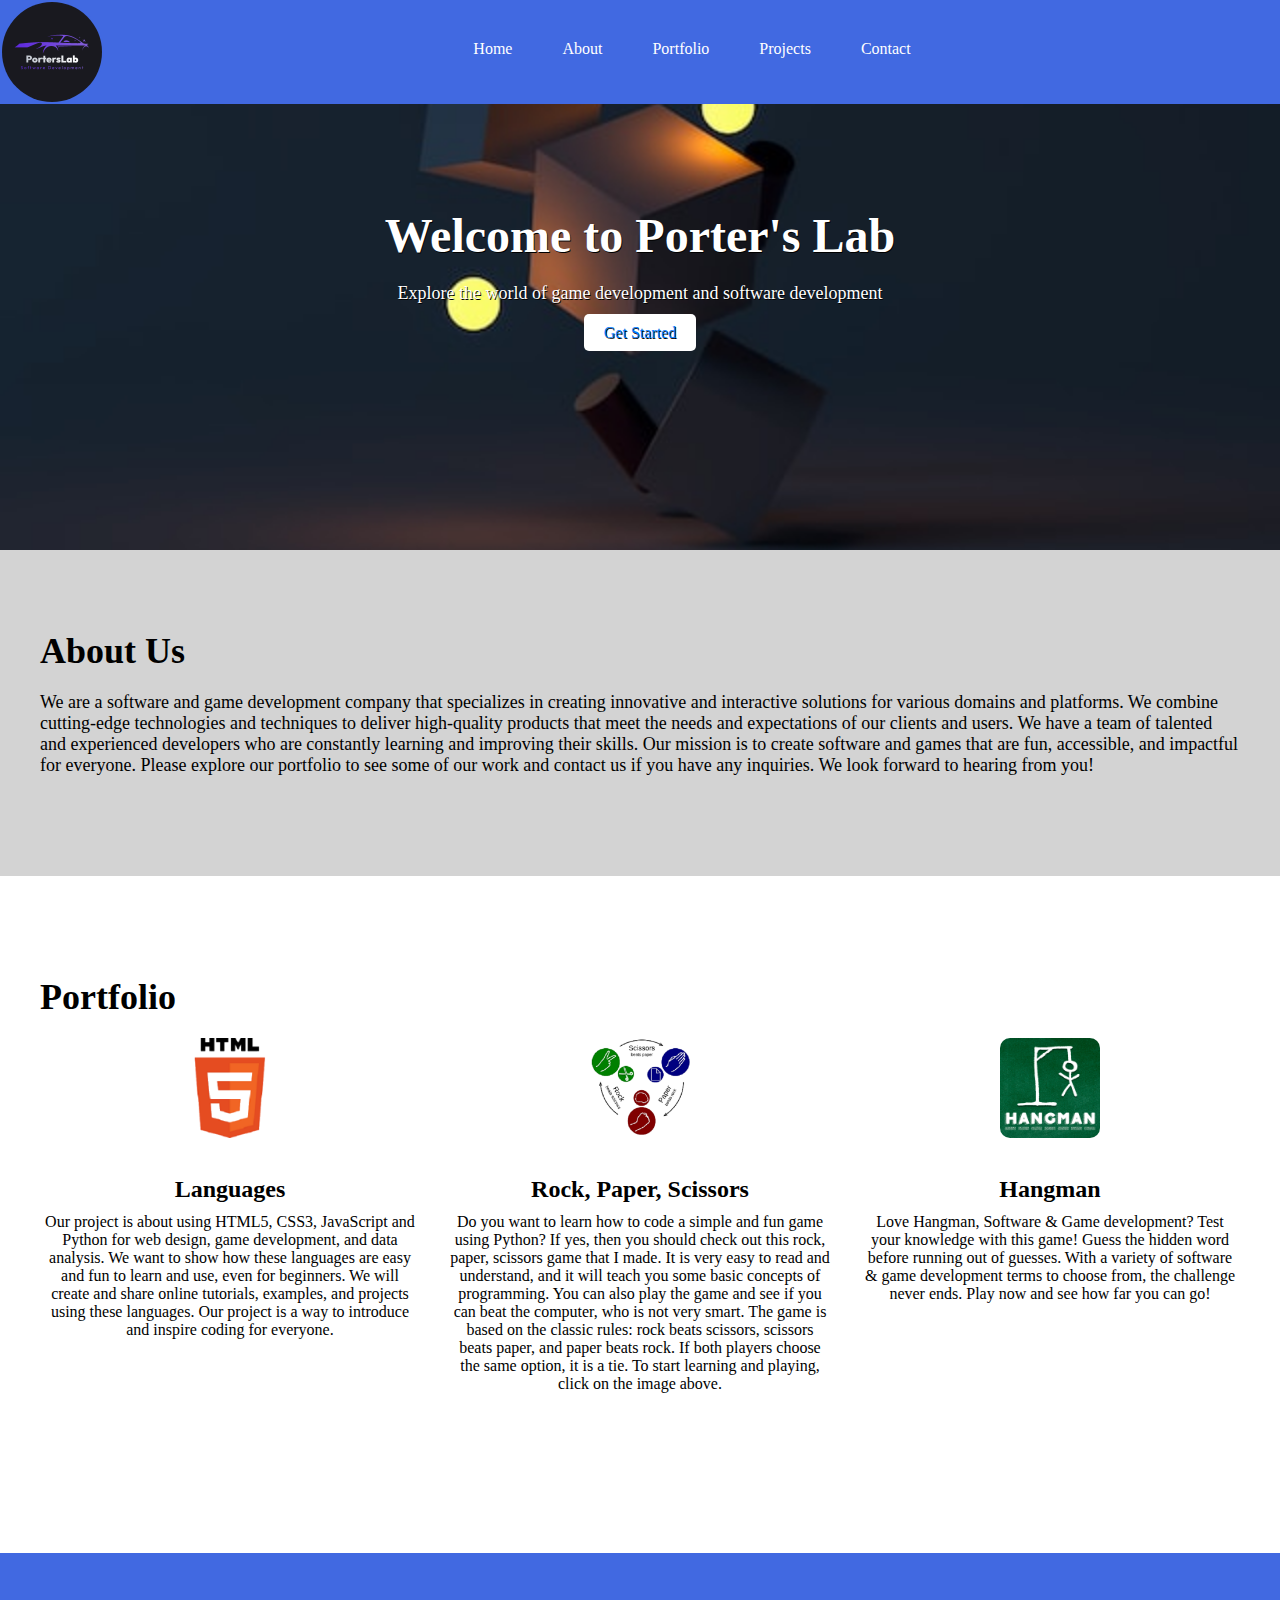
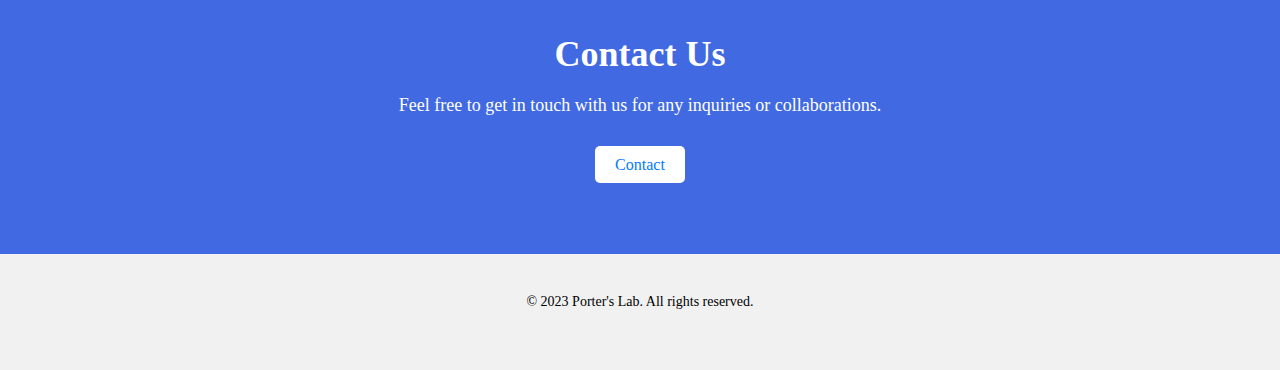
<file: Portfolio/Project_1/Index.html>
<!DOCTYPE html>
<html lang="en">
  <head>
    <meta charset="UTF-8">
      <meta http-equiv="X-UA-Compatible">
      <meta name="viewport" content="width=device-width, initial-scale=1.0">

  <link rel="stylesheet" type="text/css" href="/Portfolio/Project_1/CSS/welcomepage.css">

</head>
<body>
  <nav class="navbar">
    <img id="logo1" src="/Portfolio/Project_1/Images/PortersLabLogo.png"alt="My logo" title="PortersLab"> 

    <ul class="nav-links">
      <li><a href="#Home" class="active">Home</a></li>
      <li><a href="#About">About</a></li>
      <li><a href="#Portfolio">Portfolio</a></li>
      <li class="dropdown">
        <a href="#Portfolio" class="dropbtn">Projects</a>
        <div class="dropdown-content">
          <a href="/Portfolio/Project_1/AboutHTML.html">Languages</a>
          <a href="Game1">Rock, Paper, Scissors</a>
          <a href="/Portfolio/Project_3/index_hangman.html">Hangman</a>
        </div>
      </li>
      <li><a href="#Contact">Contact</a></li>
    </ul>
  </nav>

  <header>
    <div class="container">
      <h1>Welcome to Porter's Lab</h1>
      <p>Explore the world of game development and software development</p>
      <a href="/Portfolio/Project_1/AboutHTML.html" class="btn">Get Started</a>
    </div>
  </header>

  <section class="about-section">
    <div class="container">
      <h2 id="About">About Us</h2>
      <p> We are a software and game development company that specializes in creating innovative and interactive solutions for various domains and platforms. We combine cutting-edge technologies and techniques to deliver high-quality products that meet the needs and expectations of our clients and users. We have a team of talented and experienced developers who are constantly learning and improving their skills. Our mission is to create software and games that are fun, accessible, and impactful for everyone. Please explore our portfolio to see some of our work and contact us if you have any inquiries. We look forward to hearing from you!</p>
    </div>
  </section>

  <section class="portfolio-section">
    <div class="container">
      <h2 id="Portfolio">Portfolio</h2>

      <div class="portfolio-grid">
        <div class="portfolio-item">
          <a href="/Portfolio/Project_1/AboutHTML.html"><img src="/Portfolio/Project_1/Images/HTML5_logo_and_wordmark.svg-modified.png" id="htmlLogo" alt="Project 1"></a>
          <h3>Languages</h3>
          <p>Our project is about using HTML5, CSS3, JavaScript and Python for web design, game development, and data analysis. We want to show how these languages are easy and fun to learn and use, even for beginners. We will create and share online tutorials, examples, and projects using these languages. Our project is a way to introduce and inspire coding for everyone.</p>
        </div>

        <div class="portfolio-item">
          <img src="/Portfolio/Project_2_Python_Rock_Paper_Game/Images/project_2_logo.png" id="project2Logo" alt="Project 2">
          <h3 id="Game1">Rock, Paper, Scissors</h3>
          <p>Do you want to learn how to code a simple and fun game using Python? If yes, then you should check out this rock, paper, scissors game that I made. It is very easy to read and understand, and it will teach you some basic concepts of programming. You can also play the game and see if you can beat the computer, who is not very smart. The game is based on the classic rules: rock beats scissors, scissors beats paper, and paper beats rock. If both players choose the same option, it is a tie. To start learning and playing, click on the image above. </p>
        </div>

        <div class="portfolio-item">
          <a href="/Portfolio/Project_3/index_hangman.html"><img src="/Portfolio/Project_3/Images/hangmanlogo.jpeg" id="hangmanLogo" alt="Project 3"></a>
          <h3 id="Hangman">Hangman</h3>
          <p>Love Hangman, Software & Game development? Test your knowledge with this game! Guess the hidden word before running out of guesses. With a variety of software & game development terms to choose from, the challenge never ends. Play now and see how far you can go!</p>
        </div>
      </div>
    </div>
  </section>

  <section class="contact-section">
    <div class="container">
      <h2 id="Contact">Contact Us</h2>
      <p>Feel free to get in touch with us for any inquiries or collaborations.</p>
      <a href="mailto:Alexporter97@outlook.com" class="btn">Contact</a>
    </div>
  </section>

  <footer>
    <div class="container">
      <p>&copy; 2023 Porter's Lab. All rights reserved.</p>
    </div>
  </footer>

  <script src="JS/script.js"></script>
</body>
</html>
</file>
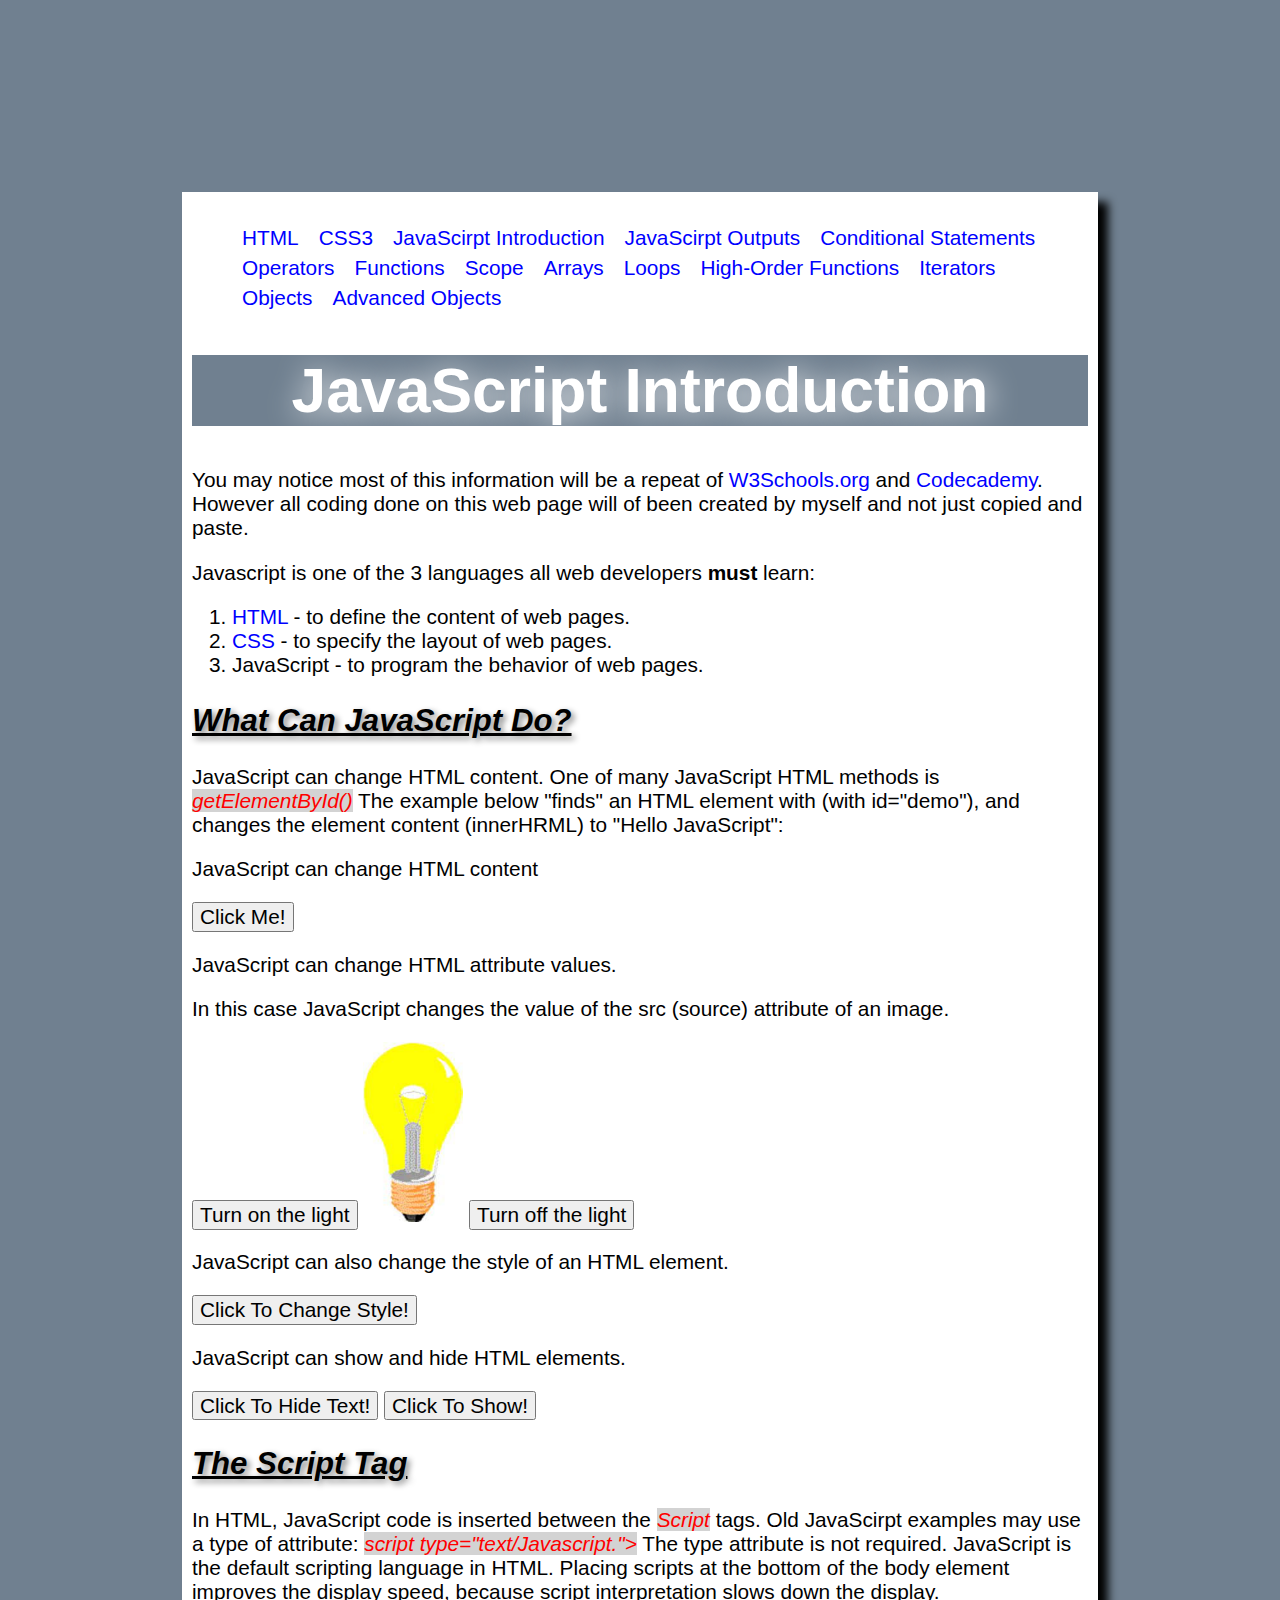
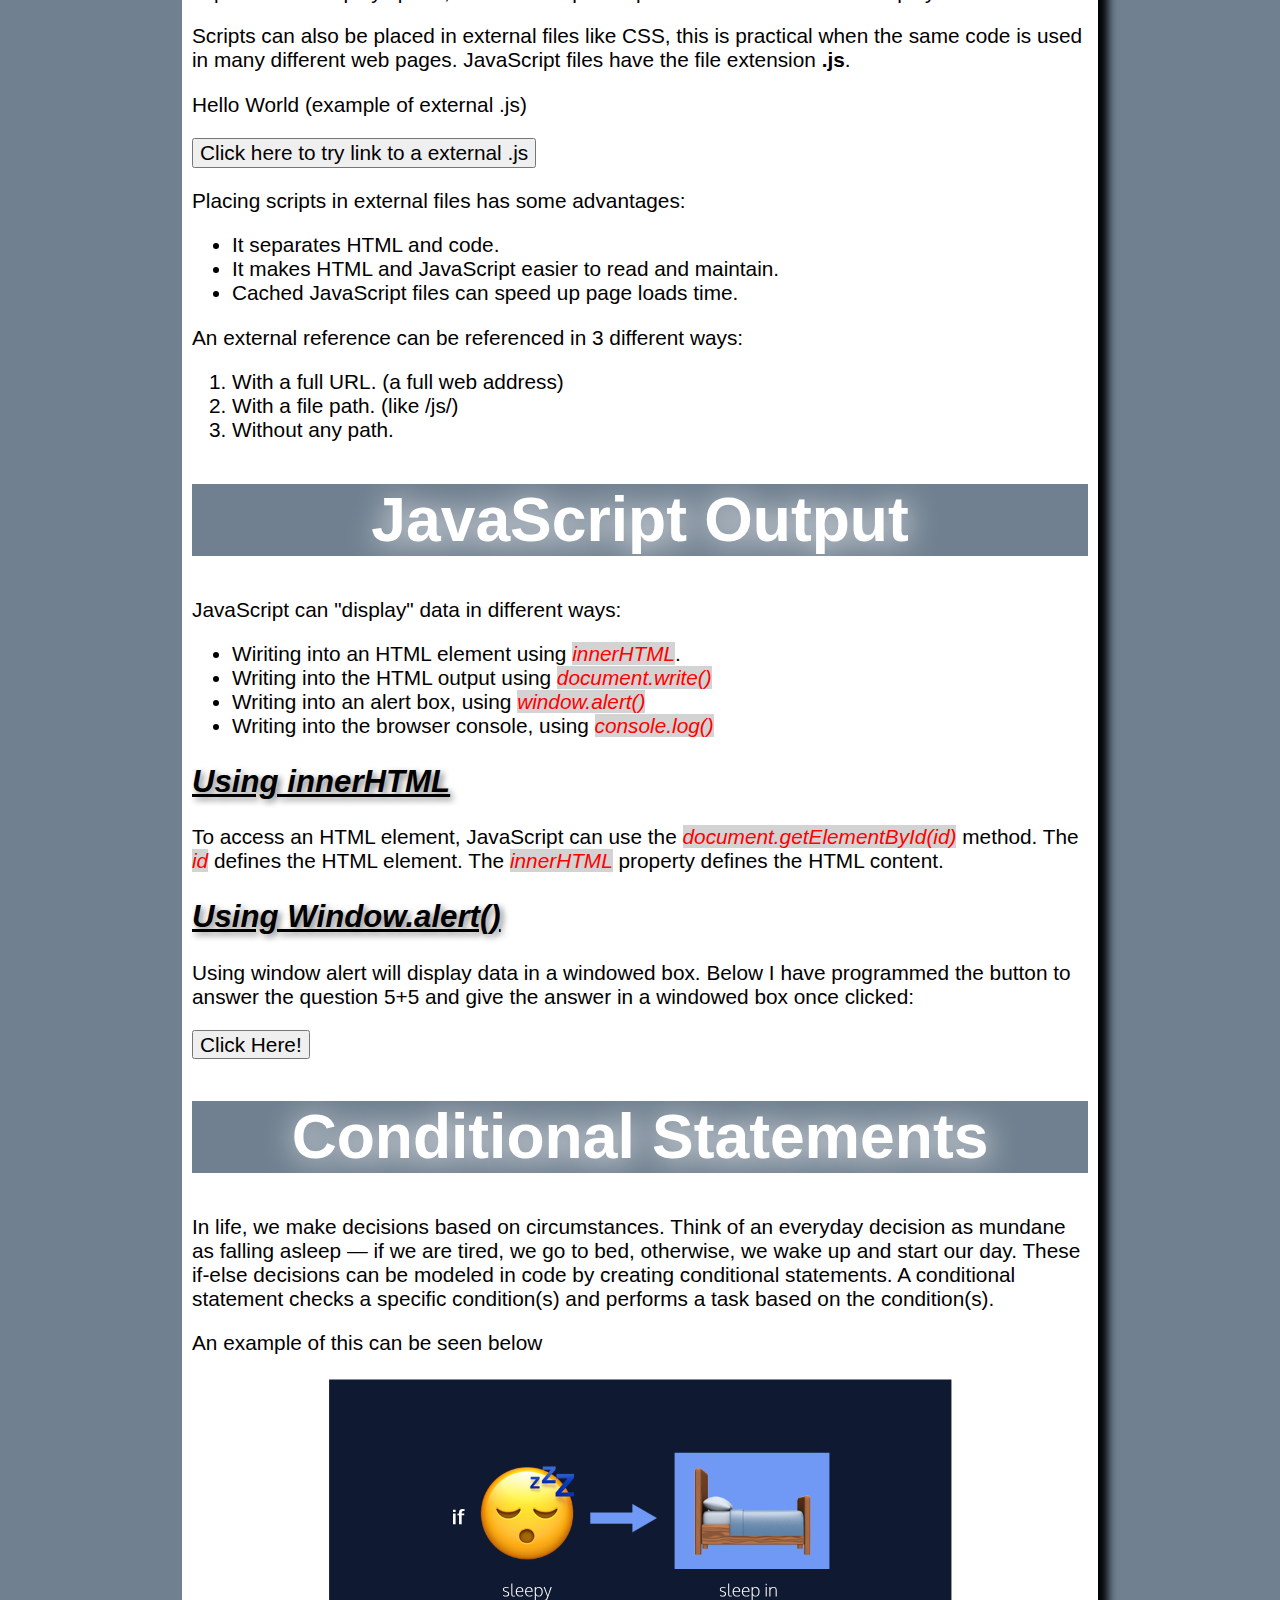
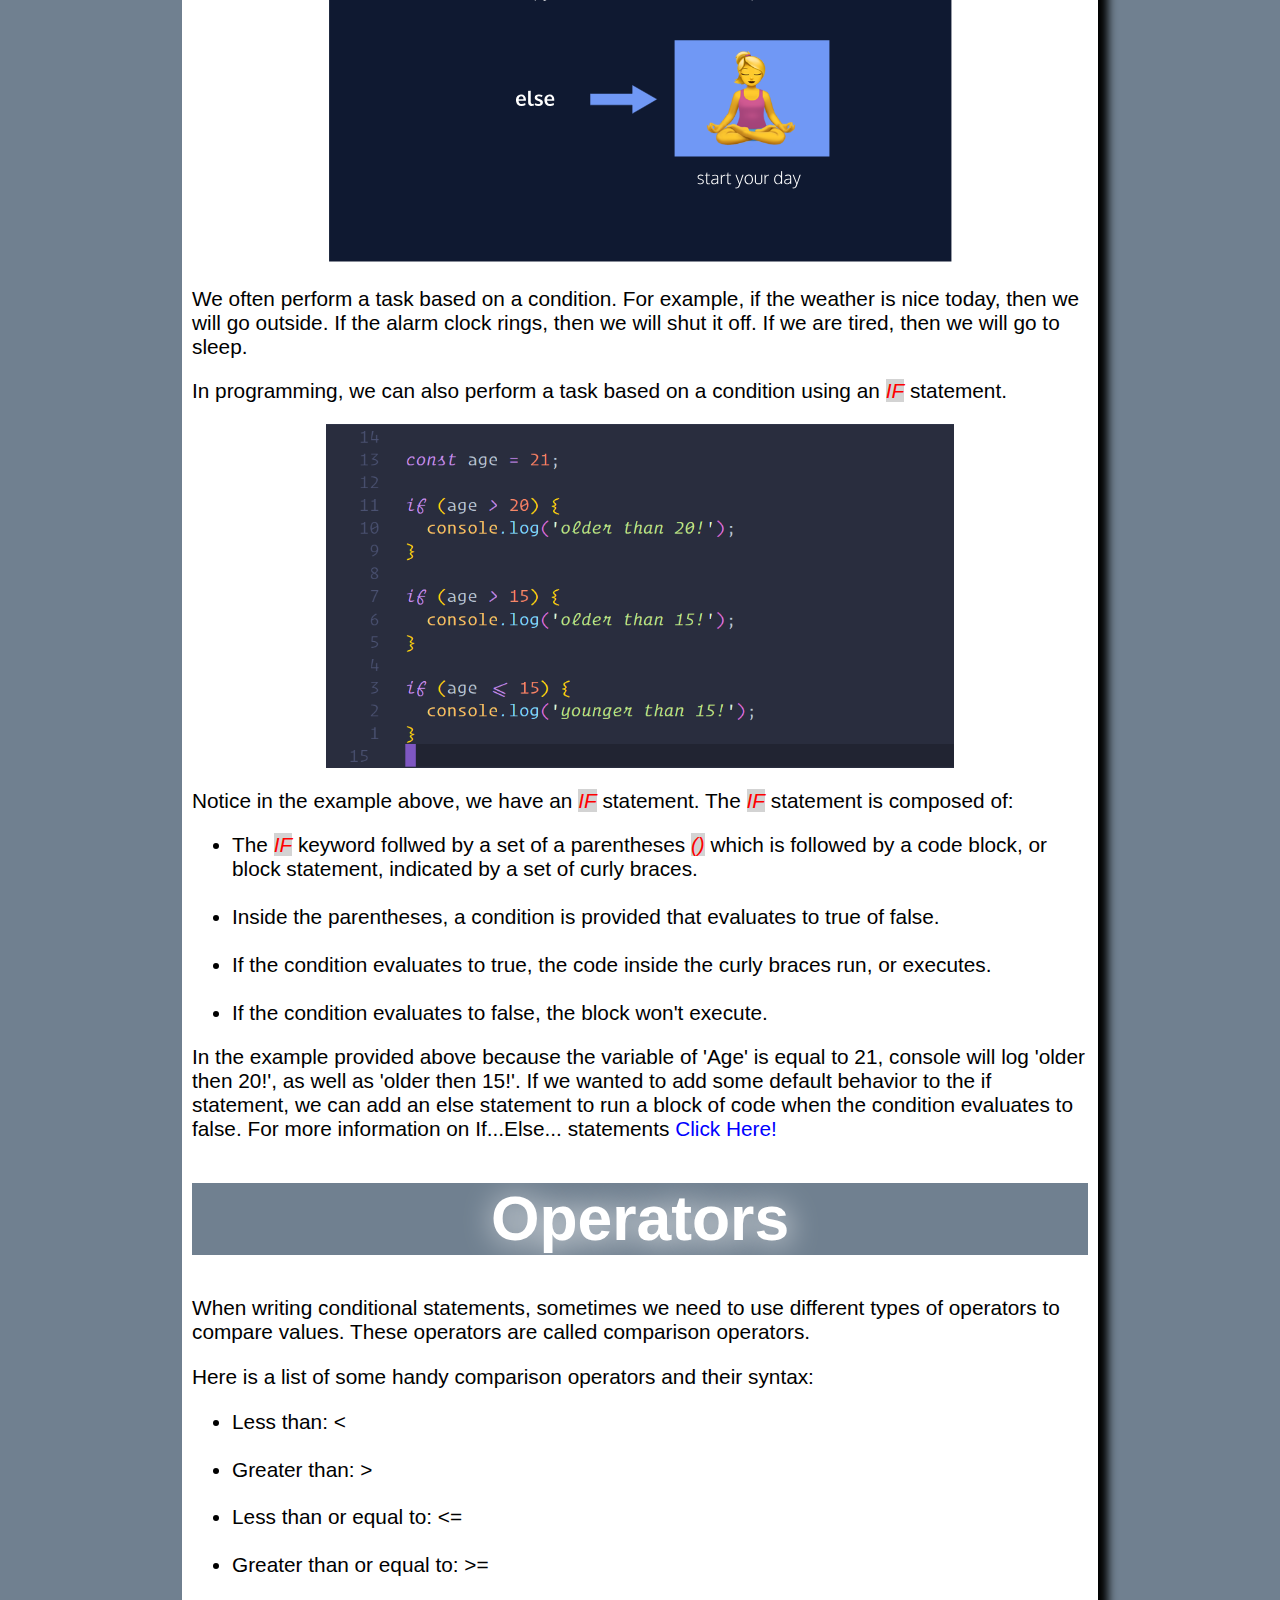
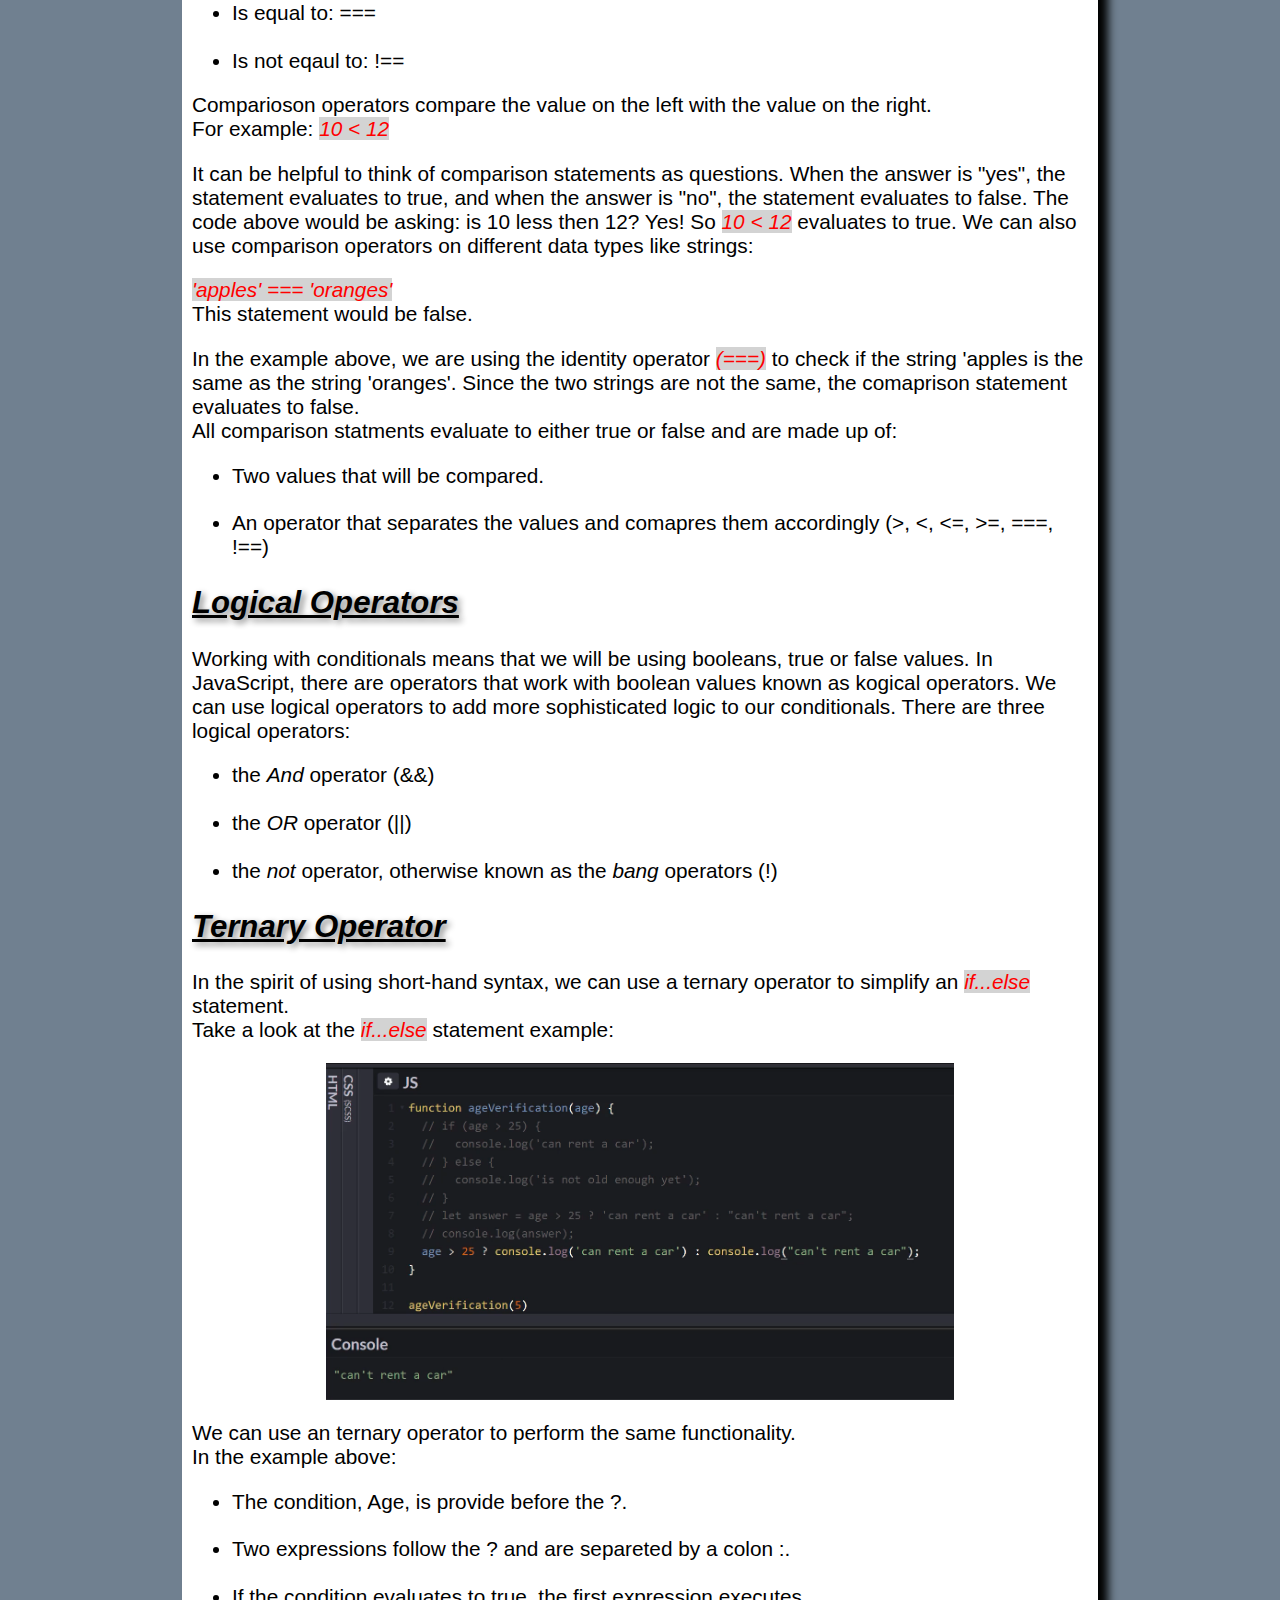
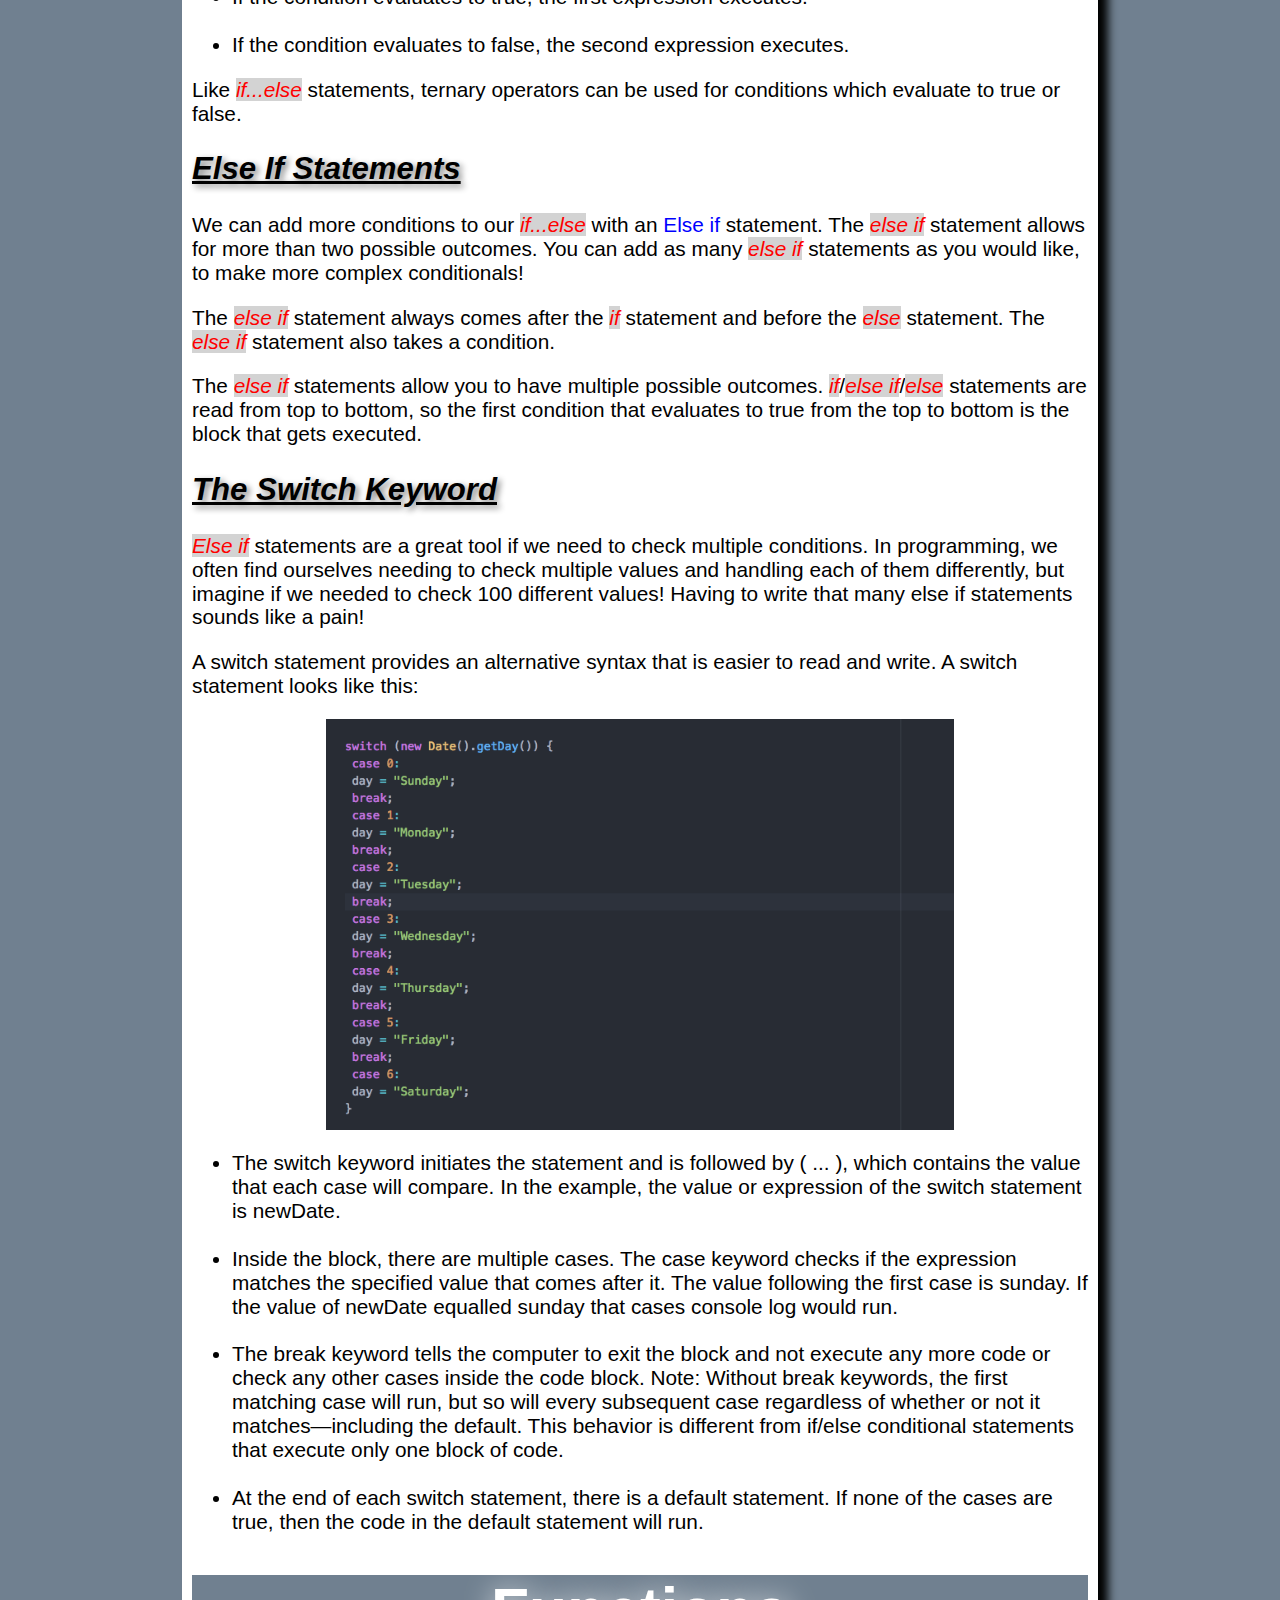
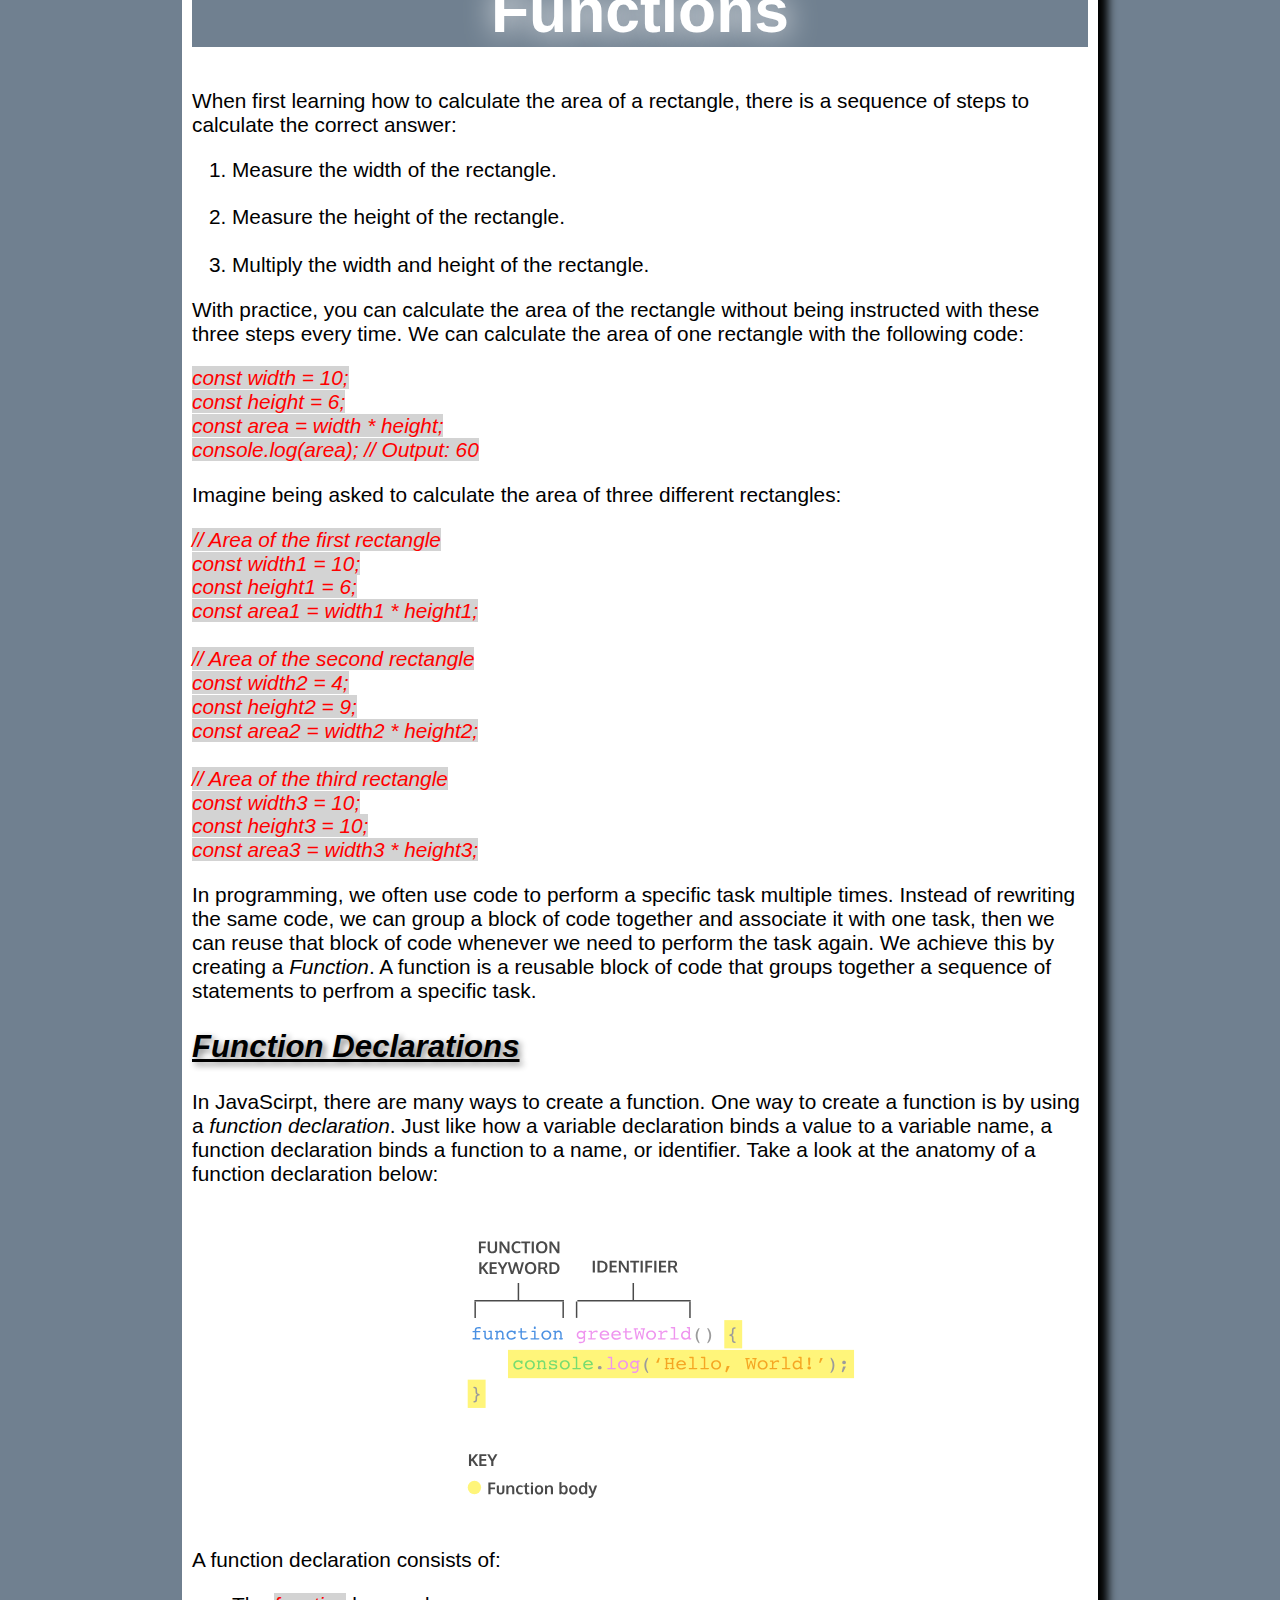
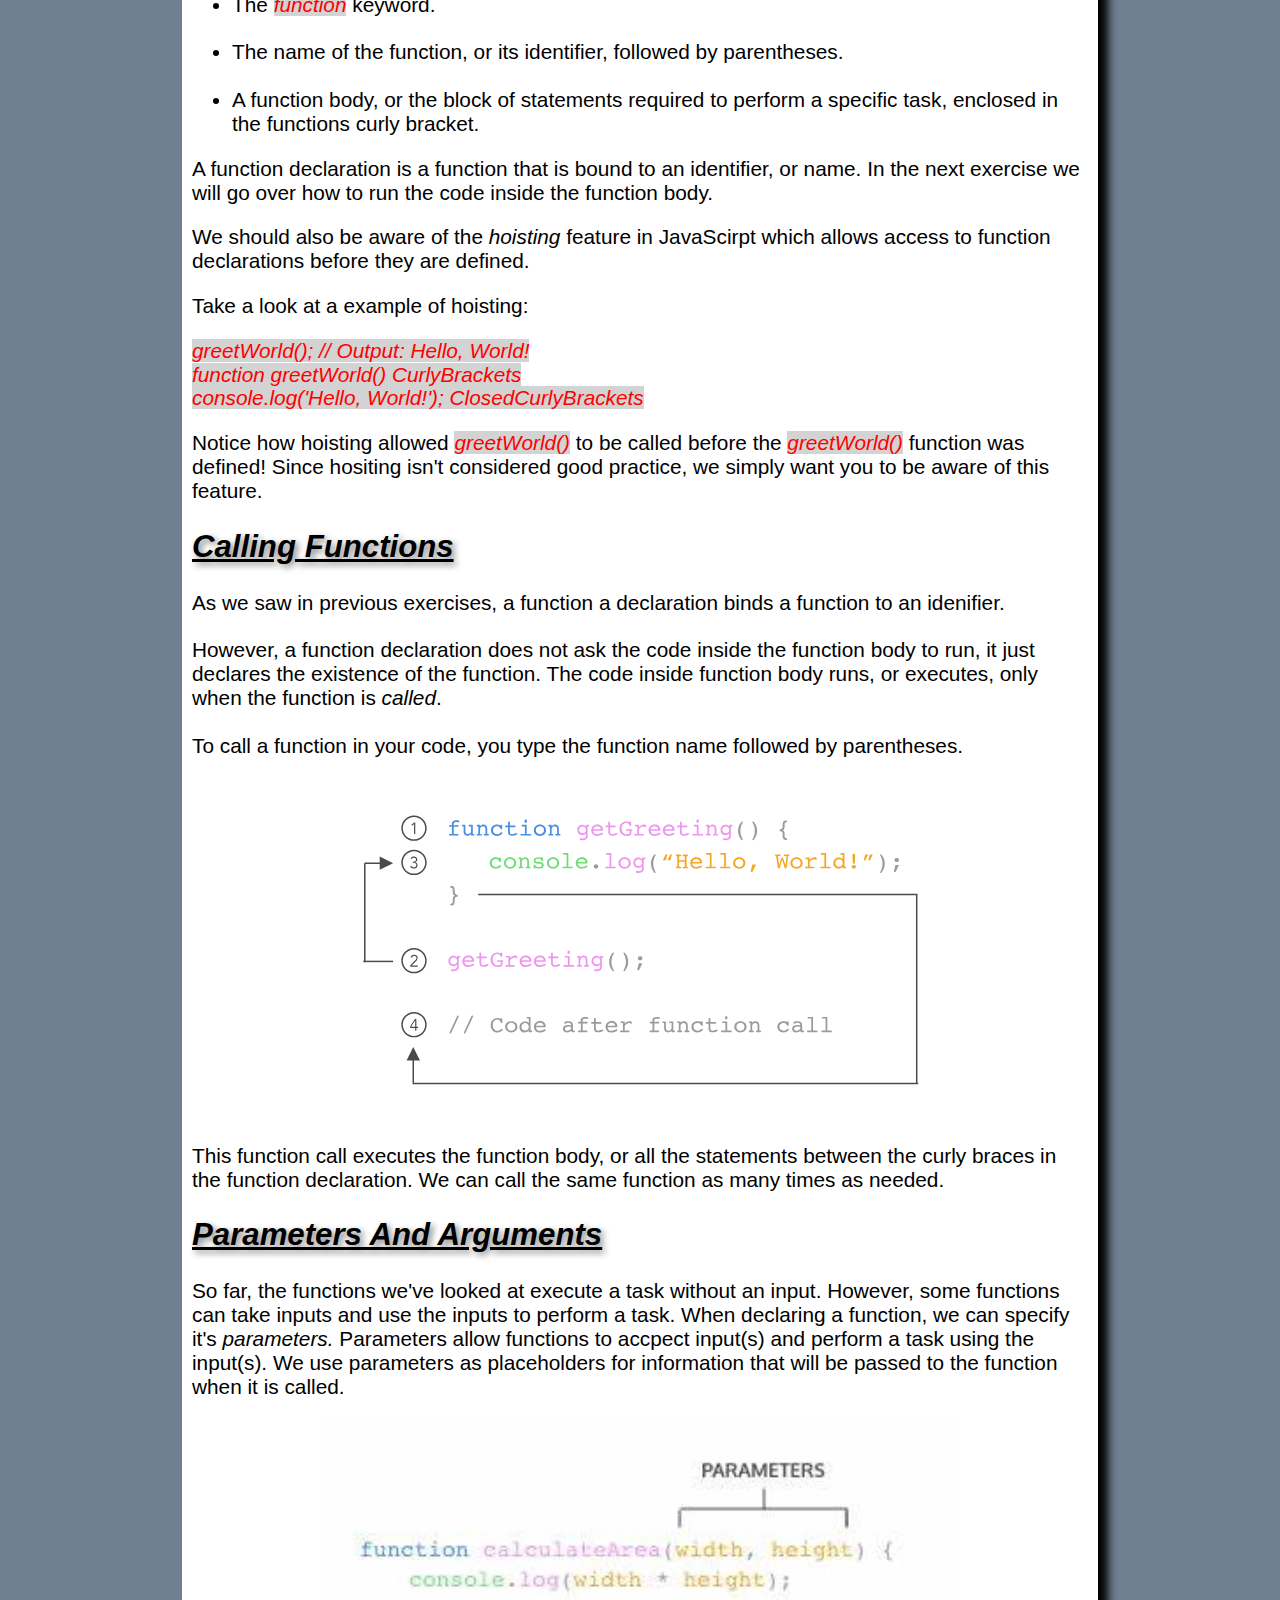
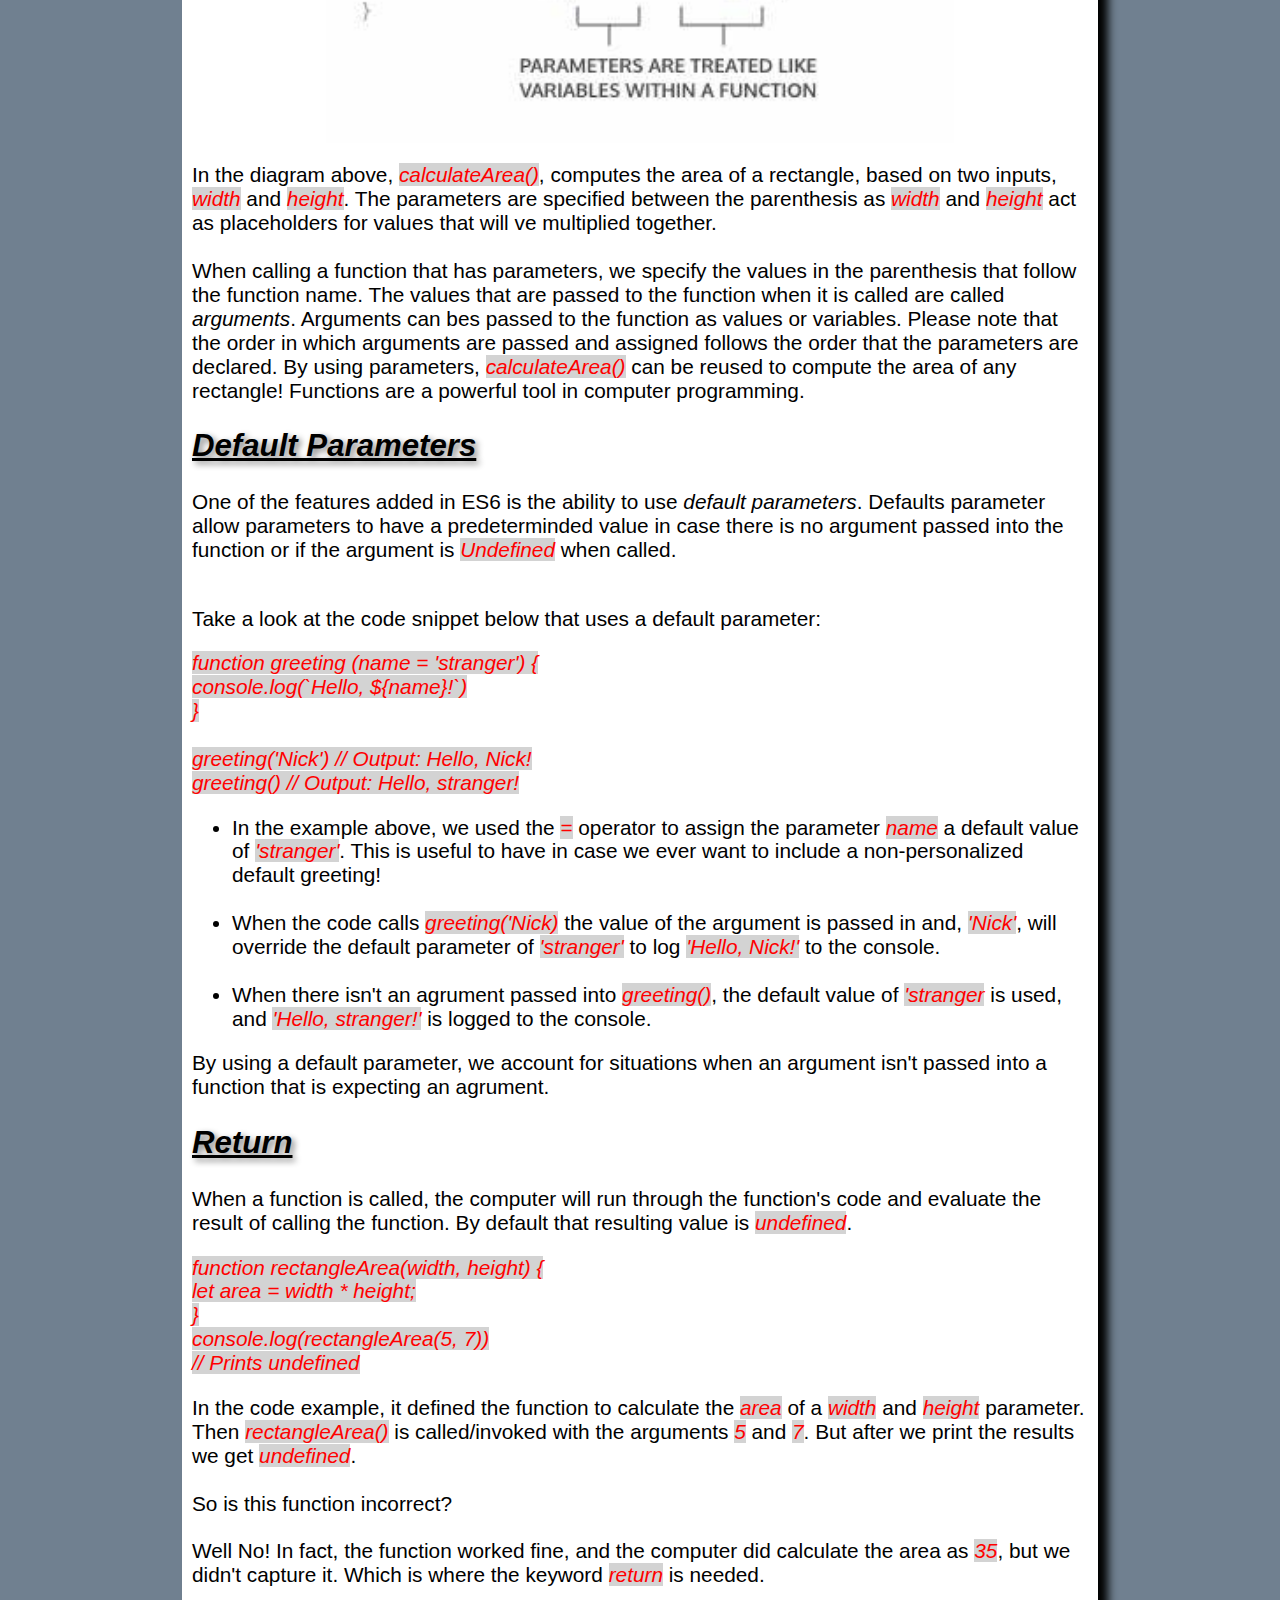
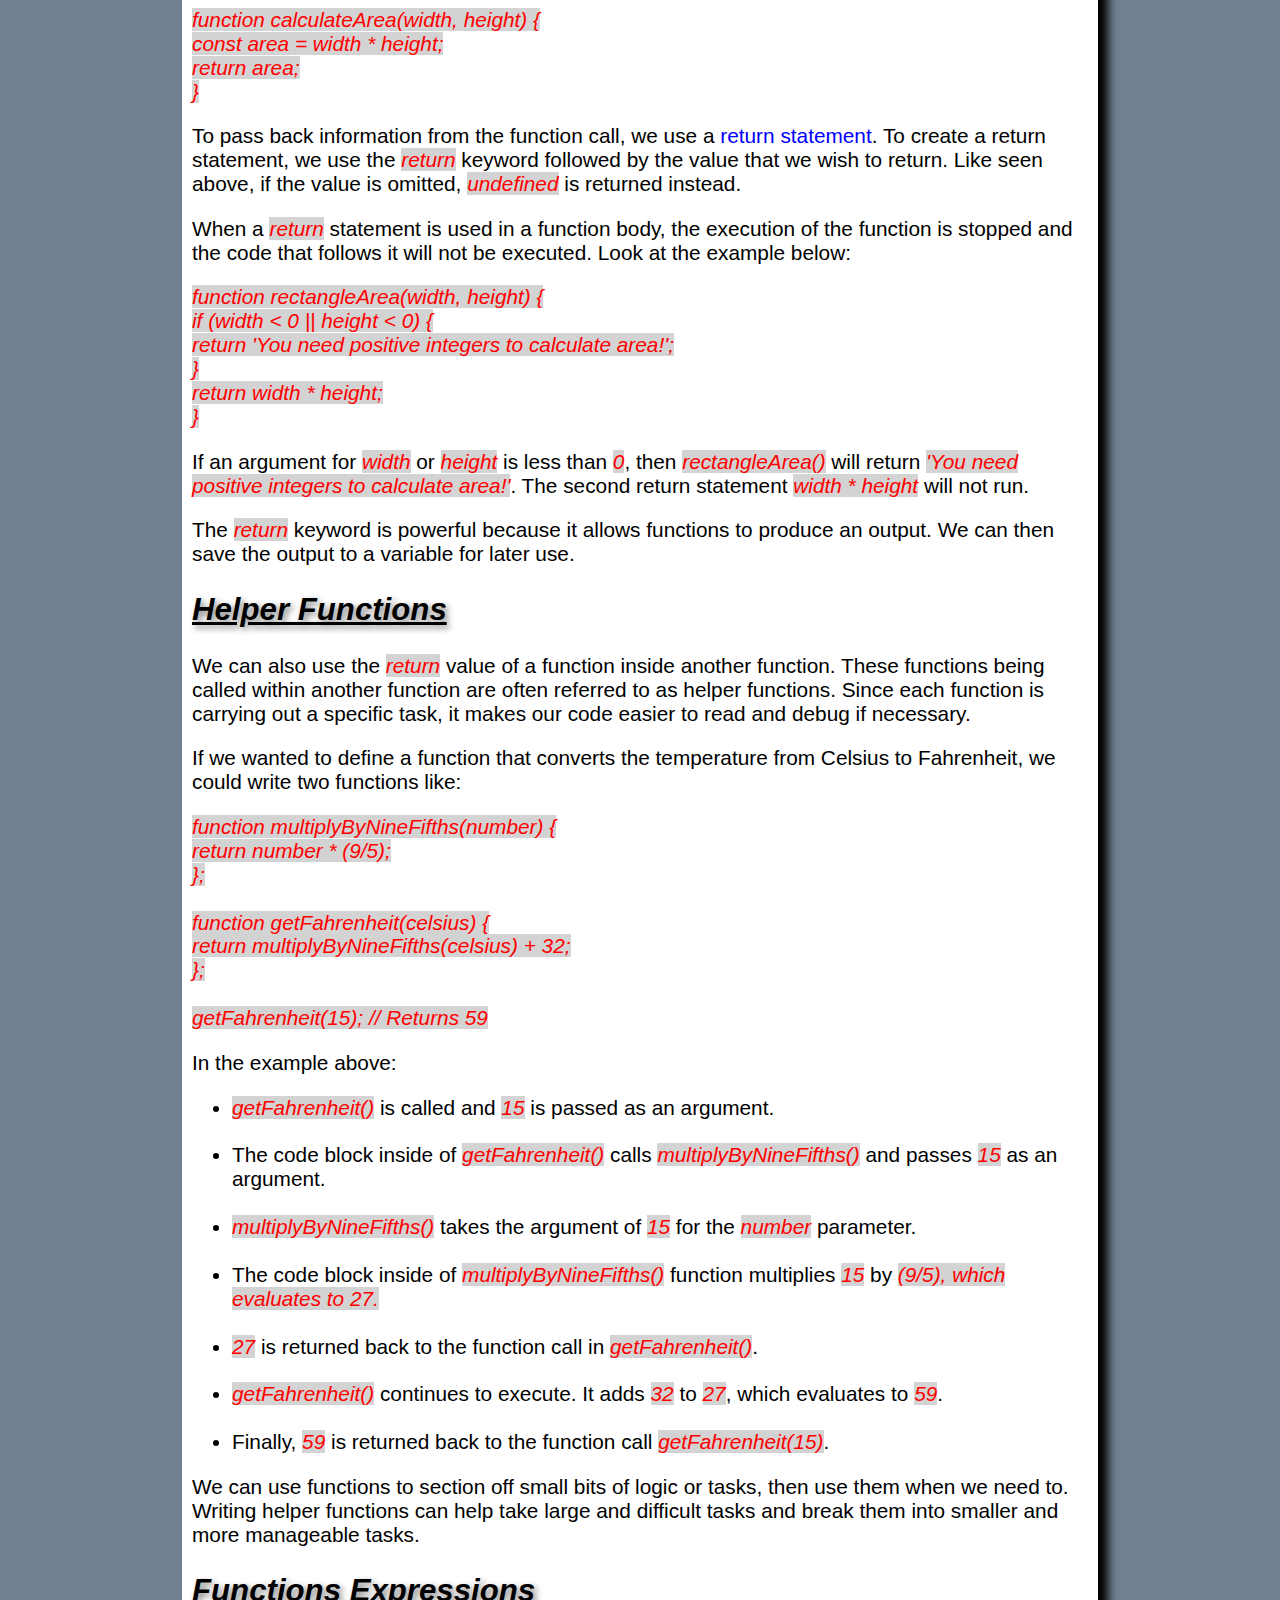
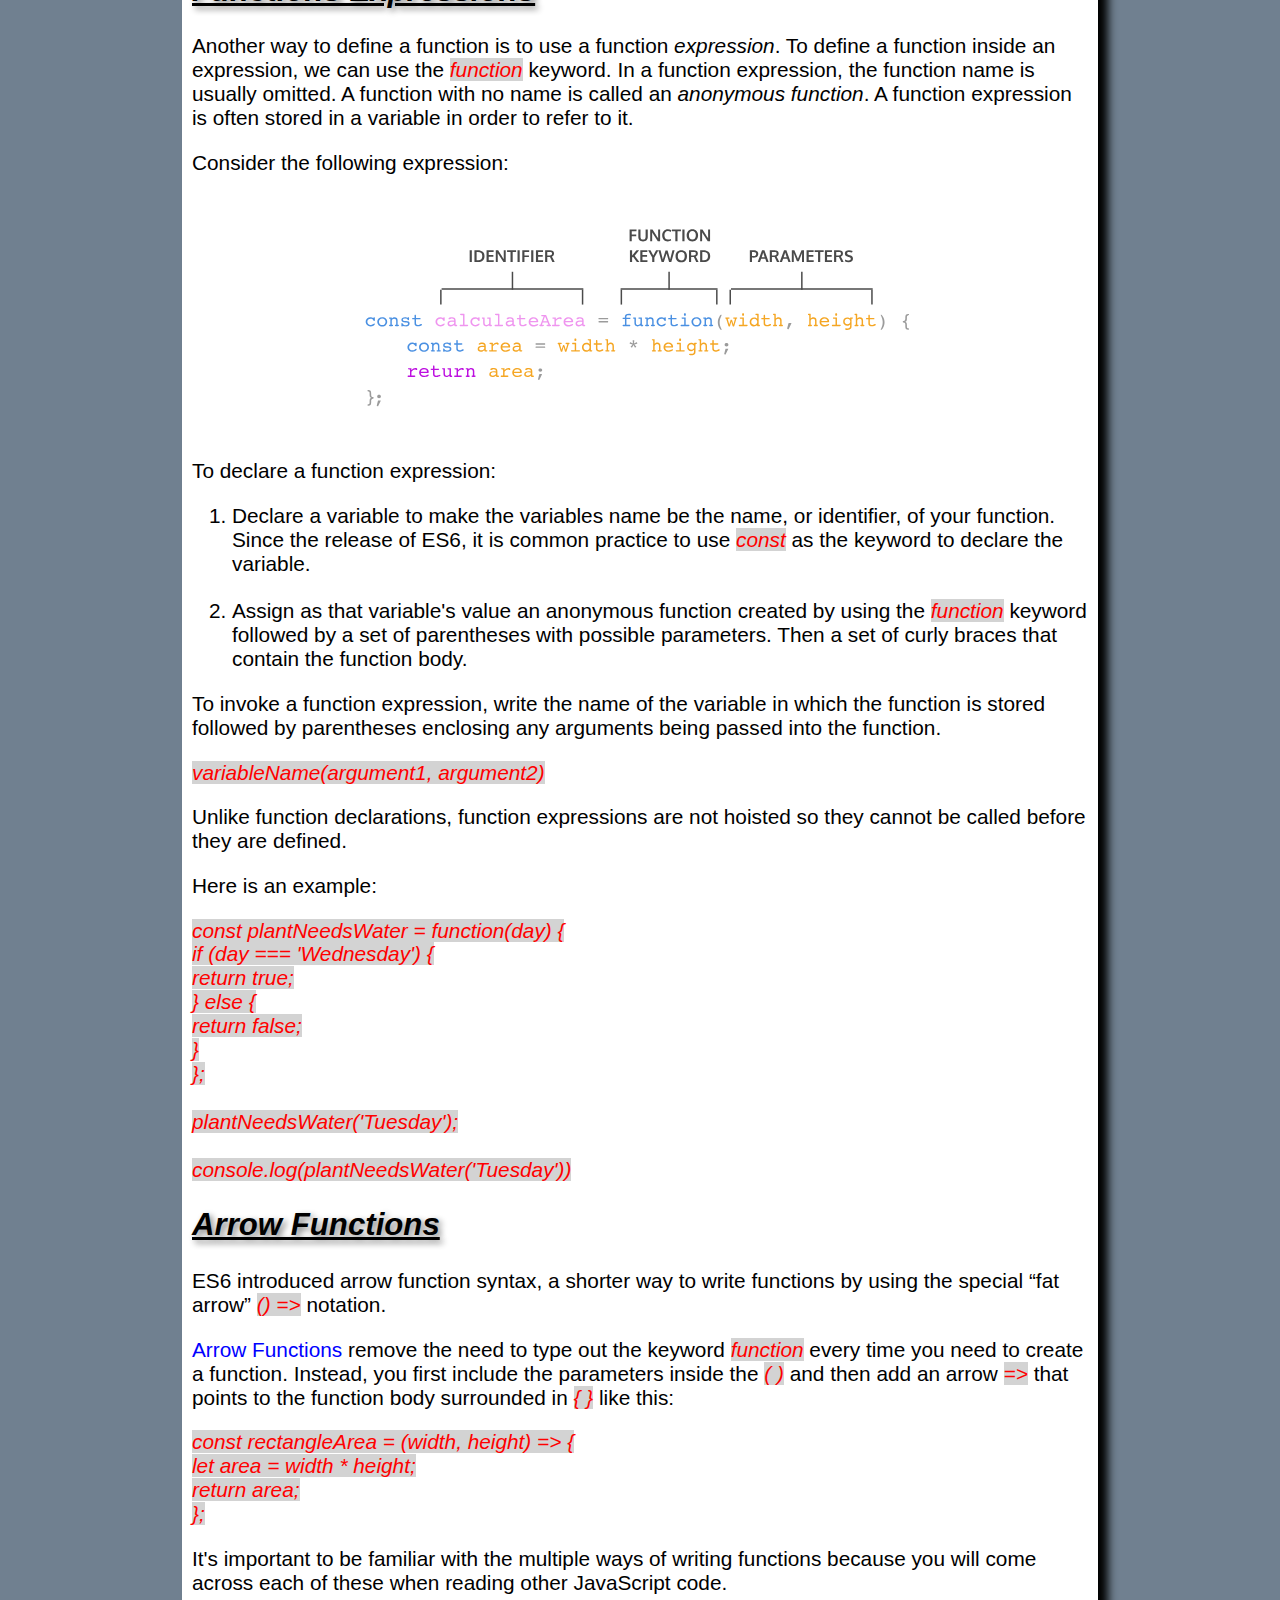
<file: Portfolio/Project_1/AboutJavaScript.html>
<!DOCTYPE html>
<html lang="en">

    <head>

      <meta charset="UTF-8">
      <meta http-equiv="X-UA-Compatible" content="IE=edge">
      <meta name="viewport" content="width=device-width, initial-scale=1.0">
               
    <link rel="stylesheet" type="text/css" href="CSS/normalize.css">
    <link rel="stylesheet" type="text/css" href="CSS/mystylesheet.css">
    

    <title> AboutJavaScript </title>

    <nav>
        <ul class="navbarlist">
            <li class="liright"><a target="_blank" href="AboutHTML.html">HTML</a></li>
            <li class="liright"><a target="_blank" href="AboutCSS3.html">CSS3</a></li>
            <li class="liright"><a target="_parent" href="#one">JavaScirpt Introduction</a></li>
            <li class="liright"><a target="_parent" href="#two">JavaScirpt Outputs</a></li>
            <li class="liright"><a target="_parent" href="#three">Conditional Statements</a></li>
            <li class="liright"><a target="_parent" href="#four">Operators</a></li>
            <li class="liright"><a target="_parent" href="#five">Functions</a></li>
            <li class="liright"><a target="_parent" href="#six">Scope</a></li>
            <li class="liright"><a target="_parent" href="#seven">Arrays</a></li>
            <li class="liright"><a target="_parent" href="#eight">Loops</a></li>
            <li class="liright"><a target="_parent" href="#nine">High-Order Functions</a></li>
            <li class="liright"><a target="_parent" href="#ten">Iterators</a></li>
            <li class="liright"><a target="_parent" href="#eleven">Objects</a></li>
            <li class="liright"><a target="_parent" href="#twelve">Advanced Objects</a></li>

        </ul>
    </nav>
<style>
    
    #code {
        background-color: lightgray;
        color: red;
        font-style: italic;
    }

    .navbarlist {
            list-style-type:none;
            overflow: auto;
            background-color: white;
            text-align:left;
            font-size: 1.0em;
        }
        
        .navbarlist a:hover { 
            text-decoration: underline;
            width: 100px; 
            padding: 10px 10px;
            margin: 10px;
        }
        
        .liright {
            float:left;
            color: blue;
            line-height: 10px;
            padding: 10px;
        }
    
</style>
        
</head>
<body>
        <h1 id="one" >JavaScript Introduction</h1>
    
    <p>You may notice most of this information will be a repeat of <a target="_blank" href="https://www.w3schools.com/">W3Schools.org</a> and <a target="_blank" href="https://www.codecademy.com/">Codecademy</a>. However all coding done on this web page will of been created by myself and not just copied and paste.</p>
    
    <p>Javascript is one of the 3 languages all web developers <b>must</b> learn:</p>
<ol>
    <li><a target="_blank" href="/Portfolio/Project_1/AboutHTML.html">HTML</a> - to define the content of web pages.</li>
    <li><a target="_blank" href="/Portfolio/Project_1/AboutCSS3.html">CSS</a> - to specify the layout of web pages.</li>
    <li>JavaScript - to program the behavior of web pages.</li>
</ol>
    
<h2>What Can JavaScript Do?</h2>
    
    <p>JavaScript can change HTML content. One of many JavaScript HTML methods is <span id="code">getElementById()</span> The example below "finds" an HTML element with (with id="demo"), and changes the element content (innerHRML) to "Hello JavaScript":</p>
    
    <p id="content">JavaScript can change HTML content</p>
 

    <button type="button" onclick='document.getElementById("content").innerHTML = "Hello JavaScript!"'>Click Me!
    </button>

    
    <p>JavaScript can change HTML attribute values.</p>
    
    <p>In this case JavaScript changes the value of the src (source) attribute of an image.</p>

    
    <button type="button" onclick="document.getElementById('myImage').src='Images/bulb-on.jpeg'">Turn on the light</button>


    <img id="myImage" src="Images/bulb-on.jpeg" style="width:100px;">
    
    
    <button type="button" onclick="document.getElementById('myImage').src='Images/pic_bulboff.gif'">Turn off the light</button>
    
    
    <p id="css"> JavaScript can also change the style of an HTML element.</p>
    
  
    <button type="button" onclick="document.getElementById('css').style.fontSize='35px'">Click To Change Style!</button>

    
    <p id="hide">JavaScript can show and hide HTML elements.</p>
    

    <button type="button" onclick="document.getElementById('hide').style.display='none'">Click To Hide Text!</button>
    
    <button type="button" onclick="document.getElementById('hide').style.display='block'">Click To Show!</button>
  
<h2>The Script Tag</h2>
    
    <p>In HTML, JavaScript code is inserted between the <span id="code">Script</span> tags. Old JavaScirpt examples may use a type of attribute: <span id="code">script type="text/Javascript."></span> The type attribute is not required. JavaScript is the default scripting language in HTML. Placing scripts at the bottom of the body element improves the display speed, because script interpretation slows down the display.</p>
        
    <p>Scripts can also be placed in external files like CSS, this is practical when the same code is used in many different web pages. JavaScript files have the file extension <b>.js</b>.
    </p>
    
    <p id="external">Hello World (example of external .js)</p>
    
    <button type="button" onclick="myFunction()">Click  here to try link to a external .js</button>
    
    <p>Placing scripts in external files has some advantages:
    </p>
    
<ul>
    <li>It separates HTML and code.</li>
    <li>It makes HTML and JavaScript easier to read and maintain.</li>
    <li>Cached JavaScript files can speed up page loads time.</li>
</ul>
    
    <p>An external reference can be referenced in 3 different ways:</p>
    
<ol>
    <li>With a full URL. (a full web address)</li>
    <li>With a file path. (like /js/)</li>
    <li>Without any path.</li>
</ol>
    
<h1 id="two">JavaScript Output</h1>
    
    <p>JavaScript can "display" data in different ways:</p>
    
<ul>
    <li>Wiriting into an HTML element using <span id="code">innerHTML</span>.</li>
    <li>Writing into the HTML output using <span id="code">document.write()</span></li>
    <li>Writing into an alert box, using <span id="code">window.alert()</span></li>
    <li>Writing into the browser console, using <span id="code">console.log()</span></li>
</ul>
    
    <h2>Using innerHTML</h2>
    
    <p>To access an HTML element, JavaScript can use the <span id="code">document.getElementById(id)</span> method. The <span id="code">id</span> defines the HTML element. The <span id="code">innerHTML</span> property defines the HTML content.</p>
    
    <h2>Using Window.alert()</h2>
    
    <p id="alert">Using window alert will display data in a windowed box. Below I have programmed the button to answer the question 5+5 and give the answer in a windowed box once clicked:</p>
    
    <button
            type="button" onclick="windowalert()">Click Here!
    </button>
    
    
<h1 id="three">Conditional Statements</h1>
    
            <p>In life, we make decisions based on circumstances. 
            Think of an everyday decision as mundane as falling asleep — if we are tired, we go to bed, otherwise,
             we wake up and start our day.
            These if-else decisions can be modeled in code by creating conditional statements. 
            A conditional statement checks a specific condition(s) and performs a task based on the condition(s).
            </p>
    
            <p>An example of this can be seen below</p>
            <img src="Images/controlFlow.svg" title="A template of control flow." class="imgcenter"> 

            <p> We often perform a task based on a condition. For example, if the weather is nice today,
                then we will go outside. If the alarm clock rings, then we will shut it off. If we are tired,
                then we will go to sleep.
            </p>

            <p> In programming, we can also perform a task based 
                on a condition using an <span id='code'>IF</span>
                statement.
            </p>
            <img src="Images/IfStatement.png" title="If_statement example" alt="Example of an If statement" class="imgcenter">            
            <p> Notice in the example above, we have an <span id="code">IF</span> statement. The 
                <span id='code'>IF</span> statement is composed of:
            </p>
            
            <ul>
                <li> The <span id="code">IF</span> keyword follwed by a set of a parentheses 
                    <span id="code">()</span> which is followed by a code block, or block statement,
                    indicated by a set of curly braces.
                </li>
                    <br>
                <li> Inside the parentheses, a condition is provided that evaluates to true of false.
                </li>
                    <br>
                <li>If the condition evaluates to true, the code inside the curly braces run, or executes.
                </li>
                    <br>
                <li>If the condition evaluates to false, the block won't execute.
                </li>
            </ul>

            <p> In the example provided above because the variable of 'Age' is equal to 21,
                console will log 'older then 20!', as well as 'older then 15!'.
                If we wanted to add some default behavior to the if statement, we can add an 
                else statement to run a block of code when the condition
                evaluates to false. For more information on If...Else... statements 
                <a target="_blank" href="https://www.w3schools.com/js/js_if_else.asp">Click Here!</a>
            </p>

<h1 id="four">Operators</h1>

            <p> When writing conditional statements, sometimes we need
                to use different types of operators to compare values.
                These operators are called comparison operators.
            </p>

            <p> Here is a list of some handy comparison operators and 
                their syntax:
            </p>

            <ul>
                <li>Less than: < </li>
                    <br>
                <li>Greater than: > </li>
                    <br>
                <li>Less than or equal to: <= </li>
                    <br>
                <li>Greater than or equal to: >= </li>
                    <br>
                <li>Is equal to: === </li>
                    <br>
                <li>Is not eqaul to: !== </li>
            </ul>

            <p> Comparioson operators compare the value on the left with
                the value on the right. 
                
                <br>
                For example:            
                <span id="code"> 10 < 12</span> 
            </p>

            <p>It can be helpful to think of comparison statements 
                as questions. When the answer is "yes", the statement evaluates
                to true, and when the answer is "no", the statement evaluates
                to false. The code above would be asking: is 10 less then 12? Yes!
                So <span id="code"> 10 < 12</span> evaluates to true. We can also use comparison operators
                on different data types like strings:
            </p>
            
            <p> <span id="code"> 'apples' === 'oranges'</span>
                <br>
                This statement would be false.
            </p>

            <p>In the example above, we are using the identity operator <span id="code"> (===)</span> 
                to check if the string 'apples is the same as the string 'oranges'. Since the two
                strings are not the same, the comaprison statement evaluates to false.
                
                <br>
                
                All comparison statments evaluate to either true or false and are made up of:
            </p>

            <ul>
                <li>Two values that will be compared.</li>
                    <br>
                <li>An operator that separates the values and comapres them accordingly
                    (>, <, <=, >=, ===, !==) 
                </li>
            </ul>

        <h2>Logical Operators</h2>

            <p> Working with conditionals means that we will be using booleans, true or false values.
                In JavaScript, there are operators that work with boolean values known as kogical 
                operators. We can use logical operators to add more sophisticated logic to our conditionals.
                There are three logical operators:
            </p>
            <ul>
                <li>the <i>And</i> operator (&&)</li>
                    <br>
                <li>the <i>OR</i> operator (||)</li>
                    <br>
                <li>the <i>not</i> operator, otherwise known as the <i>bang</i> operators (!)</li>
            </ul>
        
        <h2>Ternary Operator</h2>
            
            <p>In the spirit of using short-hand syntax, we can use a ternary operator
                to simplify an <span id="code">if...else</span> statement.
                <br>
                Take a look at the <span id="code">if...else</span> statement example:
            </p>

            <img src="/Portfolio/Project_1/Images/TenaryOperatorExample.png" title="Example of an ternary operator" alt="An example of an ternary operator" class="imgcenter">

            <p>We can use an ternary operator to perform the same functionality.
                <br>
                    In the example above:
            </p>

            <ul>
                <li>The condition, Age, is provide before the ?.</li>
                    <br>
                <li>Two expressions follow the ? and are separeted by a colon :.</li>
                    <br>
                <li>If the condition evaluates to true, the first expression executes.</li>
                    <br>
                <li>If the condition evaluates to false, the second expression executes.</li>
            </ul>

            <p> Like <span id="code">if...else</span> statements, ternary operators can be used
                for conditions which evaluate to true or false.
            </p>

        <h2>Else If Statements</h2>
            
            <p> We can add more conditions to our <span id="code">if...else</span> with an 
                <a target="_blank" href="https://www.w3schools.com/js/js_if_else.asp">Else if</a> 
                statement. The <span id="code">else if</span> statement allows for more than two 
                possible outcomes. You can add as many <span id="code">else if</span> statements as you would
                like, to make more complex conditionals!
            </p>

            <p> The <span id="code">else if</span> statement always comes after the 
                <span id="code">if</span> statement and before the <span id="code">else</span>
                statement. The <span id="code">else if</span> statement also 
                takes a condition. 
            </p>

            <p>The <span id="code">else if</span> statements allow you to have multiple possible
                outcomes. <span id="code">if</span>/<span id="code">else if</span>/<span id="code">else</span> 
                statements are read from top to bottom, so the first condition that evaluates to true
                from the top to bottom is the block that gets executed. 
            </p>

        <h2>The Switch Keyword</h2>
            
            <p> <span id="code">Else if</span> statements are a great tool if we need to check 
                multiple conditions. In programming, we often find ourselves needing to check 
                multiple values and handling each of them differently, but imagine if we needed to check 100 different values!
                Having to write that many else if statements sounds like a pain!
            </p>

            <p> A switch statement provides an alternative syntax that is easier to read and write. 
                A switch statement looks like this:
            </p>

            <img src="/Portfolio/Project_1/Images/SwitchTernaryExample.png" class="imgcenter" title="Switch_Example" alt="An example of using the keyword switch.">

            <ul>
                <li> The switch keyword initiates the statement and is followed by ( ... ), which contains the value that each case will compare.
                     In the example, the value or expression of the switch statement is newDate.
                </li>
                    <br>
                <li> Inside the block, there are multiple cases. The case keyword checks if the expression matches the specified value that comes after it.
                     The value following the first case is sunday.
                     If the value of newDate equalled sunday that cases console log would run.
                </li>
                    <br>
                <li> The break keyword tells the computer to exit the block and not execute any more code or check any other cases inside the code block.
                     Note: Without break keywords, the first matching case will run, but so will every subsequent case regardless of whether or not it matches—including the default.
                     This behavior is different from if/else conditional statements that execute only one block of code.
                </li>
                    <br>
                <li> At the end of each switch statement, there is a default statement. 
                     If none of the cases are true, then the code in the default statement will run.
                </li>
            </ul>

    <h1 id="five">Functions</h1>
            
        
        <p> When first learning how to calculate the area of a rectangle, there is a sequence of steps to calculate the correct answer: 
        
            </p>
        
            <ol>
                <li>Measure the width of the rectangle.</li>
                    <br>
                <li>Measure the height of the rectangle.</li>
                    <br>
                <li>Multiply the width and height of the rectangle.</li>
            </ol>

        <p> With practice, you can calculate the area of the rectangle without
            being instructed with these three steps every time. We can calculate the area of
            one rectangle with the following code:
        </p>

        <p><span id="code">
            const width = 10;
                <br>
            const height = 6;
                <br>
            const area =  width * height;
                <br>
            console.log(area); // Output: 60 </span>
        </p>

        <p>Imagine being asked to calculate the area of three different rectangles:
            
            </p>

        <p><span id="code">// Area of the first rectangle
                <br>
            const width1 = 10;
                <br>
            const height1 = 6;
                <br>
            const area1 =  width1 * height1;
                <br>
                <br>
            // Area of the second rectangle
                <br>
            const width2 = 4;
                <br>
            const height2 = 9;
                <br>
            const area2 =  width2 * height2;
                <br>
                <br> 
            // Area of the third rectangle
                <br>
            const width3 = 10;
                <br>
            const height3 = 10;
                <br>
            const area3 =  width3 * height3;
            </span>
        </p>
        
        <p> In programming, we often use code to perform a specific task multiple
            times. Instead of rewriting the same code, we can group a block of code 
            together and associate it with one task, then we can reuse that block of 
            code whenever we need to perform the task again. We achieve this by creating 
            a <i>Function</i>. A function is a reusable block of code that groups together 
            a sequence of statements to perfrom a specific task. 
        </p>

    <h2>Function Declarations</h2>
        
        <p> In JavaScirpt, there are many ways to create a function. One way to create a function 
            is by using a <i>function declaration</i>. Just like how a variable declaration binds 
            a value to a variable name, a function declaration binds a function to a name, 
            or identifier. Take a look at the anatomy of a function declaration below:
        </p>
        
        <img src="Images/FunctionDeclaration.svg" class="imgcenter" title="Anatomy of a function." alt="Anatomy of a function.">

        <p>A function declaration consists of:
            </p>

    <ul>
        <li>The <span id="code">function</span> keyword.</li>
            <br>
        <li>The name of the function, or its identifier, followed by parentheses.</li>
            <br>
        <li>A function body, or the block of statements required to perform a specific task, enclosed in the functions curly bracket. </li>
    </ul>

    <p> A function declaration is a function that is bound to an identifier, or name.
        In the next exercise we will go over how to run the code inside the function body.
    </p>

    <p> We should also be aware of the <i>hoisting</i> feature in JavaScirpt which allows access to function 
        declarations before they are defined.
    </p>

    <p>Take a look at a example of hoisting:
    </p>

    <p><span id="code"> 
        greetWorld(); // Output: Hello, World!
        <br>
        function greetWorld() CurlyBrackets
        <br>
        console.log('Hello, World!');
        ClosedCurlyBrackets
        </span>
    </p>

    <p> Notice how hoisting allowed <span id="code">greetWorld()</span> to be called before the 
        <span id="code">greetWorld()</span> function was defined! Since hositing isn't considered 
        good practice, we simply want you to be aware of this feature.
    </p>

<h2>Calling Functions</h2>

    <p>As we saw in previous exercises, a function a declaration binds a function to an idenifier. 
        <br>
        <br>
        However, a function declaration does not ask the code inside the function body to run, it just declares
        the existence of the function. The code inside function body runs, or executes, only
        when the function is <i>called</i>. 
        <br>
        <br>
        To call a function in your code, you type the function name followed by parentheses.
    </p>
    
    <img src="Images/CallingAFunction.svg" class="imgcenter" title="Calling a function" alt="An example of calling a function">

    <p> This function call executes the function body, or all the statements between the curly 
        braces in the function declaration. We can call the same function as many times as needed.
    </p>

<h2>Parameters And Arguments</h2>

    <p>So far, the functions we've looked at execute a task without an input. However, some functions
        can take inputs and use the inputs to perform a task. When declaring a function, we can specify it's 
        <i>parameters.</i> Parameters allow functions to accpect input(s) and perform a task using the 
        input(s). We use parameters as placeholders for information that will be passed to the function when 
        it is called. 
    </p>

    <a target="_blank" href="https://www.w3schools.com/js/js_function_parameters.asp"><img class="imgcenter" src="Images/ParametersAndArgumentsExample.jpg" title="Parameters And Arguments Example" alt="An example of Parameters And Arguments Example"></a>

    <p>In the diagram above, <span id="code">calculateArea()</span>, computes the area of a rectangle, based on 
        two inputs, <span id="code">width</span> and <span id="code">height</span>. The parameters are specified 
        between the parenthesis as <span id="code">width</span> and <span id="code">height</span> act as placeholders
        for values that will ve multiplied together.
        <br>
        <br>
       When calling a function that has parameters, we specify the values in the parenthesis that follow the function 
        name. The values that are passed to the function when it is called are called <i>arguments</i>. Arguments 
        can bes passed to the function as values or variables. Please note that the order in which arguments are passed 
        and assigned follows the order that the parameters are declared. By using parameters, <span id="code">calculateArea()</span>  
        can be reused to compute the area of any rectangle! Functions are a powerful tool in computer programming.
    </p>

<h2>Default Parameters</h2>

    <p>One of the features added in ES6 is the ability to use <i>default parameters</i>. 
        Defaults parameter allow parameters to have a predeterminded value in case there is no argument passed into the 
        function or if the argument is <span id="code">Undefined</span> when called.
    <br>
    <br>
    </p>

    <p>Take a look at the code snippet below that uses a default parameter:</p>

    <p><span id="code">function greeting (name = 'stranger') {
        <br>
        console.log(`Hello, ${name}!`)
        <br>
      }
        <br>
        <br>
      greeting('Nick') // Output: Hello, Nick!
        <br>
      greeting() // Output: Hello, stranger!
        </span>
        
    </p>

    <ul>
        <li>In the example above, we used the <span id="code">=</span> operator to assign the 
            parameter <span id="code">name</span> a default value of 
            <span id="code">'stranger'</span>. This is useful to have in case we ever want to include 
            a non-personalized default greeting!
            </li>
            <br>
        <li>When the code calls <span id="code">greeting('Nick)</span> the value of the argument is 
            passed in and, <span id="code">'Nick'</span>, will override the default parameter of 
            <span id="code">'stranger'</span> to log <span id="code">'Hello, Nick!'</span> to the console.
            </li>
            <br>
        <li>When there isn't an agrument passed into <span id="code">greeting()</span>, the default value 
            of <span id="code">'stranger</span> is used, and <span id="code">'Hello, stranger!'</span> is 
            logged to the console.
            </li>
    </ul>

    <p>By using a default parameter, we account for situations when an argument isn't passed into a function 
        that is expecting an agrument.
    </p>
    
<h2>Return</h2>

    <p>When a function is called, the computer will run through the function's code and evaluate the result of calling 
        the function. By default that resulting value is <span id="code">undefined</span>.
    </p>

    <p><span id="code">function rectangleArea(width, height) {
        <br>
        let area = width * height;
        <br>
      }
        <br>
        console.log(rectangleArea(5, 7))
        <br> 
        // Prints undefined
    </span>
    </p>

    <p>In the code example, it defined the function to calculate the <span id="code">area</span> 
        of a <span id="code">width</span> and <span id="code">height</span> parameter. Then 
        <span id="code">rectangleArea()</span> is called/invoked with the arguments 
        <span id="code">5</span> and <span id="code">7</span>. But after we print the results we get 
        <span id="code">undefined</span>.
        <br>
        <br> 
        So is this function incorrect?
        <br>
        <br>
        Well No! In fact, the function worked fine, and the computer did calculate the area as 
        <span id="code">35</span>, but we didn't capture it. Which is where the keyword 
        <span id="code">return</span> is needed.
    </p>

    <p><span id="code">function calculateArea(width, height) {
        <br>
        const area = width * height;
        <br>
        return area;
        <br>
      }
    </p>

    <p>To pass back information from the function call, we use a <a href="https://www.w3schools.com/python/ref_keyword_return.asp">return statement</a>.
        To create a return statement, we use the <span id="code">return</span> keyword 
        followed by the value that we wish to return. Like seen above,
        if the value is omitted, <span id="code">undefined</span> is returned instead.
    </p>

    <p>When a <span id="code">return</span> statement is used in a function body, 
        the execution of the function is stopped and the code
        that follows it will not be executed. 
        Look at the example below:
    </p>

    <p><span id="code">function rectangleArea(width, height) {
        <br>
        if (width < 0 || height < 0) {
            <br>
          return 'You need positive integers to calculate area!';
          <br>
        }
        <br>
        return width * height;
        <br>
      }
        </span>
    </p>

    <p>If an argument for <span id="code">width</span> or <span id="code">height</span> 
        is less than <span id="code">0</span>,
        then <span id="code">rectangleArea()</span> will return 
        <span id="code">'You need positive integers to calculate area!'</span>. 
        The second return statement <span id="code">width * height</span> will not run.
    </p>

    <p>The <span id="code">return</span> keyword is powerful 
        because it allows functions to produce an output.
        We can then save the output to a variable for later use.
    </p>

<h2>Helper Functions</h2>

    <p>We can also use the <span id="code">return</span> value of a function 
        inside another function. These functions 
        being called within another function are often
        referred to as helper functions. Since each 
        function is carrying out a specific task, it 
        makes our code easier to read and debug if necessary.
    </p>

    <p>If we wanted to define a function that converts 
        the temperature from Celsius to Fahrenheit,
        we could write two functions like:
    </p>

    <p><span id="code">function multiplyByNineFifths(number) {
        <br>
        return number * (9/5);
        <br>
      };
      <br>
      <br>
       function getFahrenheit(celsius) {
        <br>
        return multiplyByNineFifths(celsius) + 32;
        <br>
      };
        <br>
        <br>            
      getFahrenheit(15); // Returns 59</span>
    </p>

    <p>In the example above:

    </p>

    <p>
        <ul>
            <li><span id="code">getFahrenheit()</span> is called 
                and <span id="code">15</span> is passed as an argument.
            </li>
                <br>
            <li>The code block inside of 
                <span id="code">getFahrenheit()</span> 
                 calls <span id="code">multiplyByNineFifths()</span>
                 and passes <span id="code">15</span> as an argument.
            </li>
                <br>
            <li><span id="code">multiplyByNineFifths()</span> takes 
                 the argument of <span id="code">15</span> for the 
                 <span id="code">number</span> parameter.
            </li>
                <br>
            <li>The code block inside of 
                <span id="code">multiplyByNineFifths()</span> 
                function multiplies <span id="code">15</span> 
                by <span id="code">(9/5), which evaluates to 
                <span id="code">27</span>.
            </li>
                <br>
            <li><span id="code">27</span> is returned back to the function 
                call in <span id="code">getFahrenheit()</span>.
            </li>
                <br>
            <li><span id="code">getFahrenheit()</span> continues to 
                execute. It adds <span id="code">32</span> to 
                <span id="code">27</span>, which evaluates to 
                <span id="code">59</span>.
            </li>
                <br>
            <li>Finally, <span id="code">59</span> is returned back 
                to the function call <span id="code">getFahrenheit(15)</span>.
            </li>
        </ul>
    </p>

    <p>We can use functions to section off small bits of logic or 
        tasks, then use them when we need to. Writing helper 
        functions can help take large and difficult tasks and break 
        them into smaller and more manageable tasks.
    </p>

<h2>Functions Expressions</h2>

    <p>Another way to define a function is to use a function 
        <i>expression</i>. To define a function inside an expression, 
        we can use the <span id="code">function</span> keyword. In a 
        function expression, the function name is usually omitted.
        A function with no name is called an <i>anonymous function</i>.
        A function expression is often stored in a variable in 
        order to refer to it.
    </p>

    <p>Consider the following expression:</p>

    <img src="Images/FunctionExpressionsImageOne.svg" title="Function Expression Example." alt="An image on a function expression convertion." class="imgcenter">

    <p>To declare a function expression:</p>

    <p>
        <ol>
            <li>Declare a variable to make the variables name be the name,
                or identifier, of your function. Since the release of ES6,
                it is common practice to use <span id="code">const</span> as 
                the keyword to declare the variable.
            </li>
                <br>
            <li>Assign as that variable's value an anonymous function created 
                by using the <span id="code">function</span> keyword followed by a set of parentheses 
                with possible parameters. Then a set of curly braces that 
                contain the function body.
            </li>
        </ol>
    </p>

    <p>To invoke a function expression, write the name of the variable 
        in which the function is stored followed by parentheses 
        enclosing any arguments being passed into the function.
    </p>

    <p>
        <span id="code">variableName(argument1, argument2)</span>
    </p>

    <p>Unlike function declarations, function expressions are not 
        hoisted so they cannot be called before they are defined.
    </p>

    <p>Here is an example:</p>

    <p>
        <span id="code">const plantNeedsWater = function(day) {
        <br>
        if (day === 'Wednesday') {
            <br>
          return true;
            <br>
        } else {
            <br>
          return false;
            <br>
        }
            <br>
      };
            <br>
            <br>
      plantNeedsWater('Tuesday');
            <br>
            <br>     
      console.log(plantNeedsWater('Tuesday'))
        </span>
    </p>

<h2>Arrow Functions</h2>

    <p>ES6 introduced arrow function syntax, a shorter way to 
        write functions by using the special “fat arrow” 
        <span id="code">() =></span> notation.
    </p>

    <p>
        <a target="_blank" href="https://www.w3schools.com/js/js_arrow_function.asp">Arrow Functions</a>
        remove the need to type out the keyword <span id="code">function</span> 
        every time you need to create a function. Instead, you first 
        include the parameters inside the <span id="code">( )</span> 
        and then add an arrow <span id="code">=></span> that points 
        to the function body surrounded in <span id="code">{ }</span> 
        like this:
    </p>

    <p><span id="code">const rectangleArea = (width, height) => {
        <br>
        let area = width * height;
        <br>
        return area;
        <br>
      };
      </span>
    </p>

    <p>It's important to be familiar with the multiple ways of 
        writing functions because you will come across each of 
        these when reading other JavaScript code.
    </p>

<h2>Concise Body Arrow Functions</h2>

    <p>JavaScript also provides several ways to refactor arrow 
        function syntax. The most condensed form of the function is 
        known as concise body. We'll explore a few of these techniques 
        below:
    </p>

    <p>
        <ol>
            <li>Functions that take only a single parameter do not need that 
                parameter to be enclosed in parentheses. However, if a 
                function takes zero or multiple parameters, parentheses are 
                required.
            </li>
                <br>
        <img src="Images/parameters.svg" title="Parameters" alt="Parameters Examples" class="imgcenter">
                <br>
            <li>A function body composed of a single-line block does not need curly 
                braces. Without the curly braces, whatever that line evaluates will be 
                automatically returned. The contents of the block should immediately 
                follow the arrow <span id="code">=></span> and the <span id="code">return</span> 
                keyword can be removed. This is referred to as implicit return.
            </li>
                <br>
        <img src="Images/single&multi-line_block.svg" title="Line_Blocks_Example" alt="An example of single and multi-line blocks." class="imgcenter">
        </ol>
    </p>

    <p>So if we have a function:</p>

    <p>
        <span id="code">const squareNum = (num) => {
                <br>
            return num * num;
                <br>
          };
        </span>
    </p>
    
    <p>We can refactor the function to:</p>

    <p><span id="code">Const squareNum = num => num * num</span></p>

    <p>Notice the following changes:</p>

<ul>
    <li>The parentheses arpund <span id="code">num</span>
        have been removed, since it has a single parameter.
    </li>
    <br>
    <li>The curly braces <span id="code">{}</span> have 
        been removed since the function consists of a single-line 
        block.
    </li>
    <br>
</ul>

<h2>Review Functions</h2>

    <p>Give yourself a pat on the back, you just navigated through 
        functions!
    </p>

    <p>In this lesson, we covered some important concepts about functions:</p>

<ul>
    <li>A <i>function</i> is a reusable block of code that groups together a 
        sequence of statements to perform a specific task.
    </li>
    <br>
    <li>A function declaration: </li>
</ul>

    <p><span id="code">function greetWorld() {
        <br>&nbsp;console.log('Hello, World');
        <br>}
    </span></p>

<ul>
    <li>A parameter is a named variable inside a functions block which will be 
        assigned the value of the argument passed in when the function is invoked.
    </li>
    <br>
    <li>We also learned to call a function in your code.</li>
    <br>
    <li>ES6 introduces new ways of handling arbitary parameters through default parameters 
        which allow us to assign a default value to a parameter in case no argument is passed 
        into the function.
    </li>
    <br>
    <li>To return a value from a function, we use a return statement.</li>
    <br>
    <li>To define a function using arrow function notation.</li>
    <br>
    <li>To define a function using function expressions.</li>
    <br>
    <li>We also learned that function definition can be made concise usinf concise arrow notation.</li>
    
</ul>

    <p>It's good to be aware of the differences between function expressions, 
        aroow functions, and function declarations. As you program more in JavaScript, you'll see a 
        wide variety of how these function types are used.
    </p>

<h1 id="six">Scope</h1>

    <p>An important idea in programming is <i>scope</i>. Scope defines where variables can be accessed 
        or referenced. While some variables can be accessed from anywhere within a program, other variables 
        may only be available in a specific context.
    </p>

    <p>You can think of scope like the view of the night sky from your window. Everyone who lives on the planet 
        Earth is in the global scope of the stars. The stars are accessible <i>globally</i>. Meanwhile, if you live 
        in a city, you may see the city skyline or the river. The 
        skyline and river are only accessible <i>locally</i> in your city, but you can still see the stars that are 
        available globally.
    </p>

    <p>Over the next few exercises, we'll explore how scope relates to variables and learn best 
        practices for variable declaration.
    </p>

<h2>Blocks and Scope</h2>

    <p>Before we talk more about scope, we first need to talk about <i>blocks</i></p>

    <p>We've seen blocks used before in functions and 
        <span id="code">if</span> statements. A block is code 
        found inside the a set of curly braces <span id="code">{}</span>. 
        Blocks help group one or more statements together and serve as an 
        important marker for code. A block of code could be a function 
        for example:
    </p>
<pre>
<code>
    const logWaterColor = () => {
        let water = 'Blue';
        console.log(color);
        //Prints 'Blue'
    }
</code>
</pre>

    <p>Notice how the function body is actually a block of code.</p>

<h2>Global Scope</h2>

    <p><i>Scope</i> is the context of which variables are declared and can exist either outside of or in <i>Blocks</i></p>

    <p><b>Global Scope</b> has the power to delcare variables outside of blocks. These variabls are call <i>global variables</i>. This means that global scope can be accessed by any code in a program, including code in blocks.</p>

    <p>Lets's take a look at an example I made:</p>
<pre>
<code>
    const water = 'Blue';
        
    const logWaterColor = () => {
        return water;
        //Output is 'Blue' 
    };

    console.log(logWaterColor());
    //Prints 'Blue' to termial
</code>
</pre>

    <p>Notice two things with this example:</p>

    <ol>
        <li>Even though the <span id="code">water</span> variable is declared outside of the block, it can be accessed in the function block, giving it global scope.</li>

        <br>

        <li><span id="code">water</span> can be accessed within the <span id="code">logWaterColor</span> function block.</li>
    </ol>
    
    <p>Find out more about Global Scopes. <a target="_blank" href="https://www.codecademy.com/courses/introduction-to-javascript/lessons/scope/exercises/global-scope">Click here</a></p>

    <h2>Block Scope</h2>

    <p>This content will breifly cover the consept of <i>Block Scope</i> For more information about block scope please vist w3schools you can find the link here:<a target="_blank" href="https://www.w3schools.com/js/js_scope.asp"> w3Schools.com</a></p>

    <p>When a variable is defined inside aa block, it is only accessible to the code within the curly braces. <span id="code">{ }</span>. We say that variable has <i>block scope</i> because it is only accessible to the lines of code within that block.</p>

    <p>Variables that are declared with block scope are known as <i>local variables</i> because they are only available to the code that is part of the same block.</p>

    <p>Block Scope works like this:</p>

    <pre>
    <code>
        const logSkyColor = () => {
            let color = 'blue'; 
            console.log(color); // Prints "blue"
          };
          
          logSkyColor(); // Prints "blue"
          console.log(color); // throws a ReferenceError
    </code>
    </pre>

    <p>You'll notice:</p>

    <ul>
        <li>We define a function <span id="code">logSkyColor()</span>.</li>
        <br>
        <li>Within the function, the <span id="code">color</span> variable is only available within the curly braces of the function.</li>
        <br>
        <li>If we try to log the same variable outside the function, it throws a <span id="code">ReferenceError</span></li>
    </ul>

    <h2>Scope Pollution</h2>

    <p>It may seem like a great idea to always maake your variables accessible, but having too many global variables can cause problems in a program.</p>

    <p>When you declare global variables, they go to the <i>global namespace</i>. The global namespace allows the variables to be accessible from anywhere in the program. These variables remain there untill the program finishes which means our global namespace can fill up really quickly.</p>

    <p>Scope pollution is when we have too many global variables that exist in the global namespace, or when we reuse variables across different scopes. Scope pollution makes it diffivult to kepp track of our different variables and sets us up for potential accidents. I made this same misstake when first making this website. As an example, globally scoped variables can collide with other variables that are more locally scoped, causing unexpected behavior in our code.</p>

    <p>Let's look at an example of scope pollution in practice so we know how to avoid it:</p>

    <pre>
    <code>
        let num = 50;

        const logNum = () => {
            num = 100; // Take note of this line of code
            console.log(num);
        };

        logNum(); // Prints 100
        console.log(num); // Prints 100
    </code>
    </pre>

    <p>Okay so how does this work?</p>

    <ul>
        <li>We have a variable <span id="code">num</span></li>
        <br>
        <li>Inside the function body of <span id="code">logNum()</span>, we want to declare a new variable but forgot to use the <span id="code">let</span> keyword.</li>
        <br>
        <li>When we call <span id="code">logNum()</span>, <span id="code">num</span> gets reassigned to <span id="code">100</span>.</li>
        <br>
        <li>The reassignment inside <span id="code">logNum()</span> affects the global variable <span id="code">num</span>.</li>
        <br>
        <li>Even though the reassignment is allowed and we won't get an error, if we decided to use <span id="code">num</span> later, we'll unknowingly use the new value of <span id="code">num</span></li>
    </ul>

    <p>While it's important to know what global scope is, it's best practice to not define variables in the global scope.</p>

    <h2>Practicing Good Scoping</h2>

    <p>Given the challenges with global variables and scope pollution, we should follow best practices for scoping our variables as tightly as possible using block scope.</p>
    
    <p>Tightly scoping your variables will greatly improve your code in several ways:</p>

    <ul>
        <li>It will make your code more legible since the blocks will organize your code into discrete sections.</li>
        <br>
        <li>It makes your code more understandable since it clarifies which variables are associated with different parts of the program rather then having to keep track of them line after line.</li>
        <br>
        <li>It's easier to maintain your code, since your code will be modular.</li>
        <br>
        <li>It will save memory in your code because it will cease to exist after the block finishes running.</li>
    </ul>

    <p>Here is another example of how block scope works, as defined within an <span id="code">if</span> block:</p>

    <pre>
    <code>
        const logSkyColor = () => {
            const dusk = true;
            let color = 'blue'; 
            if (dusk) {
              let color = 'pink';
              console.log(color); // Prints "pink"
            }
            console.log(color); // Prints "blue"
          };
          
          console.log(color); // throws a ReferenceError  
    </code>
    </pre>

    <p>Here, you'll notice:</p>

    <ul>
        <li>We create a variable <span id="code">color</span> inside the <span id="code">logSkyColor()</span> function.</li>
        <br>
        <li>After the <span id="code">if</span> statement, we define a new code block with the <span id="code">{ }</span> braces. Here we assign a new value to the variable <span id="code">color</span> if the <span id="code">if</span> statement is truthy.</li>
        <br>
        <li>Within the <span id="code">if</span> block, the <span id="code">color</span> variable holds the value <span id="code">pink</span>, though outside the <span id="code">if</span> block, in the function body, the <span id="code">color</span> variable holds the value <span id="code">blue</span>.</li>
        <br>
        <li>On the last line, we attempt to print the value of <span id="code">color</span> outside both the <span id="code">if</span> statement and the definition of <span id="code">logSkyColor()</span>. This will throw a <span id="code">ReferenceError</span> since <span id="code">color</span> only exists within the scope of those two blocks - it is never defined in the global scope.</li>
        <br>
        <li>While we use block scope, we still pollute our namespace by reusing the same variable name twice. A better practice would be to rename the variable inside the block.</li>
        </ul>

        <p>Block scope is a powerful tool in JavaScript, since it allows us to define variables with precision, and not pollute the global namesapce. If a variable does not need to exist outside a block it shouldn't.</p>

        <h1 id="seven">Arrays</h1> 

        <p>Organizing and storing data is a foundational concept of programming.</p>

        <p>One way we organize data in real life is by making lists. Let's make one here:</p>

        <p>New Year's Resolutions:</p>

        <ol>
            <li>Keep a journal</li>
            <br>
            <li>Take a falconry class</li>
            <br>
            <li>Learn to juggle</li>
        </ol>
    
        <p>Let's now write this list in JavaScript, as an array:</p>

        <pre>
        <code>
            let newYearsResolutions = ['Keep a journal', 'Take a falconry class', 'Learn to juggle'];
        </code>
        </pre>

        <p>Arrays are JavaScripts way of making lists. Arrays can store any data types including strings, numbers, and booleans. Like llists, arrays are ordered meaning each item has a numbered position.</p>

        <p>Heres an array of the concepts we'll cover:</p>

        <pre>
        <code>
            let concepts = ['creating arrays', 'array structures', 'array manipulation'];
        </code>
        </pre>

        <p>Understanding arrays is a great tool to have under your belt that helps you manage chucks of data!</p>

        <h2>Creating an Array</h2>

        <p>One way we can create an arrayy is to use an array literal. An array literal creates an array by wrapping items in square brackets <span id="code">[ ]</span>. Remember from the previous section, arrays can store any data type - we can have an array that holds all the same data types or an array that holds different data types.</p>

        <img src="/Portfolio/Project_1/Images/array literal.svg" title="An array literal" alt="An image of an array literal" class="imgcenter">

        <p>Let's take a closer look at the syntax in the array example:</p>

        <ul>
            <li>The array is represented by the square brackets <span id="code">[ ]</span> and the content inside.</li>
            <br>
            <li>Each content item inside an array is called an <i>element</i>.</li>
            <br>
            <li>There are three  different elements inside the array.</li>
            <br>
            <li>Each element inside the array is a different data type.</li>
        </ul>

        <p>We can also save an array to a variable. You may have noticed we did this in the previous chapter.</p>

        <h2>Accessing ELements</h2>

        <p>Each element in an array has a numbered position known as its <i>index</i>. We can access individual items using ther index, which is similar to referencing an item in a list based on the item's position.</p>

        <p>Arrays in JavaScript are <i>Zero-indexed</i>, meaning the positions start counting from <span id="code">0</span> rather then <span id="code">1</span>. Therefore, the first item in an array will be position <span id="code">0</span> Let's see how we could access an element in an array:</p>

        <img src="/Portfolio/Project_1/Images/array indices.svg" title="An Array index example" alt="An image of an array indice example." class="imgcenter">

        <p>In the code snippet above:</p>

        <ul>
            <li><span id="code">cities</span> is an array that has three elements.</li>
            <br>
            <li>We're using bracket notation, <span id="code">[ ]</span> with the index after the name of the array to access the element.</li>
            <br>
            <li><span id="code">cities[0]</span> will access the element at index <span id="code">0</span> in the array <span id="code">cities</span>. You can think of <span id="code">cities[0]</span> as accessing the space in memory that holds he string/text <span id="code">New York</span>.</li>
        </ul>

        <p>You can also access indivdual characters in a string using bracket notation and the index. For instance, you can write:</p>

        <pre>
        <code>
            const hello = 'Hello World';
            console.log(hello[6]);
            // Output: W
        </code>
        </pre>

        <p>The console will display <span id="code">W</span> since it is the character that is at index <span id="code">6</span>.</p>

        <h2>Update Elements</h2>

        <p>In the previous exercise, you learned how to access elements inside an array or a string by using an index. Once you have access to an element in an array, you can update its value.</p>

        <pre>
        <code>
            let seasons = ['Winter', 'Spring', 'Summer', 'Fall'];

            seasons[3] = 'Autumn';
            console.log(seasons); 
            //Output: ['Winter', 'Spring', 'Summer', 'Autumn']
        </code>
        </pre>

        <p>In the example above, the <span id="code">seasons</span> array contained the names of the four seasons.</p>

        <p>However, we decided that we preferred to say <span id="code">Autumn</span> instead of <span id="code">Fall</span>.</p>

        <p>The line, <span id="code">seasons[3] = 'Autumn';</span> tells our program to change the item at index 3 of the <span id="code">seasons</span> array to be <span id="code">Autumn</span> instead of what is already there.</p>

        <h2>Arrays with let and const</h2>

        <p>You may recall that you can declare variables with both the <span id="code">let</span> and <span id="code">const</span> keywords. Variables declared with <span id="code">let</span> can be reassigned.</p>

        <p>Variables declared with the <span id="code"> const</span> keyword cannot be reassigned. However, elements in an array declared with <span id="code">const</span> remain mutable. Meaning that we can change the contents of a <span id="code">const</span> array, but cannot reassign a new array or a different value.</p>

        <h2>The .length property</h2>

        <p>One of an array's built-in properties is <span id="code">length</span> and it returns the number of items in the array. We access the <span id="code">.length</span> property just like we do with strings.</p>

        <p>Check the example below:</p>

        <pre>
        <code>
            const newYearsResolutions = ['Keep a journal', 'Take a falconry class'];

            console.log(newYearsResolutions.length);
            // Output: 2
        </code>
        </pre>

        <p>In the example above, we log <span id="code">newYearsResolutions.length</span> to the console using the following steps:</p>

        <ul>
            <li>We use <i>dot notation</i>, chaining a period with the property name to the array, to access the <span id="code">length</span> property of the <span id="code">newYearsResolutions</span> array.</li>
            <br>
            <li>Then we log the <span id="code">length</span> of <span id="code">newYearsResolutions</span> to the console.</li>
            <br>
            <li>Since <span id="code">newYearsResolutions</span> has two elements, <span id="code">2</span> would be logged to the console.</li>
        </ul>

        <p>When we want to know how many elements are in an array, we can access the <span id="code">.length</span>property.</p>

        <h2>The .push() Method</h2>

        <p>Let's learn about some built-in JavaScript methods that make working with arrays easier. These methods are specifically called on arrays to make common taks, like adding and removing elements, more straightforward.</p>

        <p>One method, <span id="code">.push()</span>, allows us to add items to the end of an array. Here is an example of how this is used:</p>

        <pre>
        <code>
            const itemTracker = ['item 0', 'item 1', 'item 2'];

            itemTracker.push('item 3', 'item 4');

            console.log(itemTracker); 
            // Output: ['item 0', 'item 1', 'item 2', 'item 3', 'item 4'];
        </code>
        </pre>

        <p>So,how does <span id="code">.push()</span> work?</p>

        <ol>
            <li>We access the <span id="code">push</span> method  by using dot notation, connecting <span id="code">push</span> to <span id="code">itemTracker</span> with a period.</li>
            <br>
            <li>Then we call it like a function. That's because <span id="code">.push()</span> is a function and one that JavaScript allows us to use right on an array.</li>
            <br>
            <li><span id="code">.push()</span> can take a single argument or multiple arguments separated by commas. In this case, we're adding two elements: <span id="code">item 3</span> and <span id="code">item 4</span> to <span id="code">itemTracker</span>.</li>
            <br>
            <li>Notice that <span id="code">.push()</span> changes, or <i>mutates</i>, <span id="code">itemTracker</span>. You might also see <span id="code">.push()</span> is the method for you!</li>
        </ol>

        <p>If you're looking for a method that will mutate an array by ading elements to it, then <span id="code">.push()</span> is the method for you!</p>

        <h2>The .pop() Method</h2>

        <p>Another array method, <span id="code">.pop()</span>, removes the last item of an array.</p>

        <pre>
        <code>
            const newItemTracker = ['item 0', 'item 1', 'item 2'];

            const removed = newItemTracker.pop();

            console.log(newItemTracker); 
            // Output: [ 'item 0', 'item 1' ]
            console.log(removed);
            // Output: item 2
        </code>
        </pre>

        <ul>
            <li>In the example above, calling <span id="code">.pop()</span> on the <span id="code">newItemTrracker</span> array removed <span id="code">item 2</span> from the end.</li>
            <br>
            <li><span id="code">.pop()</span> does not take any arguments, it simply removes the last element. In the example, we store the returned value in a variable <span id="code">removed</span> to be used for later.</li>
            <br>
            <li><span id="code">.pop()</span> is a method that mutates the initial array.</li>
        </ul>

        <p>When you need to mutate an array by removing the last element, use <span id="code">.pop()</span>.</p>

        <h2>More Array Methods</h2>

        <p>There are many more array methods than just <span id="code">.push()</span> and <span id="code">.pop()</span>. You can read about these array methods on the Docs entry for <a target="_blank" href="https://www.codecademy.com/resources/docs/javascript/arrays">JavaScript Arrays</a> </p>

        <p><span id="code">.pop()</span> and <span id="code">.push()</span> mutate the array on which they're called. However, there are times that we don't want to mutate the original array and we can use non-mutating arrays methods. Be sure to check the Docs to undersatnd the behavior of the method you are using.</p>

        <p>Some arrays methods that are available to JavaScript developers include: <span id="code">.join()</span>, <span id="code">.slice()</span>, <span id="code">.shift()</span>, <span id="code">.unshift()</span>, and <span id="code">.concat()</span> amongst many others. Using these built-in methods makes it easier to do some common tasks when working with arrays.</p>

    <h2>Arrays And Functions</h2>
    
    <p>In the previous chapters we went over arrays being mutable, or changeable. Well what happens if we try to changed an array inside a function? Does the array keep the change after the function call or is it scoped to inside the function.</p>

    <p>Take a look at the following example below. We call <span id="code">.push()</span> on an array inside a function. Recall, the <span id="code">.push()</span> method mutates, or changes, an array:</p>

    <pre>
    <code>
        const flowers = ['peony', 'daffodil', 'marigold'];

        function addFlower(arr) {
          arr.push('lily');
        }

        addFlower(flowers);

        console.log(flowers); // Output: ['peony', 'daffodil', 'marigold', 'lily']
    </code>
    </pre>

    <p>Let's go over what happened in the example:</p>

    <ul>
        <li>The <span id="code">flowers</span> array has 3 elements.</li>
        <br>
        <li>The function <span id="code">addFlower()</span> has a parameter of <span id="code">arr</span> uses <span id="code">.push()</span> to add a <span id="code">lily</span> element into <span id="code">arr</span></li>
        <br>
        <li>We call <span id="code">addFlower()</span> with an argument of <span id="code">flowers</span> which will execute the code inside the <span id="code">addFlower</span>.</li>
        <br>
        <li>We check the value of <span id="code">flowers</span> and it now includes the <span id="code">lily</span> element! The array was mutated!</li>
    </ul>

    <p>So when you pass an arrray into a function, if the array is mutated inside the function, that change will be maintained outside the function as well. You might also see this concept explained as <i>pass-by-reference</i> since what we are actually passing to the function is a reference to where the variable memory is stored and changing the memory.</p>

    <h2>Nested Arrays</h2>

    <p>Earlier we mentioned that arrays can store other arrays. When an array contains another array it is known as a <i>nested array</i>. Examine the example below:</p>

    <pre>
    <code>
        const nestedArr = [[1], [2, 3]];
    </code>
    </pre>

    <p>To access the nested arrays we can use bracket notation with the index value, just like we did to access any other element.</p>

    <pre>
    <code>
        const nestedArr = [[1], [2, 3]];

        console.log(nestedArr[1]); //Output: [2,3]
    </code>
    </pre>

    <p>Notice that <span id="code">nestedArr[1]</span> will grab the element in index 1 which is the array <span id="code">[2,3]</span>. Then, if we wanted to access the elements within the nested array we can <i>chain</i>, or add on, more bracket notation with index values.</p>

    <pre>
    <code>
        const nestedArr = [[1], [2, 3]];

        console.log(nestedArr[1]); // Output: [2, 3]
        console.log(nestedArr[1][0]); //Output 2
    </code>
    </pre>

    <p>In he secound <span id="code">console.log()</span> statement, we have two bracket notations chained to <span id="code">nestedArr[1][0]</span> and we get the value of <span id="code">2</span>.</p>

    <h1 id="eight">Loops</h1>

    <p>A <i>loop</i> is a programming tool that repeats a set of instructions until a specified condition, called a <i>stopping condition</i> is reached. As a programmer, you'll find that you rely on loops all the time! You'll hear the generic term <i>iterate</i> when referring to loops; iterate simply means "to repeat".</p>

    <p>When we need to reuse a task in our code, we often bundle that action in a function. Similarly, when we see that a process has to repeat multiple times in a row, we write a loop. Loops allow us to create efficient code that automates processes to make scable, manageable programs.</p>

    <img src="/Portfolio/Project_1/Images/loops_abatraction_v5.svg" title="An example of loops" alt="An example of a javascript loop" class="imgcenter">

    <p>As illustrated in the diagram, loops iterate or repeat an action until a specific condition is met. When the condition is met, the loop stops and the computer moves on to the next part of the program.</p>

    <p>Before we delve into loops lets take a moment to develop an appreciation for loops. The best way to do that is by showing you how cumbersome it would be if a repeated task required you to type out the same code every single time.</p>

    <pre>
    <code>
        const vacationSpots = ['Finland', 'Iceland', 'Norway'];

        console.log(vacationSpots[0]); //Output Finland
        console.log(vacationSpots[1]); //Output Iceland
        console.log(vacationSpots[2]); //Output Norway     
    </code>
    </pre>

    <p>As we don't know loops yet we have to console log each element in the array separetely. Now doing it for just 3 vaction spots is fine but what if we had 100 places. Console logging each vaction spot by hand would be a tedious task! So how do we make this task easier?</p>

    <h2>The For Loop</h2>

    <p>Instead of writing out the same code over and over, loops allow us to tell computers to repeat a given block of code on its own. One way to give computers these instructions is with a <span id="code">for</span> loop.</p>

    <p>The typical <span id="code">for</span> loop includes an <i>iterator variable</i> that usually appears in all three expressions. The iterator variable is initialized, checked against the stopping condition, and assigned a new value on each lop iteration. Iterator variables can have any name, but it's best practice to use a descriptive variable name.</p>

    <p>A <span id="code">for</span> loop contains three expressions separated by <span id="code">;</span> inside the parentheses:</p>

    <ol>
        <li>An <i>initialization</i> starts the loop and can also be used to declare the iterator variable.</li>
        <br>
        <li>A <i>stopping condition</i> is the condition that the iterator variable is evaluated against- if the condition evaluates to <span id="code">true</span> the code block will run, and if it evaluates to false the code will stop.</li>
        <br>
        <li>An <i>iteration statement</i> is used to update the iterator variable on each loop.</li>
    </ol>

    <p>This can be confussing at first with all stopping conditions and iterators however with a bit of practice this becomes really easy and can save you 100's of hours.</p>

    <p>Let's take alook at an example:</p>

    <pre>
    <code>
        for (let counter = 0; counter < 4; counter++) {
            console.log(counter);
        }
    </code>
    </pre>

    <p>In this example, the output would be the following:</p>

    <pre>
    <code>
        //Output
        0
        1
        2
        3
    </code>    
    </pre>

    <p>Let's break down the example:</p>

    <ul>
        <li>The <i>initialization</i> is <span id="code">let counter = 0</span>, so the loop will start counting at <span id="code">0</span></li>
        <br>
        <li>The <i>stopping condition</i> is <span id="code">counter < 4</span>, meaning the loop will run as long as the iterator variable, <span id="code">counter</span>, is less than 4.</li>
        <br>
        <li>The iteration statement is <span id="code">counter++</span>. This means after each loop, the value of <span id="code">counter</span> will increase by 1. For the first iteration <span id="code">counter</span> will equal <span id="code">0</span>, for the second iteration <span id="code">counter</span> will equal 1, and so on.</li>
        <br>
        <li>The code block is inside of the curly braces, <span id="code">consle.log(counter)</span>, will execute until the condition evaluates to <span id="code">false</span>. The condition will be false when <span id="code">counter</span> is greater than or equal to 4 - the point that the condition becomes false is sometimes called the <i>stop condition</i>.</li>
    </ul>

    <p>This <span id="code">for</span> loop makes it possible to write <span id="code">0</span>, <span id="code">1</span>, <span id="code">2</span>, <span id="code">3</span> programmatically.</p>

    <h2>Looping In Reverse</h2>

    <p>What if we want the <span id="code">for</span> loop to log <span id="code">3</span>, <span id="code">2</span>, <span id="code">1</span>, and then <span id="code">0</span>? With simple modifications to the expressions, we can make our loop run backwards!</p>

    <p>To run a backward <span id="code">for</span> loop, we must:</p>

    <ul>
        <li>Set the iterator variable to the highest desired value in the initialization expression.</li>
        <br>
        <li>Set the stopping condition for when the iterator variable is less than the desired amount.</li>
        <br>
        <li>The iterator should decrease in intervals after each iteation.</li>
    </ul>

    <p>Using the same example lets make the for loop go bakwards.</p>

    <pre>
    <code>
        for (let counter = 3; counter >= 0; counter--){
            console.log(counter);
          }

          //Output 3, 2, 1, 0

    </code>
    </pre>

    <h2>Looping Through Arrays </h2>

    <p><span id="code">for</span> loops are very handy for iterating over data structures. For example, we can use a <span id="code">for</span> loop to perform the same operation on each element on an array. Arrays hold lists of data, like customer names or product information. Imagine we owned a store and wanted to increase the price of every product in our catalog. That could be a lot of repeating code, but by using a <span id="code">for</span> loop to iterate through the array we could accomplish this task easily.</p>

    <p>To loop through each element in an array, a <span id="code">for</span> loop should use the array's .length property in its condition.</p>

    <p>Lets take a look at the example below to see how <span id="code">for</span> loops iterate on arrays:</p>

    <pre>
    <code>
        const animals = ['Grizzly Bear', 'Sloth', 'Sea Lion'];
        for (let i = 0; i < animals.length; i++){
            console.log(animals[i]);
        }

        //Outputs 
        Grizzly Bear
        Sloth
        Sea Lion
    </code>
    </pre>

    <p>In the loop above, we've named our iterator variable <span id="code">i</span>. This is a variable naming convention you'll see in a lot of loops When we use <span id="code">i</span> to iterate through arrays we can think of it as being short-hand for the word index. Notice how our stopping condition checks that <span id="code">i</span> is less than <span id="code">animals.length</span>. Rememeber that arrays are zero-indexed, the index of the last element of an array is equivalent to the length of that array minus 1. If we tried to access an element at the index of <span id="code">animals.length</span> we will have gone too far!</p>

    <p>With <span id="code">for</span> loops, it's easier for us to work elements in arrays.</p>

    <h2>Nested Loops</h2>

    <p>When we have a loop running inside another loop, we call that a <i>nested loop</i>. One use for a nested <span id="code">for</span> loop is to compare the elements in two arrays. For each round of the outer <span id="code">for</span> loop, the inner <span id="code">for</span> loop will run completely.</p>

    <p>Let's look at an example of a nested loop:</p>

    <pre>
    <code>
    const myArray = [6, 19, 20];
    const yourArray = [19, 81, 2];
    for (let i = 0; i < myArray.length; i++) {
        for (let j = 0; j < yourArray.length; j++) {
            if (myArray[i] === yourArray[j]) {
                console.log('Both arrays have the number: ' + yourArray[j]);
            }
        }
    }
    </code>
    </pre>

    <p>Let's think about what's happening in the nested loop in our example. For each element in the outer loop array, <span id="code">myArray</span>, the inner loop will run in its entirety comparing the current element in the inner array, <span id="code">yourArray[j]</span>. When it finds a match, it prints a string to the console. So our output for this example would be 'Both arrays have the number: 19' Personally I had some trouble learning this as at first it seems very complicated I urge you to learn this and practice as much as possible with nested loops, after sometime it becomes very simple.</p>

    <h2>The While Loop</h2>

    <p>You're doing great getting this far, thank you for going through this with me. Now we are going to learn about a different type of loop: the while loop. To start, let's convert a <span id="code">for</span> loop into a <span id="code">while</span> loop to help understand how this works personally I fine if you have practiced for loops, while loops are less complicated. Anyways let's take a look:</p>

    <pre>
    <code>
        // A for loop that prints 1, 2, and 3
        for (let counterOne = 1; counterOne < 4; counterOne++){
            console.log(counterOne);
        }

        // A while loop that prints 1, 2, and 3
        let counterTwo = 1;
        while (counterTwo < 4) {
            console.log(counterTwo);
            counterTwo++;
        }

    </code>
    </pre>

    <p>Let's break down what's happening with our <span id="code">while</span> loop syntax:</p>

    <ul>
        <li>The <span id="code">counterTwo</span> variable is declared before the loop. We can access it inside our <span id="code">while</span> loop since it's in the global scope.</li>
        <br>
        <li>We start our loop with the keyword <span id="code">while</span> followed by our stopping condition, or <i>test condition</i>. This will be evaluated before each round of the loop. While the condition evaluates to <span id="code">true</span>, the block will continue to run. Once it evaluates to <span id="code">false</span> the loop will stop.</li>
        <br>
        <li>Next, we have our loop's code block which prints <span id="code">counterTwo</span> to the console and increments <span id="code">counterTwo</span></li>
    </ul>

    <p>What would happen if we didn't increment <span id="code">counterTwo</span> inside our block? If we didn't include this, <span id="code">counterTwo</span> would always have its initial value, <span id="code">1</span>. That would mean the testing condition <span id="code">counterTwo < 4</span> would always evaluate to <span id="code">true</span> and our loop would never stop running! This is called an <i>infinite loop</i> and it's something we always want to <b>avoid</b>. Infinite loops can take up all of your computer's processing power potentially freezing your computer.</p>

    <p>So you may be wondering when to use a <span id="code">while</span> loop! The syntax of a <span id="code">while</span> loop is ideal when we don't know in advance how many times a loop should run. Think of eating like a <span id="code">while</span> loop: When you start taking bites, you don't know the exact number you'll need to become full. Rather you'll eat <span id="code">while</span> you're hungry. In situations when we want a loop to execute an undertermined number of times, <span id="code">while</span> loops are the best choice.</p>

    <h2>Do While Statements</h2>

    <p>In some cases, you want a piece of code to run at least once and then loop based on a specific condition after its initial run. This is where the <span id="code">do...while</span> statement comes in.</p>

    <p>A <span id="code">do...while</span> statement says to do a task once and then keep doing it until a specified condition is no longer met. The syntax for a <span id="code">do..while</span> statement looks like this:</p>

    <pre>
    <code>
        let countString = '';
        let i = 0;

        do {
            countString = countString + i;
            i++;
        } while (i < 5);

        console.log(countString);
    </code>
    </pre>

    <p>In this example, the code block makes changes to the <span id="code">countString</span> variable by appending the string form of the <span id="code">i</span> variable to it. First, the code block after the <span id="code">do</span> keyword is executed once. Then the condition is evaluated. If the condition evaluates to <span id="code">true</span>, the block will execute again. The looping stops when the condition evaluates to <span id="code">false</span>.</p>

    <p>Note that the <span id="code">while</span> and <span id="code">do...while</span> loop are different! Unlike the <span id="code">while</span> loop, <span id="code">do...while</span> will run at least once whether or not the condition evaluates to <span id="code">true</span>.</p>

    <pre>
    <code>
        const firstMessage = 'I will print!';
        const secondMessage = 'I will not print!'; 

        // A do while with a stopping condition that evaluates to false
        do {
            console.log(firstMessage)
        } while (true === false);

        // A while loop with a stopping condition that evaluates to false
        while (true === false){
            console.log(secondMessage)
        };
    </code>
    </pre>

    <h2>The Break Keyword</h2>

    <p>Imagine we're looking to adopt a dog. We plan to go to the shelter every day for a year and then give up. But what if we meet our dream dog on day 65? We don't want to keep going to the shelter for the next 300 days just because our original plan was to go for a whole year. In our code, when we want to stop a loop from continuing to execute even though the original stopping condition we wrote for our loop hasn't been met, we can use the keyword <span id="code">break</span>.</p>

    <p>The <span id="code">break</span> keyword allows programs to 'break' out of the loop from within the loop's block.</p>

    <p>Let's check out the syntax of a <span id="code">break</span> keyword:</p>

    <pre>
    <code>
        for (let i = 0; i < 99; i++) {
            if (i > 2 ) {
               break;
            }
            console.log('Banana.');
        }
          
        console.log('Orange you glad I broke out the loop!');
    </code>
    </pre>
    
    <p>This is the output for the code above:</p>

    <pre>
    <code>
        Banana.
        Banana.
        Banana.
        Orange you glad I broke out the loop!
    </code>
    </pre>

    <p><span id="code">break</span> statements can be especially helpful when we're looping through large data structures! With breaks, we can add test conditions besides the stopping condition, and exit the loop when they're met.</p>

    <h1 id="nine">High-Order Functions</h1>

    <p>We are often unaware of the number of assumptions we make when communicating in our native languages. If we told you to count to three, we would expect you say the numbers one, two, three. We assumed you would know to start with one and end with three. With programming, we need to be more explicit with our directions to the computer. Here's how we might tell the computer to count to three.</p>

    <pre>
    <code>
        for (let i = 1; 1 <= 3; i++) {
            console.log(i);
        }
    </code>
    </pre>

    <p>When we speak to other humans, we share a vocabulary that provides quick ways to communicate complicated concepts. When we say the word 'bake', it calls to mind a familiar subroutine-preheating an oven, putting something into an oven for a set amount of time, and finally removing it. This allows us to <i>abstract</i> away a lot of the details and communicate key concepts more concisely. Instead of listing all those details, we can say, 'We baked a cake,' and still impart all that meaning to you.</p>

    <p>In this chapter we'll learn how to use 'abstraction' in programming by writing functions. In addition to allowing us to reuse our code, functions help to make clear, readable programs. If you encounter <span id="code">countToThree()</span> in a program, you might be able to quickly guess what the function does without having to stop and read the function's body.</p>

    <p>We're also going to learn about a way to add another level of abstraction to our programming: <i>higher-order functions. Higher-order functions</i> are functions that accept other functions as arguments and/or return functions as output. This enables us to build abstractions on other abstractions, just like "We hosted a birthday party" is an abstraction that may build on the abstraction "We made a cake."</p>

    <h2>Functions As Data</h2>

    <p>JavaScirpt functions behave like any other data type in the language; we can assign functions to variables, and we an reassign them to new variables.</p>

    <p>Below, we have an annoyingly long function name that hurts the readability of any code in which it's used. Note: If the below function's syntax feels unfamiliar, revisit the arrows functions execrise to refresh your knowledge on ES6 arrow notation.</p>

    <pre>
    <code>
        const announceThatIAmDoingImportantWork = () => {
            console.log("I'm doing very important work!");
        };
    </code>
    </pre>

    <p>Let's pretend this function does important work and needs to be called repeatedly. To rename this function without sacrificing the source code, we can re-assign the function to a variable with a suitably short name:</p>

    <pre>
    <code>
        const busy = announceThatIAmDoingImportantWork;

        busy(); // This function call barely takes any space!
    </code>
    </pre>

    <p><span id="code">busy</span> is a variable that holds a <i>reference</i> to our original function. If we could look up the address in memory of <span id="code">busy</span> and the address in memory of <span id="code">announceThatIAmDoingImportantWork</span> they would point to the same place. Our new <span id="code">busy()</span> function can be invoked with parentheses as if that was the name we originally gave our function.</p>

    <p>Notice how we assign <span id="code">announceThatIAmDoingImportantWork</span> without parentheses as the value to the <span id="code">busy</span> variable. We want to assign the value of the function itself, not the value it returns when invoked.</p>

    <p>In JavaScirpt, functions are <i>first class objects</i>. This means that, like other objects you've encountered, JavaScirpt functions can have properties and methods.</p>

    <p>Since functions are a type of object, they have properties such as <span id="code">.length</span> and <span id="code">.name</span>, and methods such as <span id="code">.toString()</span>. You can see more about methods and properties of functions in the Docs. Here you can find a link to the method <span id="code">.toString()</span>. You'll notice I am a contributor to the codecademy docs for the method <span id="code">.toString()</span> <a target="_blank" href="https://www.codecademy.com/resources/docs/javascript/strings/toString">Docs</a></p>

    <p>Functions are special because we can invoke them, but we can still treat them like any other type of data.</p>

    <h2>Functions As Parameters</h2>

    <p>As you know, a parameter is a placeholder for the data that gets passed into a function. Since functions can behave like any other type of data in JavaScript, it might not surprise you to learn that functions can accept other functions as parameters. A <i>higher-order function</i> is a function that either accepts functions as parameters, returns a function, or both! We call functions that get passed in as parameters <i>callback functions</i>. Callback functions get invoked during the execution of the higher-order function.</p>

    <p>When we invoke a higher-order function, and pass another function in as an argument, we don't invoke the argument function. Invoking it would evaluate to passing in the return value of that function call. With callback functions, we pass in the function itself by typing the function name <i>without</i> the parentheses:</p>

    <pre>
    <code>
        const higherOrderFunc = param => {
            param();
            return `I just invoked ${param.name} as a callback function!`
        }
           
        const anotherFunc = () => {
            return 'I\'m being invoked by the higher-order function!';
        }
          
        higherOrderFunc(anotherFunc);
    </code>
    </pre>

    <p>We wrote a higher-order function <span id="code">higherOrderFunc</span> that accepts a single parameter, <span id="code">param</span>. Inside the body, <span id="code">param</span> gets invoked using parentheses. And finally, a string is returned, telling us the name of the callback function that was passed in.</p>

    <p>Below the higher-order function, we have another function aptly named <span id="code">anotherFunc.This function aspires to be called inside the higher-order function.</span></p>

    <p>Lastly, we invoke <span id="code">higherOrderFunc()</span>, passing in <span id="code">anotherFunc</span> as its argument, thus fulfilling its dreams of being called by the higher-order function.</p>

    <pre>
    <code>
        higherOrderFunc(() => {
            for (let i = 0; i <= 10; i++){
              console.log(i);
            }
        });
    </code>
    </pre>

    <p>In this example, we invoked <span id="code">higherOrderFunc()</span> with an anonymous function (a function without a name) that counts to 10. Anonymous functions can be arguments too!</p>

    <p>Great job! By thinking about functions as data, and learning about higher-order functions, you've taken important steps in learning to write clean, modular code that takes advantage of JavaScript's flexibility.</p>

    <h1 id="ten">Iterators</h1>

    <p>Imagine you had a grocery list and you wanted to know what each item on the list was. You'd have to scan through each row and check for the item. This common task is similar to what we have to do when we want to iterate over, or loop through, an array. One tool at our disposal is the <span id="code">for</span> loop. However, we also have access to built-in array methods which make looping easier.</p>

    <p>The built-in JavaScript array methods that help us iterate are called <i>iteration methods</i>, at times referred to as iterators. Iterators are methods called on arrays to manipulate elements and return values. In this chapter you will learn the syntac for these methods, their reutrn values, how to use the documentation to understand them, and how to choose the right iterator method for a given task.</p>

    <h2>The .forEach() Method</h2>

    <p>The first iteration method that we're going to learn is <span id="code">.forEach()</span>. Aptly named, <span id="code">.forEach()</span> will execute the same code for each element of an array.</p>

    <img src="/Portfolio/Project_1/Images/iterator anatomy.svg" title="Iterator Anatomy" alt="An image of iteration anatomy" class="imgcenter">

    <p>The code above will log a nicely formatted list of the groceries to the console. Let's explore the syntax of invoking <span id="code">.forEach()</span></p>

    <ul>
        <li><span id="code">groceries.forEach()</span> calls the <span id="code">forEach</span> method on the <span id="code">groceries</span> array.</li>
        <br>
        <li><span id="code">.forEach()</span> takes an argument of callback funciton. Remember, a callback function is a function passed as an argument into another function.</li>
        <br>
        <li><span id="code">.forEach()</span> loops through the array and executes the callback function for each element. During each executing, the current element is passed as an argument to the callback function.</li>
        <br>
        <li>The return vallue for <span id="code">.forEach()</span> will always be <span id="code">underfined</span>.</li>
    </ul>

    <p>Another way to pass a callback for <span id="code">.forEach()</span> is to use arrow function syntax.</p>

    <pre>
    <code>
        groceries.forEach(groceryItem => console.log(groceryItem));
    </code>
    </pre>

    <p>We can also define a function beforehand to be used as the callback function.</p>

    <pre>
    <code>
        function printGrocery(element){
            console.log(element);
        }
          
        groceries.forEach(printGrocery);
    </code>
    </pre>

    <p>The above example uses a function declaration but you can also use a function expression or arrow function as well.</p>

    <p>All three code snippets do the same thing. In each array iteration method, we can use any of the three examples to supply a callback function as an argument to the iterator. It's good to be aware of the diferent ways to pass in callback functions as arguments in iterators because developers have different stylistic preferences. Nonetheless, due to the strong adoption of ES6, we will be using arrow function syntax in the later exercises.</p>

    <h2>The .map() Method</h2>

    <p>The second iterator we're going to cover is <span id="code">.map()</span>. When <span id="code">.map()</span> is called on an array, it takes an argument of a callback function and returns a new array! Take a look at an example of calling <span id="code">.map()</span>:</p>

    <pre>
    <code>
        const numbers = [1, 2, 3, 4, 5]; 

        const bigNumbers = numbers.map(number => {
            return number * 10;
        });
    </code>
    </pre>

    <p><span id="code">.map()</span> works in a similar manner to <span id="code">.forEach()</span>- the major difference is that <span id="code">.map()</span> returns a new array.</p>

    <p>In the example above:</p>

    <ul>
        <li><span id="code">numbers</span> is an array of numbers.</li>
        <br>
        <li><span id="code">bigNumbers</span> will store the return value of calling <span id="code">.map()</span> on <span id="code">numbers</span>.</li>
        <br>
        <li><span id="code">numbers.map</span> will iterate through each element in the <span id="code">numbers</span> array and pass the element into the callback function.</li>
        <br>
        <li><span id="code">return number * 10</span> is the code we wish to execute upon each element in the array. This will saave each value from the <span id="code">numbers</span> array, multiplied by <span id="code">10</span>, to a new array.</li>
    </ul>

    <p>If we take a look at <span id="code">numbers</span> and <span id="code">bigNumbers</span>:</p>

    <pre>
    <code>
        console.log(numbers); // Output: [1, 2, 3, 4, 5]
        console.log(bigNumbers); // Output: [10, 20, 30, 40, 50]
    </code>
    </pre>

    <p>Notice that the elements in <span id="code">numbers</span> were not altered and <span id="code">bigNumbers</span> is a new array.</p>

    <h2>The .filter() Method</h2>

    <p>Another useful iterator method is <span id="code">.filter()</span>. Like <span id="code">.map()</span>, <span id="code">.filter()</span> returns a new array. However, <span id="code">.filter()</span> returns an array of elements after filtering out certain elements from the original array. The callback function for the <span id="code">.filter()</span> method should return <span id="code">true</span> or <span id="code">false</span> depending on the element that is passed to it. The elements that cause the callback function to return <span id="code">true</span> are added to the new array. Take a look at the following example:</p>

    <pre>
    <code>
        const words = ['chair', 'music', 'pillow', 'brick', 'pen', 'door']; 

        const shortWords = words.filter(word => {
            return word.length < 6;
        });
    </code>
    </pre>

    <ul>
        <li><span id="code">words</span> is an array that contains string elements.</li>
        <br>
        <li><span id="code">const shortWords = </span> declares a new variable that will store the returned array from invoking <span id="code">.filter()</span>.</li>
        <br>
        <li>The callback function is an arrow function that has a single parameter, <span id="code">word</span>. Each element in the <span id="code">words</span> array will be passed to this function as an argument.</li>
        <br>
        <li><span id="code">word.length < 6;</span> is the condition in the callback function. Any <span id="code">word</span> from the <span id="code">words</span> array that has a fewer then <span id="code">6</span> characters will be addedto the <span id="code">shortWords</span> array.</li>
    </ul>

    <p>Let's also check the values of <span id="code">words</span> and <span id="code">shortWords</span>:</p>

    <pre>
    <code>
        console.log(words); // Output: ['chair', 'music', 'pillow', 'brick', 'pen', 'door']; 
        console.log(shortWords); // Output: ['chair', 'music', 'brick', 'pen', 'door']
    </code>
    </pre>
    
    <p>Observe how <span id="code">words</span> was not mutated, i.e. changed, and <span id="code">shortWords</span> is a new array.</p>

    <h2>The .findIndex() Method</h2>

    <p>We sometimes want to find the location of an element in an array. That's where the <span id="code">.findIndex()</span> method comes in! Calling <span id="code">.findIndex()</span> on an array will return the index of the first element that evaluates to <span id="code">true</span> in the callback function.</p>

    <pre>
    <code>
        const jumbledNums = [123, 25, 78, 5, 9]; 

        const lessThanTen = jumbledNums.findIndex(num => {
            return num < 10;
        });
    </code>
    </pre>

    <ul>
        <li><span id="code">jumbledNums</span> is an array that contains elements that are numbers.</li>
        <br>
        <li><span id="code">const lessThanTen =</span> declares a new variable that stores the returned index number from invoking <span id="code">.findIndex()</span>.</li>
        <br>
        <li>The callback function is an arrow function that has a single parameter, <span id="code">num</span>. Each element in the <span id="code">jumbledNums</span> array will be passed to this function as an argument.</li>
        <br>
        <li><span id="code">num < 10;</span> is the condition that elements are checked against. <span id="code">.findIndex()</span> will return the index of the first element which evaluates to <span id="code">true</span> for that condition.</li>
    </ul>

    <p>Let's take a look at what <span id="code">lessThanTen</span> evaluates to:</p>

    <pre>
    <code>
        console.log(lessThanTen); // Output: 3
    </code>
    </pre>

    <p>If we check what element has index of 3:</p>
    
    <pre>
    <code>
        console.log(jumbledNums[3]); // Output: 5
    </code>
    </pre>

    <p>Great, the element in index <span id="code">3</span> is the number <span id="code">5</span>. This makes sense since <span id="code">5</span> is the first element that is less than 10.</p>

    <p>If there isn't a single element in the array that satisfies the condition in the callback, then <span id="code">.findIndex()</span> will return <span id="code">-1</span>.</p>

    <pre>
    <code>
        const greaterThan1000 = jumbledNums.findIndex(num => {
            return num > 1000;
        });
          
        console.log(greaterThan1000); // Output: -1
    </code>
    </pre>

    <h2>The .reduce() Method</h2>

    <p>Another widely used iteration method is <span id="code">.reduce()</span>. The <span id="code">.reduce()</span> method returns a single value after iterating through the elements of an array, thereby <i>reducing</i> the array. Take a look at the example below:</p>

    <pre>
    <code>
        const numbers = [1, 2, 4, 10];

        const summedNums = numbers.reduce((accumulator, currentValue) => {
            return accumulator + currentValue
        })

        console.log(summedNums) // Output: 17
    </code>
    </pre>

    <p>Now let's go over the use of <span id="code">.reduce()</span> from the example above:</p>

    <ul>
        <li><span id="code">numbers</span> is an array that contains numbers.</li>
        <br>
        <li><span id="code">summedNums</span> is a variable that stores the returned value of invoking <span id="code">.reduce()</span> on <span id="code">numbers</span>.</li>
        <br>
        <li><span id="code">numbers.reduce()</span> calls the <span id="code">.reduce()</span> method on the <span id="code">numbers</span> array and takes in a callback function as argument.</li>
        <br>
        <li>The callback function has two parameters, <span id="code">accumulator</span> and <span id="code">currentValue</span>. The value of <span id="code">accumulator</span> starts off as the value of the first element in the array and the <span id="code">currentValue</span> starts as the second element. To see the value of <span id="code">accumulator</span> and <span id="code">currentValue</span> change.</li>
        <br>
        <li>As <span id="code">.reduce()</span> iterates through the array, the return value of the callback function becomes the <span id="code">accumulator</span> value for the next iteration, <span id="code">currentValue</span> takes on the value of the current element in the looping process.</li>
    </ul>

    <p>The <span id="code">.reduce()</span> method can also take an optional second parameter to set an initial value for <span id="code">accumulator</span> Remember, the first argument is the callback function! For instance:</p>

    <pre>
    <code>
        const numbers = [1, 2, 4, 10];

        const summedNums = numbers.reduce((accumulator, currentValue) => {
            return accumulator + currentValue
        }, 100)  // <- Second argument for .reduce()

        console.log(summedNums); // Output: 117
    </code>
    </pre>

    <h2>Iterator Documentation</h2>

    <p>There are many additional built-in array methods, a complete list of which is on the <a target="_blank" href="https://developer.mozilla.org/en-US/docs/Web/JavaScript/Reference/Global_Objects/Array#Iteration_methods">MDN's Array iteration methods page</a>.</p>

    <p>The documentation for each method contains several sections:</p>

    <ol>
        <li>A short definition.</li>
        <br>
        <li>A block with the correct syntax for using the method.</li>
        <br>
        <li>A list of parameters the method accepts or requires.</li>
        <br>
        <li>The return value of the function.</li>
        <br>
        <li>An extended description.</li>
        <br>
        <li>Examples of the method's use.</li>
        <br>
        <li>Other additional information</li>
    </ol>

    <h2>Choosing The Right Iterator</h2>

    <p>There are many iteration methods you can choose. In addition to learning the correct syntax for the use of iteration methods, it is also important to learn how to choose the correct method for different scenarios. This will make sure you produce clean code and not have to problem solve so much.I would suggest that if your not sure what method you need is to research and practice prehaps use github like I am so you can revert back to an old save if needs be.</p>

    <h1 id="eleven">Introduction To Objects</h1>

    <p>Its now time to learn more about the basic structure that permeates nearly every aspect of JavaScript programming:<a target="_blank" href="https://www.codecademy.com/resources/docs/javascript/objects">Objects</a>.</p>

    <p>You're probabably already more comfortable with objects than you think, because JavaScript loves objects! Many components of the language are actually objects under the hood, and even the parts that aren't - like strings or numbers - can still act like objects in some instances.</p>

    <img src="/Portfolio/Project_1/Images/javascript_objects_example.svg" class="imgcenter" title="An example of Objects" alt="An image of the basic structure of Objects">

    <p>There are only seven fundamental data types in JavaScirpt, and six of those are the primitive data types: string, number, boolean, null, undefined, and symbol. With the seventh type, objects, we open our code to more complex possibilities. We can use JavaScirpt objects to model real-world things, like a basketball, or we can use objects to build the data structures that make the web possible.</p>

    <p>At their core, JavaScirpt objects are containers storing related data and functionality, but that deceptively simple task is extremely powerful in practice. You've been using the power of objects all along, but now it's time to understand the mechanics of objects and start making your own!</p>

    <h2>Creating Object Literals</h2>

    <p>Objects can be assigned to variables just like any JavaScirpt type. We use curly braces, <span id="code">{ }</span>, to designate an object literal:</p>

    <pre>
    <code>
        let spaceship = {}; // Spaceship is an empty object
    </code>
    </pre>

    <p>We fill an object with unordered data. This data is organized into <i>key-value pairs</i>. A key iis like a variable name that points to a location in memory that holds value.</p>

    <img src="/Portfolio/Project_1/Images/key_value_example.svg" class="imgcenter" title="Key value example" alt="An image of a key value example">

    <p>A key's value can be of any data type in the language including functions or other objects.</p>

    <p>We make a key-value pair by writing the key's name, or <i>identifier</i>, followed by a colon and then the value. We seperate each key-value pair in an object literal with a comma <span id="code">,</span>. Keys are strings, but when we have a key that does not have any special characters in it, JavaScirpt allows us to omit or call the quotation marks:</p>

    <img src="/Portfolio/Project_1/Images/javascript_object_spaceship_example.svg" title="The spaceship object exmaple" alt="An image of an example of an object with spaceship" class="imgcenter">

    <pre>
    <code>
        // An object literal with two key-value pairs
        let spaceship = {
            'Fuel Type': 'diesel',
            color: 'silver'
        };
    </code>
    </pre>

    <p>The <span id="code">spaceship</span> object has two properties <span id="code">Fuel Type</span> and <span id="code">color</span>. <span id="code">'Fuel Type'</span> has quotation marks because it contains a space character.</p>

    <h2>Accessing Properties</h2>

    <p>There are two ways we can access an object's property. Let's exxplore the first way - dot notation.</p>

    <p>We have used dot notation to access the properties and methods of build-in objects and data instances:</p>

    <pre>
    <code>
        'hello'.length; //Returns 5
    </code>
    </pre>

    <p>With property fot notation, we write the object's name, followed by the dot operator ad then the property name (key):</p>

    <pre>
    <code>
        let spaceship = {
            homePlanet: 'Earth',
            color: 'silver'
        };
        spaceship.homePlanet; // Returns 'Earth',
        spaceship.color; //Returns 'silver',
    </code>
    </pre>

    <img src="/Portfolio/Project_1/Images/object dot notation example.svg" title="An example of dot notation with objects" alt="An image on dot notation" class="imgcenter">

    <p>If we try access a property that does not exist on that object, <span id="code">undefined</span> will be returned.</p>

    <pre>
    <code>
        spaceship.favoriteIcecream; // Returns undefined
    </code>
    </pre>

    <h2>Bracket Notation</h2>

    <p>The second way to access a key's value is by using bracket notation, <span id="code">[ ]</span>.</p>

    <p>We have used bracket notation when indexing an array:</p>

    <pre>
    <code>
        ['A', 'B', 'C'][0]; // Returns 'A'
    </code>
    </pre>

    <p>To use bracket notation to access an object's property, we pass in the property name (key) as a string.</p>

    <img src="/Portfolio/Project_1/Images/object access bracket.svg" title="An example of object access using bracket notation" alt="An image on bracket notation" class="imgcenter">

    <p>We <b>must</b> use bracket notation when accessing keys that have numbers, spaces, or special characters in them. Without bracket notation in these situations, our code would throw an error.</p>

    <pre>
    <code>
        let spaceship = {
            'Fuel Type': 'Turbo Fuel',
            'Active Duty': true,
            homePlanet: 'Earth',
            numCrew: 5
          };
          spaceship['Active Duty'];   // Returns true
          spaceship['Fuel Type'];   // Returns  'Turbo Fuel'
          spaceship['numCrew'];   // Returns 5
          spaceship['!!!!!!!!!!!!!!!'];   // Returns undefined
    </code>
    </pre>

    <p>With bracket notation you can also use a variable inside the brackets to select the keys of an object. This can be especially helpful when working with functions:</p>

    <pre>
    <code>
        let returnAnyProp = (objectName, propName) => 
        objectName[propName];
 
        returnAnyProp(spaceship, 'homePlanet'); 
        // Returns 'Earth'
    </code>
    </pre>

    <p>If we tried to write our <span id="code">returnAnyProp()</span> function with dot notation (<span id="code">objectName.propName</span>) the computer would look for a key of <span id="code">'propName'</span> on our object and not the value of the <span id="code">propName</span> parameter.</p>

    <h2>Property Assignment</h2>

    <p>Once we have defined an object, we're not stuck with all the properties we wrote. Objeccts are <i>mutable</i> meaning we can update them after we create them!</p>

    <p>We can use either dot notation, or bracket notation, and the assignment operator <span id="code">=</span> to add new key-value pairs to an object or change an existing property.</p>

    <img src="/Portfolio/Project_1/Images/object_property_assignment.svg" title="An example of an object property assignment" alt="An image on property assignment" class="imgcenter">

    <p>One of two things can happen with property assignment:</p>

    <ul>
        <li>If the property already exists on the object, whatever value it held before will be replaced with the newly assigned value.</li>
        <br>
        <li>If there was no property with that name, a new property will be added to the object.</li>
    </ul>

    <p>It's important to know that although we can't reassign an object declared with <span id="code">const</span>, we can still mutate it, meaning we can add new properties and change the properties that are there.</p>

    <pre>
    <code>
        const spaceship = {type: 'shuttle'};
        spaceship = {type: 'alien'}; 
        // TypeError: Assignment to constant variable.
        spaceship.type = 'alien'; 
        // Changes the value of the type property
        spaceship.speed = 'Mach 5'; 
        // Creates a new key of 'speed' with a value of 'Mach 5'
    </code>
    </pre>

    <p>You can delete a property from an object with the <span id="code">delete</span> operator.</p>

    <pre>
    <code>
        const spaceship = {
            'Fuel Type': 'Turbo Fuel',
            homePlanet: 'Earth',
            mission: 'Explore the universe' 
          };
           
          delete spaceship.mission;  
          // Removes the mission property
    </code>
    </pre>

    <h2>Methods</h2>

    <p>When the data stored on an object is a function we call that a method. A property is what an object has, while a method is what an object does.</p>

    <p>Do object methods seem familiar? That's because you've been using them all along! For exmaple <span id="code">console</span> is a global JavaScirpt object and <span id="code">.log()</span> is a method on that object. <span id="code">Math</span> is also a global JavaScirpt object and <span id="code">.floor()</span> is a method on it. We can include methods in our object literals by creating ordinary, colon-seperated key-value pairs. The key serves as our method's name, while the value is an anonymous function expression.</p>

    <pre>
    <code>
        const alienShip = {
            invade: function () { 
              console.log('Hello! We have come to dominate your planet. Instead of Earth, it shall be called New Xaculon.')
            }
        };
    </code>
    </pre>

    <p>With the new method syntax introduced in ES6 we can omit the colon and the <span id="code">function</span> keyword.</p>

    <pre>
    <code>
        const alienShip = {
            invade () { 
              console.log('Hello! We have come to dominate your planet. Instead of Earth, it shall be called New Xaculon.')
            }
        };
          
    </code>
    </pre>

    <p>Object methods are invoked by appending the obejct's name with the dot operator followed by the method name and parentheses:</p>

    <pre>
    <code>
        alienShip.invade(); 
        // Prints 'Hello! We have come to dominate your planet. Instead of Earth, it shall be called New Xaculon.'
    </code>
    </pre>

    <h2>Nested Objects</h2>

    <p>In application code, objects are often nested- an object might have another object as a property which in turn could have a property that's an array of even more objects!</p>

    <p>In our <span id="code">spaceship</span> object, we want a <span id="code">crew</span> object. This will contain all the crrew memebers who do important work on the craft. Each of those <span id="code">crew</span> memebers are objects themselves. They have propertues like <span id="code">name</span>, and <span id="code">degree</span>, and they each have unique methods based on their roles. We can also nest other objects in the <span id="code">spaceship</span> such as a <span id="code">telescope</span> or nest details about the spaceship's computers inside a parent <span id="code">nanoelectronics</span> object.</p>

    <pre>
    <code>
        const spaceship = {
            telescope: {
               yearBuilt: 2018,
               model: '91031-XLT',
               focalLength: 2032 
            },
           crew: {
               captain: { 
                   name: 'Sandra', 
                   degree: 'Computer Engineering', 
                   encourageTeam() { console.log('We got this!') } 
                }
           },
           engine: {
               model: 'Nimbus2000'
            },
            nanoelectronics: {
                computer: {
                   terabytes: 100,
                   monitors: 'HD'
                },
               'back-up': {
                  battery: 'Lithium',
                  terabytes: 50
                }
           }
       }; 
    </code>
    </pre>

    <p>We can chain operators to access nested properties. We'll have to pay attention to which operator makes sense to use in each layer. It can be helpful to pretend you are the computer and evaluate each expression from left to right so that each operation starts to feel a little more manageable.</p>

    <pre>
    <code>
        spaceship.nanoelectronics['back-up'].battery; 
        // Returns 'Lithium'
    </code>
    </pre>

    <p>In the code above:</p>

    <ul>
        <li>First the computer evaluates <span id="code">spaceship.nanoelectronics</span>, which resultsin an object containing the <span id="code">back-up</span> and <span id="code">computer</span> objects.</li>
        <br>
        <li>We accessed the <span id="code">back-up</span> object by appending <span id="code">['back-up']</span>.</li>
        <br>
        <li>The <span id="code">back-up</span> object has a <span id="code">battery</span> property, accessed with <span id="code">.battery</span> which returned the value stored there: <span id="code">'Lithium'</span>.</li>
    </ul>

    <h2>Pass By Reference</h2>

    <p>Objects are <i>passed by reference</i>. This means when we pass a variable assigned to an object into a function as an argument, the computer interprets the parameter name as pointing to the space in memory holding that object. As a result, functions which change object properties actually mutate the object permanently (even when the object is assigned to a <span id="code">const</span> variable)</p>

    <pre>
    <code>
        const spaceship = {
            homePlanet : 'Earth',
            color : 'silver'
        };
           
        let paintIt = obj => {
            obj.color = 'glorious gold'
        };
           
        paintIt(spaceship);
           
        spaceship.color 
        // Returns 'glorious gold'
    </code>
    </pre>

    <p>Our function <span id="code">paintIt()</span> permanently changed the color of our <span id="code">spaceship</span> object. However, reassignment of the <span id="code">spaceship</span> variable wouldn't work in the same way:</p>

    <pre>
    <code>
        let spaceship = {
            homePlanet : 'Earth',
            color : 'red'
        };
        let tryReassignment = obj => {
            obj = {
              identified : false, 
              'transport type' : 'flying'
            }
            console.log(obj) 
            // Prints {'identified': false, 'transport type': 'flying'}
           
        };
        tryReassignment(spaceship) 
        // The attempt at reassignment does not work.
        
        spaceship 
        // Still returns {homePlanet : 'Earth', color : 'red'};
           
        spaceship = {
            identified : false, 
            'transport type': 'flying'
        }; 
        // Regular reassignment still works.
    </code>
    </pre>

    <p>Let's look at what happened in the code example:</p>

    <ul>
        <li>We declared this <span id="code">spaceship</span> object with <span id="code">let</span>. This allowed us to reassign it to a new object with <span id="code">identified</span> and <span id="code">'transport type'</span> properties with no problems.</li>
        <br>
        <li>When we tried the same thing using a function designed to reassign the object passed into it, the reassignment didn't stick (even though calling <span id="code">console.log()</span> on the object produced the expected result).</li>
        <br>
        <li>When we passed <span id="code">spaceship</span> into that function, <span id="code">obj</span> became a reference to the memory location of the <span id="code">spaceship</span> variable. This is because the <span id="code">obj</span> parameter of the <span id="code">tryReassignment()</span> function is a variable in its own right. The body of <span id="code">tryReassignment()</span> has no knowledge of the <span id="code">spaceship</span> variable at all!</li>
        <br>
        <li>When we did the reassignment in the body of <span id="code">tryReassignment()</span>, the <span id="code">obj</span> variable came to refer to the memory location of the object <span id="code">{'identified' : false, 'transport type' : 'flying'}</span>, while the <span id="code">spaceship</span> variable was completely unchanged from its earlier value.</li>
    </ul>

    <h2>Looping Through Objects</h2>

    <p>Loops are programming tools that repeat a block of code until a condition is met. We learned how to iterate through arrays using their numerical indexing, but the key-value pairs in objects aren't ordered! JavaScirpt has given us an alternative solution for iterating through objects with the <span id="code">for...in</span> syntax. More information can be found <a target="_blank" href="https://developer.mozilla.org/en-US/docs/Web/JavaScript/Reference/Statements/for...in">Here</a>!</p>

    <p><span id="code">for...in</span> will execute a given block of code for eac property in an object.</p>

    <pre>
    <code>
        let spaceship = {
            crew: {
              captain: { 
                name: 'Lily', 
                degree: 'Computer Engineering', 
                cheerTeam() { console.log('You got this!') } 
              },
              'chief officer': { 
                name: 'Dan', 
                degree: 'Aerospace Engineering', 
                agree() { console.log('I agree, captain!') } 
              },
              medic: { 
                name: 'Clementine', 
                degree: 'Physics', 
                announce() { console.log(`Jets on!`) } },
              translator: {
                name: 'Shauna', 
                degree: 'Conservation Science', 
                powerFuel() { console.log('The tank is full!') } 
              }
            }
        }; 
          
          // for...in
          for (let crewMember in spaceship.crew) {
            console.log(`${crewMember}: ${spaceship.crew[crewMember].name}`);
          }
    </code>
    </pre>
    
    <p>Our <span id="code">for...in</span> will iterate through each element of the <span id="code">spaceship.crew</span> object. In each iteration, the variable <span id="code">crewMember</span> is set to one of <span id="code">spaceship.crew</span>'s keys, enabling us to log a list of crew members' role and <span id="code">name</span>.</p>

    <h1 id="twelve">Advanced Objects</h1>

    <p>Remember, objects in JavaScirpt are containers tha store data and functionality. In this lesson, we will build upon the fundamentals of creating objects and explore some advanced concepts.</p>

    <p>In this chapter we will cover these topics:</p>

    <ul>
        <li>How to use the <span id="code">this</span> keyword.</li>
        <br>
        <li>Conveying privacy in JavaScirpt methods.</li>
        <br>
        <li>Defining getters and setters in objects.</li>
        <br>
        <li>Creating factory functions.</li>
        <br>
        <li>Finally, using destructuring techniques.</li>
    </ul>

    <h2>The <span id="code">this</span> Keyword</h2>

    <p>Objects are collections of related data and functionality. We store that functionality in methods on our objects.</p>

    <p>For example:</p>

    <pre>
    <code>
        const goat = {
            dietType: 'herbivore',
            makeSound() {
              console.log('baaa');
            }
        };
    </code>
    </pre>

    <p>In our <span id="code">goat</span> object we have a <span id="code">.makeSound()</span> method. We can invoke the <span id="code">.makeSound()</span> method on <span id="code">goat</span>.</p>

    <pre>
    <code>
        goat.makeSound();
        // Prints baaa
    </code>
    </pre>

    <p>Okay, we have a <span id="code">goat</span> object that can print <span id="code">baaa</span> to the console. Everything seems to be working fine. What if we wanted to add a new method to our <span id="code">goat</span> object called <span id="code">.diet()</span> that prints the <span id="code">goat</span>'s <span id="code">dietType</span>?</p>

    <pre>
    <code>
        const goat = {
            dietType: 'herbivore',
            makeSound() {
              console.log('baaa');
            },
            diet() {
              console.log(dietType);
            }
        };
        goat.diet(); 
        // Output will be "ReferenceError: dietType is not defined"
    </code>
    </pre>

    <p>That's weird, why is <span id="code">dietType</span> not defined even though it's a property of <span id="code">goat</span>? That's because inside the scope of the <span id="code">.diet()</span> method, we don't automatically have access to other properties of the <span id="code">goat</span> object.</p>

    <p>Here's where <span id="code">this</span> keyword comes to the rescue. If we change the <span id="code">.diet()</span> method to use the <span id="code">this</span>, the <span id="code">.diet()</span> works!:</p>

    <pre>
    <code>
        const goat = {
            dietType: 'herbivore',
            makeSound() {
              console.log('baaa');
            },
            diet() {
              console.log(this.dietType);
            }
        };
          
        goat.diet(); 
        // Output: herbivore
    </code>
    </pre>

    <p>The <span id="code">this</span> keyword references the <i>calling object</i> which provides access to the calling object's is <span id="code">goat</span> and by using <span id="code">this</span> we are accessing the <span id="code">goat</span> object itself, and then the <span id="code">dietType</span> property of <span id="code">goat</span> by using porperty dot notation.</p>

    <h2>Arrow Functions And <span id="code">this</span></h2>

    <p>In the previous chapter for a method, the calling object is the object the method belongs to. If we use the <span id="code">this</span> keyword in a method then the value of <span id="code">this</span> is the calling object. However, it becomes a bit more complicated when we start using arrow functions for methods. Lets take a look at the example below:</p>

    <pre>
    <code>
        const goat = {
            dietType: 'herbivore',
            makeSound() {
              console.log('baaa');
            },
            diet: () => {
              console.log(this.dietType);
            }
        };
          
        goat.diet(); 
        // Prints undefined
    </code>
    </pre>

    <p>In the comment, you can see that <span id="code">goat.diet()</span> would log <span id="code">undefined</span>. So what happened? Why? Well notice that the <span id="code">.diet()</span> method is defined using an arrow function.</p>

    <p>Arrow functions inherently <i>bind</i>, or tie, an already defined <span id="code">this</span> value to the function itself that is NOT the calling object. In the code snippet, the value of <span id="code">this</span> is the <i>global object</i>, or an object that ecists in the global scope, which doesn't have a <span id="code">dietType</span> property and therefore returns <span id="code">undefined</span>.</p>

    <p>The key takeaway from the example above is to <i>avoid</i> using arrow functions when using <span id="code">this</span> in a method!</p>

    <h2>Privacy</h2>

    <p>Accessing and updating properties is fundamental in working with objects. However, there are cases in which we don't want other code simply accessing and updating an object's properties. When discussing <i>privacy</i> in objects, we define it as the idea that only certain properties should be mutable or able to change in value.</p>

    <p>Certain languages have privacy built-in for objects, but JavaScirpt does not have this feature. Rather, JavaScirpt developers follow naming conventions that signal to other developers how to interact with a property. One common convention is to place an underscore <span id="code">_</span> before the name of a property to mean that the property should be altered. Here's an example of using <span id="code">_</span> to prepend a property.</p>

    <pre>
    <code>
        const bankAccount = {
            _amount: 1000
        }
    </code>
    </pre>

    <p>In the example above, the <span id="code">_amount</span> is not intended to be directly manipulated.</p>

    <p>Even so, it is still possible to reassign <span id="code">_amount</span>:</p>

    <pre>
    <code>
        bankAccount._amount = 1000000;
    </code>
    </pre>

    <p>In later exercises, we will talk about the use of methods called <i>getters</i> and <i>setters</i>. Both methods are used to respect the intention of properties prepended, or began, with <span id="code">_</span>.Getters can return the value of internal properties and setters can safely reassign property values.</p>

    <h2>Getters</h2>

    <p><i>Getters</i> are methods that get and return the internal properties of an object. But they can do more then just retrieve the value of a property! Let's take a look at a getter method:</p>

    <pre>
    <code>
        const person = {
            _firstName: 'John',
            _lastName: 'Doe',
            get fullName() {
              if (this._firstName && this._lastName){
                return `${this._firstName} ${this._lastName}`;
              } else {
                return 'Missing a first name or a last name.';
              }
            }
        }
          
        // To call the getter method: 
        person.fullName; // 'John Doe'
    </code>
    </pre>

    <p>Notice that in the getter method above:</p>

    <ul>
        <li>We use the <span id="code">get</span> keyword followed by a function.</li>
        <br>
        <li>We use an <span id="code">if...else</span> conditional to check if both <span id="code">_firstName</span> and <span id="code">_lastName</span> exist (by making sure they both return truthy values) and then return a different value depending on the result.</li>
        <br>
        <li>We can access the calling object's internal properties using <span id="code">this</span>. In <span id="code">fullName</span>, we're accessing both <span id="code">this._fullName</span> and <span id="code">this._lastName</span>.</li>
        <br>
        <li>In the last line we call <span id="code">fullName</span> on <span id="code">person</span>. In general, getter methods do not need to be called with a set of parentheses. Syntactically, it looks like we are accessing a property.</li>
    </ul>

    <p>Now that we have gone over syntax, let's discuss some notable advantages of using the getter methods:</p>

    <ul>
        <li>Getters can perfom an action on the data when getting a property.</li>
        <br>
        <li>Getters can return different values using conditionals.</li>
        <br>
        <li>In a getter, we can access the properties of the calling object using <span id="code">this</span>.</li>
        <br>
        <li>The functionality of our code is easier for other developers to understand.</li>
    </ul>

    <p>Another thing to keep in mind when using getter (and setters) methods is that properties cannot share the same name as the getter/setter function. If we do so, then calling the method wll result in an infinite call stack error. One work around is to add an underscore before the property name like we did in the example above.</p>

    <h2>Setters</h2>

    <p>Along with getter methods, we can also create <i>setter</i> methods which reassign values of existing properties within an object. Let's see an example of a setter method in play:</p>

    <pre>
    <code>
        const person = {
            _age: 37,
            set age(newAge){
              if (typeof newAge === 'number'){
                this._age = newAge;
              } else {
                console.log('You must assign a number to age');
              }
            }
        };
    </code>
    </pre>

    <p>Notice that in the example above:</p>

    <ul>
        <li>We can perform a check for what value is being assigned to <span id="code">this._age</span>.</li>
        <br>
        <li>When we use the setter method, only values that are numbers will reassign <span id="code">this._age</span>.</li>
        <br>
        <li>There are different outputs depending on what values are used to reassign <span id="code">this._age</span></li>
    </ul>
    
    <p>So then, to use the stter method:</p>

    <pre>
    <code>
        person.age = 40;
        console.log(person._age);
        // Logs: 40
        person.age = '40';
        // Logs: You must assign a number to age
    </code>
    </pre>

    <p>Setter methods like <span id="code">age</span> do not need to called with a set of parentheses. Syntactically, it looks like we are reassigning the value of a property.</p>

    <p>Like getter methods, there are similar advantages to using setter methods that include checking input, performing actions on properties, and displaying a clear intention for how the onject is supposed to be used. Nonetheless, even with a setter method, it is still ossible to directly reassign properties. For example, in the example above, we can still set <span id="code">._age</span> directly:</p>

    <pre>
    <code>
        person._age = 'forty-five'
        console.log(person._age);
        // Logs: forty-five
    </code>
    </pre>

    <h2>Factory Functions</h2>

    <p>So far we have been creating objects indivdually, but there are times where we want to create many instances of an object quickly. Here is where factory functions come in. A real world factory manufactures multiple copies of an item quickly and on a massive scale. A factory function is a function that returns an object and can be reused to make multiple object instances. Factory functions can also have parameters allowing us to customize the object that gets returned.</p>

    <p>Lets say we wanted to create an object to represent monsters in JavaScirpt. There are man different types of monsters and we could go about making each monster indivdually but we can also use a factory function to make our lives easier. To achieve this diabolical plan of creating multiple monsters objects, we can use a factory function that has parameters:</p>

    <pre>
    <code>
        const monsterFactory = (name, age, energySource, catchPhrase) => {
            return { 
              name: name,
              age: age, 
              energySource: energySource,
              scare() {
                console.log(catchPhrase);
              } 
            }
        };
    </code>
    </pre>

    <p>In the <span id="code">monsterFactory</span> function aboce, it has four parameters and returns an object that has the properties: <span id="code">name</span>, <span id="code">age</span>, <span id="code">energySource</span>, and <span id="code">scare()</span>. To make an object that represents a specific monster like a ghost, we can call <span id="code">monsterFactory</span> with the necessary arguments and assign the return value to a variable:</p>

    <pre>
    <code>
        const ghost = monsterFactory('Ghouly', 251, 'ectoplasm', 'BOO!');
        ghost.scare();
        // 'BOO!'
    </code>
    </pre>

    <p>Now we have a <span id="code">ghost</span> object as a result of calling <span id="code">monsterFactory()</span> with the needed arguments. With <span id="code">monsterFactory</span> in place, we don't have to create an object literal every time we need a new monster. Instead, we can invoke the <span id="code">monsterFactory</span> function with the necessary arguments to make a monster for us!</p>
    
    <h2>Property Value Shorthand</h2>

    <p>ES6 introduced some new shortcuts for assigning properties to variables known as <i>destructuring</i>.</p>

    <p>In the previous exercise, we created a factory function that helped us create objects. We had to assign each property a key and value even though the key name was the same as the parameter name we assigned to it. To remind ourselves, here's a shorten version of the factory function:</p>

    <pre>
    <code>
        const monsterFactory = (name, age) => {
            return {
                name: name,
                age: age
            }
        };
    </code>
    </pre>

    <p>Let imagine if we had a to include more properties, that process would quickly become tedious! But we can use a destructuring technique, called <i>property value shorthand</i>, to save ourselves some keystrokes. The example below works exactly like the example above:</p>

    <pre>
    <code>
        const monsterFactory = (name, age) => {
            return {
                name,
                age
            }
        }
    </code>
    </pre>

    <p>Notice that we don't have to repeat ourselves for property assignment!</p>

    <h2>Destructured Assignment</h2>

    <p>We often want to extract key-value pairs from objects and save them as variables. Take for example the follow object:</p>

    <pre>
    <code>
        const vampire = {
            name: 'Dracula',
            residence: 'Transylvania',
            preferences: {
                day: 'stay inside',
                night: 'satisfy appetite'
            }
        };
    </code>
    </pre>

    <p>If we wanted to extract the <span id="code">residence</span> property as a variable, we could use the following code:</p>

    <pre>
    <code>
        const residence = vampire.residence;
        console.log(residence); 
        // Prints 'Transylvania'
    </code>
    </pre>

    <p>However, we can also take advantage of a destructuring technique called <i>destructured assignment</i> to save ourselves some keystrokes. In destructured assignment we create a variable with the name of an object's key that is wrapped in curly braces <span id="code">{ }</span> and assign to it the object. Take a look at the example below:</p>

    <pre>
    <code>
        const { residence } = vampire;
        console.log(residence);
        // Prints 'Transylvania'
    </code>
    </pre>

    <p>Look back at the <span id="code">vampire</span> object's properties in the first code example. Then, in the example above, we declare a new variable <span id="code">residence</span> that extracts the value of the <span id="code">residence</span> property of <span id="code">vampire</span>. When we log the value of <span id="code">residence</span> to the console, <span id="code">'Transylvania'</span> is printed.</p>

    <p>We can even use destructured assignment to grab nested properties of an object:</p>

    <pre>
    <code>
        const { day } = vampire.preferences;
        console.log(day)
        // Prints 'Stay inside'
    </code>
    </pre>

    <h2>Built-in Objects Methods</h2>

    <p>In the previous execrise we've been creating instances of objects that have their own methods for objects!</p>

    <p>For example, we have access to object instance methods like: <span id="code">.hasOwnProperty()</span>, <span id="code">.valueOf()</span>, and many more! Practice your documentation reading skills and checkout MDN's object instance documentation <a target="_blank" href="https://developer.mozilla.org/en-US/docs/Web/JavaScript/Reference/Global_Objects/Object#Methods">here</a></p>

    <p>There are also useful object calss methods such <span id="code">Object.assign()</span>, <span id="code">Object.entries()</span>, and <span id="code">Object.keys()</span> just to name a few.</p>

    <h1>Congratulations</h1>

    <p>Well done! If you have a read all the way and practiced your methods, arrays, loops and objects you've finally made it. That's the basics. You should be really proud of yourself!!!</p>


<script src="JS/myScript.js"></script>   
</body>
<footer>
</footer>
</html>
</file>
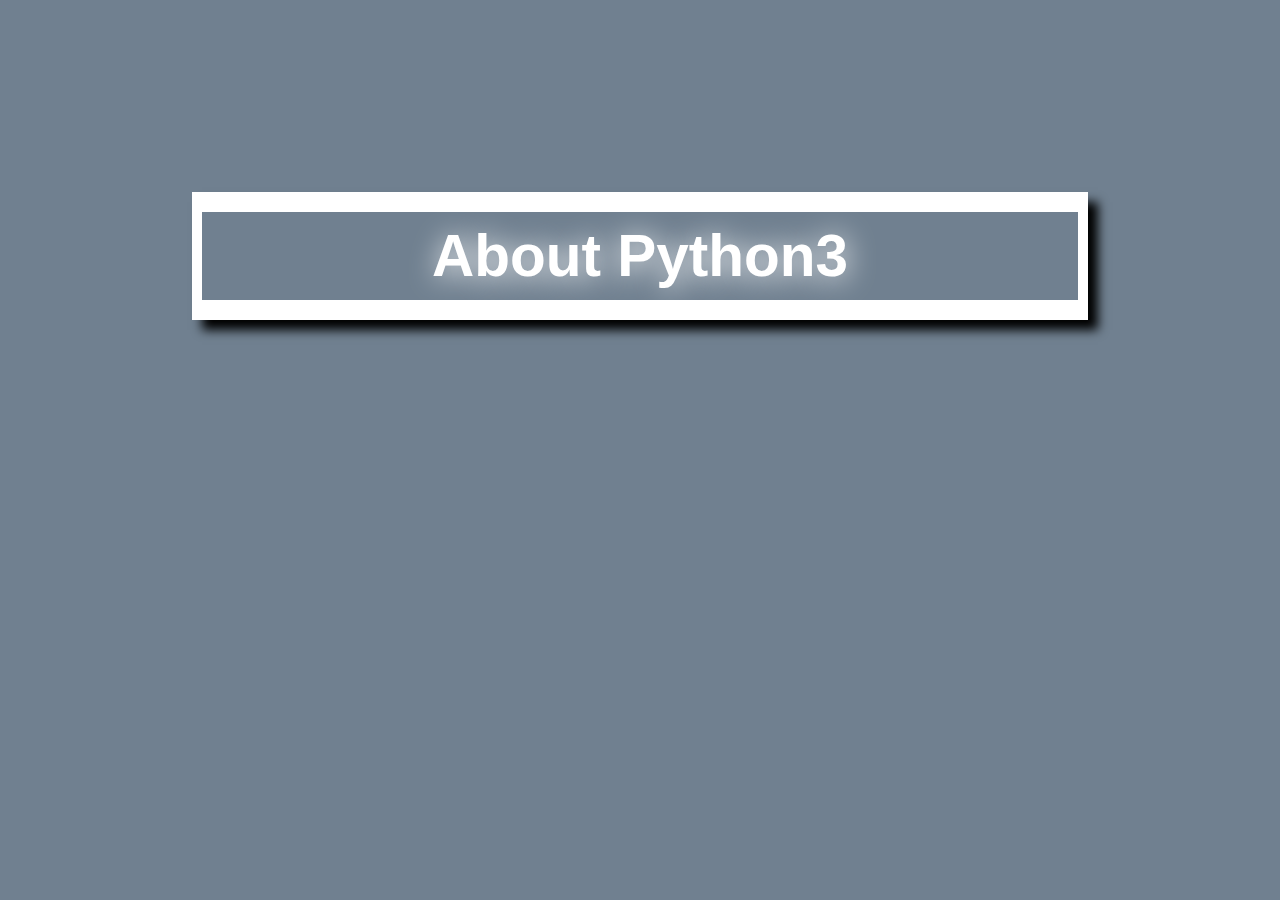
<file: Portfolio/Project_1/AboutPython.html>
<!DOCTYPE html>
<html lang="en">
    <head>
        <title>About Python 3</title>
    <meta charset="UTF-8">

    <link rel="stylesheet" type="text/css" href="CSS/normalize.css">
    <link rel="stylesheet" type="text/css" href="CSS/w3main.css">
    <link rel="stylesheet" type="text/css" href="CSS/mystylesheet.css">

    </head>
    
    <body>
        <h1>About Python3</h1>
    </body>
    
    <footer>

    </footer>

</html>
</file>
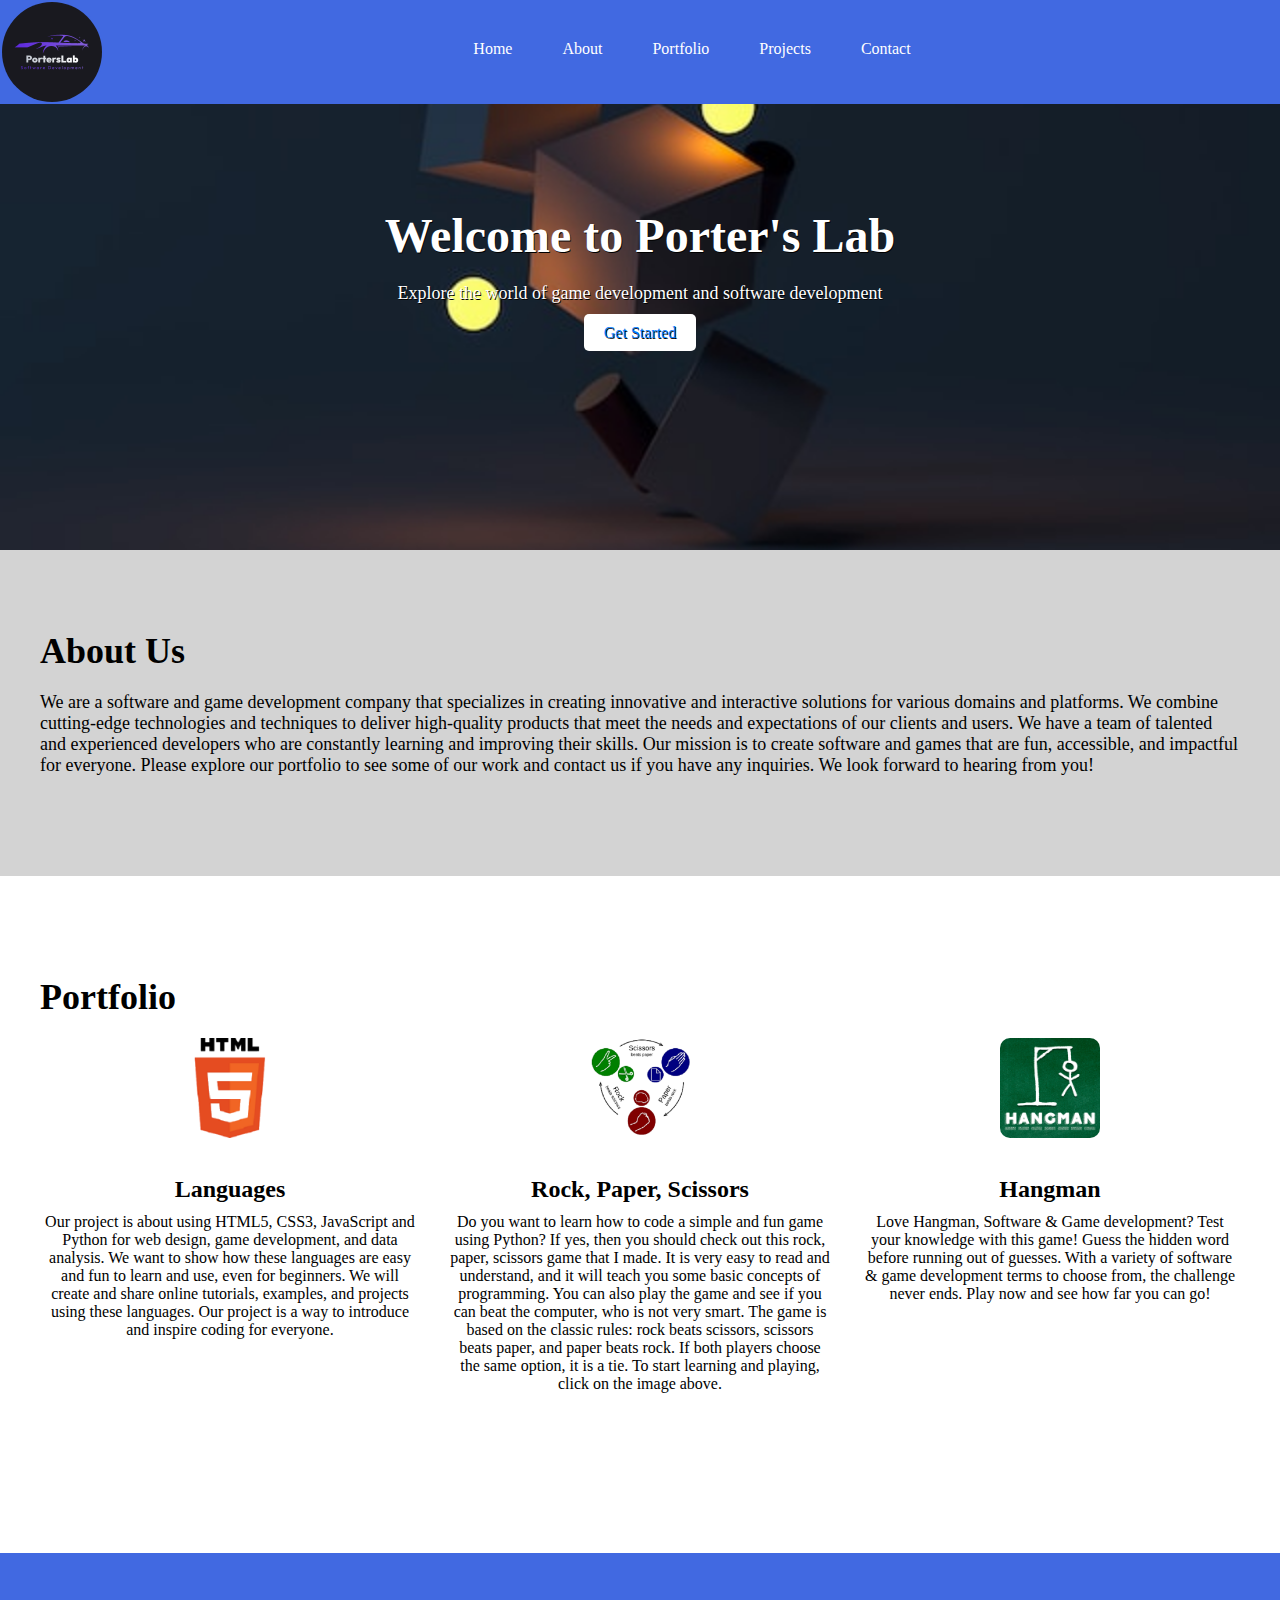
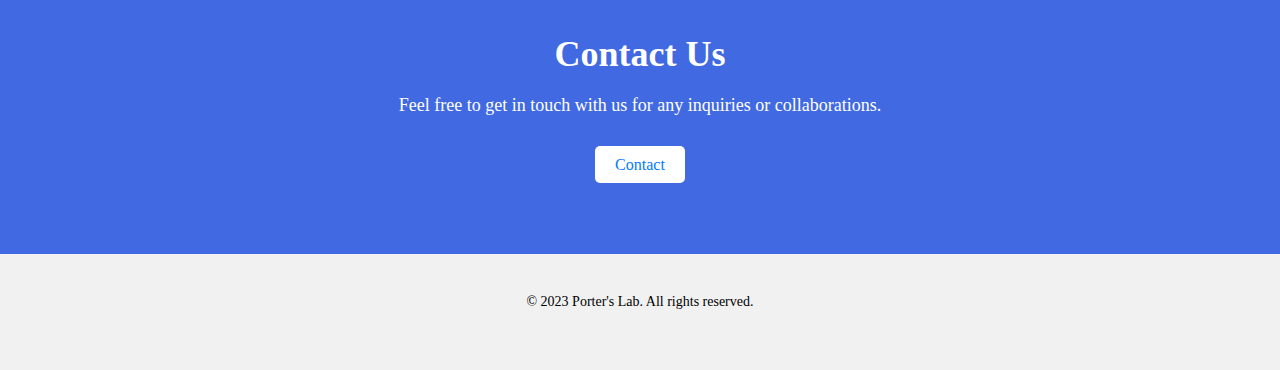
<file: Portfolio/Project_1/WelcomePage.html>
<!DOCTYPE html>
<html lang="en">
  <head>
    <meta charset="UTF-8">
      <meta http-equiv="X-UA-Compatible">
      <meta name="viewport" content="width=device-width, initial-scale=1.0">

  <link rel="stylesheet" type="text/css" href="/Portfolio/Project_1/CSS/welcomepage.css">

</head>
<body>
  <nav class="navbar">
    <img id="logo1" src="/Portfolio/Project_3/Images/PortersLabLogo.png"alt="My logo" title="PortersLab"> 

    <ul class="nav-links">
      <li><a href="#Home" class="active">Home</a></li>
      <li><a href="#About">About</a></li>
      <li><a href="#Portfolio">Portfolio</a></li>
      <li class="dropdown">
        <a href="#Portfolio" class="dropbtn">Projects</a>
        <div class="dropdown-content">
          <a href="/Portfolio/Project_1/AboutHTML.html">Languages</a>
          <a href="Game1">Rock, Paper, Scissors</a>
          <a href="/Portfolio/Project_3/index_hangman.html
          ">Hangman</a>
        </div>
      </li>
      <li><a href="#Contact">Contact</a></li>
    </ul>
  </nav>

  <header>
    <div class="container">
      <h1>Welcome to Porter's Lab</h1>
      <p>Explore the world of game development and software development</p>
      <a href="/Portfolio/Project_1/AboutHTML.html" class="btn">Get Started</a>
    </div>
  </header>

  <section class="about-section">
    <div class="container">
      <h2 id="About">About Us</h2>
      <p> We are a software and game development company that specializes in creating innovative and interactive solutions for various domains and platforms. We combine cutting-edge technologies and techniques to deliver high-quality products that meet the needs and expectations of our clients and users. We have a team of talented and experienced developers who are constantly learning and improving their skills. Our mission is to create software and games that are fun, accessible, and impactful for everyone. Please explore our portfolio to see some of our work and contact us if you have any inquiries. We look forward to hearing from you!</p>
    </div>
  </section>

  <section class="portfolio-section">
    <div class="container">
      <h2 id="Portfolio">Portfolio</h2>

      <div class="portfolio-grid">
        <div class="portfolio-item">
          <a href="/Portfolio/Project_1/AboutHTML.html"><img src="/Portfolio/Project_1/Images/HTML5_logo_and_wordmark.svg-modified.png" id="htmlLogo" alt="Project 1"></a>
          <h3>Languages</h3>
          <p>Our project is about using HTML5, CSS3, JavaScript and Python for web design, game development, and data analysis. We want to show how these languages are easy and fun to learn and use, even for beginners. We will create and share online tutorials, examples, and projects using these languages. Our project is a way to introduce and inspire coding for everyone.</p>
        </div>

        <div class="portfolio-item">
          <img src="/Portfolio/Project_2_Python_Rock_Paper_Game/Images/project_2_logo.png" id="project2Logo" alt="Project 2">
          <h3 id="Game1">Rock, Paper, Scissors</h3>
          <p>Do you want to learn how to code a simple and fun game using Python? If yes, then you should check out this rock, paper, scissors game that I made. It is very easy to read and understand, and it will teach you some basic concepts of programming. You can also play the game and see if you can beat the computer, who is not very smart. The game is based on the classic rules: rock beats scissors, scissors beats paper, and paper beats rock. If both players choose the same option, it is a tie. To start learning and playing, click on the image above. </p>
        </div>

        <div class="portfolio-item">
          <a href="/Portfolio/Project_3/index_hangman.html"><img src="/Portfolio/Project_3/Images/hangmanlogo.jpeg" id="hangmanLogo" alt="Project 3"></a>
          <h3 id="Hangman">Hangman</h3>
          <p>Love Hangman, Software & Game development? Test your knowledge with this game! Guess the hidden word before running out of guesses. With a variety of software & game development terms to choose from, the challenge never ends. Play now and see how far you can go!</p>
        </div>
      </div>
    </div>
  </section>

  <section class="contact-section">
    <div class="container">
      <h2 id="Contact">Contact Us</h2>
      <p>Feel free to get in touch with us for any inquiries or collaborations.</p>
      <a href="mailto:Alexporter97@outlook.com" class="btn">Contact</a>
    </div>
  </section>

  <footer>
    <div class="container">
      <p>&copy; 2023 Porter's Lab. All rights reserved.</p>
    </div>
  </footer>

  <script src="JS/script.js"></script>
</body>
</html>
</file>
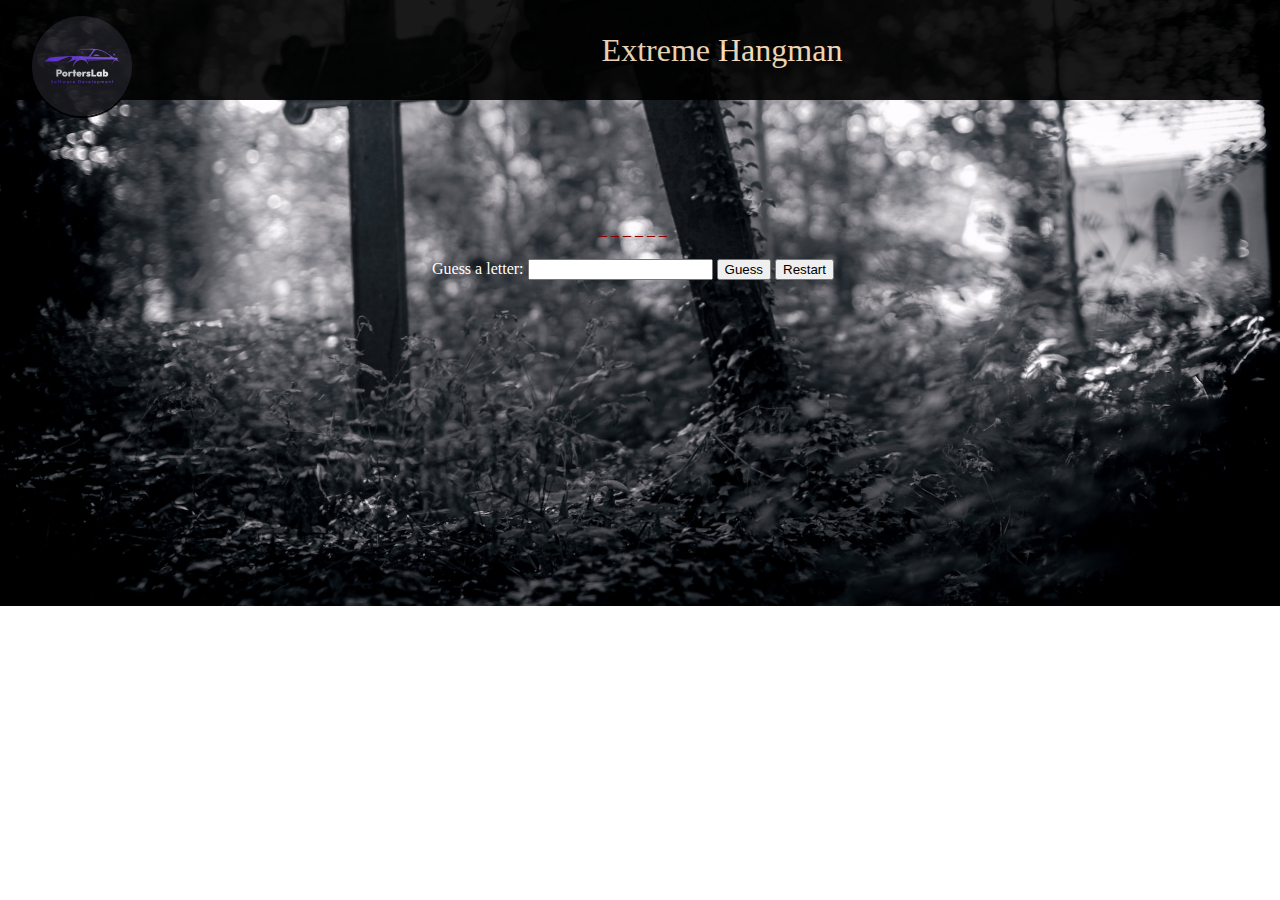
<file: Portfolio/Project_3/index_hangman.html>
<!DOCTYPE html>
<html lang="en">
<head>
  <meta charset="UTF-8">
  <meta name="viewport" content="width=device-width, initial-scale=1.0">

  <title>Porters-Lab.com/Hangman</title>
  
  <style>
    
    body {
      background-image: url(/Portfolio/Project_3/Images/graveyard.jpg);
      background-repeat: no-repeat;
      background-size: cover;
      background-position: center, center;
    }
    .center-container {
      display: flex;
      flex-direction: column;
      align-items: center;
      justify-content: center;
      height: 200px;
      width: 1250px;
      text-align: center;
      margin-top: 150px;
      color: darkred;
    }

    .guess-container {
      margin-top: 20px;
      color: white
    }

    #guesses-left {
      position: absolute;
      bottom: 50px;
      right: 10px;
      color: white;
      font-size: larger;
    }

    #logo {
      border: 2px solid black;
      border-radius: 50%;
      width: 100px;
      height: auto;
      float: left;
      margin: 2px 30px -30px;
      align-items: center;
    }

  #header {
    position: fixed;
    width: 100%;
    height: 100px;
    background-color: black;
    opacity: 90%;
    display: flex;
    align-items: center;
    justify-content: flex-start;
    left: 0px;
    top: 0px;
    right: 0px;
    margin-bottom: 100px;
  }

  #title {
    color: bisque;
    margin: 0px;
    margin-left: auto;
    margin-right: auto;
    font-size: xx-large;
  }
  </style>
</head>

<header>
  <div id="header">
    <img id="logo" src="/Portfolio/Project_1/Images/PortersLabLogo.png" alt="My logo">
    <p id="title">Extreme  Hangman</p>
  </div>
</header>
<body>

  <div id="guesses-left"></div>

  <div class="center-container">
    <div id="word-display"></div>

    <div class="guess-container">
      <label for="guess-input">Guess a letter:</label>
      <input type="text" id="guess-input">
      <button id="guess-button">Guess</button>
      <button id="restart-button">Restart</button>
    </div>
  </div>

  <script src="hangman.js"></script>
</body>
</html>
</file>
<file: Portfolio/Project_1/CSS/mystylesheet.css>
html   {
            background-color:slategray;
            scroll-behavior:smooth;
    }
    
   
        body   {
            background-color:white;
            margin:0px auto;
            margin-top:15%;
            margin-bottom:15%;
            padding:10px;
            width:70%; 
            box-shadow:10px 10px 10px black;
            font-family: Helvetica, sans-serif;
            font-size: 1.3em;
}

.navbarlist {
    list-style-type:none;
    overflow: auto;
    background-color: white;
    text-align:left;
    font-size: 1.0em;
    
    
   
}

.navbarlist a:hover { 
    text-decoration: underline;
    width: 100px; 
    padding: 10px 10px;
    margin: 10px;
    
}
.liright {
    float:left;
    color: blue;
    line-height: 10px;
    padding: 10px;
}


#floatleft {
    text-align: left;
    margin-bottom: -30px;
    
}

#floatright {
    float: right;
    margin: -30px;
    padding-right: 30px;
}


    

.shadowfilter {
    filter: drop-shadow(9px 9px 9px rgba(0,0,0,0.8));
    -o-filter:
        drop-shadow(9px 9px 9px rgba(0,0,0,0.8))
}


.boxshadow { 
    box-shadow: 2px 2px black;
}

.box1 {
    border: 5px outset blue;
    padding: 10px;
    border-radius: 5px;
    border-top-left-radius: 20px;
    border-bottom-right-radius: 20px;
    position:relative;
    z-index: 1;
    
}

.box2 {
    border: 5px solid green;
    border-top-left-radius: 20px;
    border-bottom-right-radius: 20px;
    border-bottom-left-radius: 20px;
    border-top-right-radius: 20px;
    margin:10px;
    
    float: right;
    overflow: scroll;
             
}

.box3 p {
    border: 2px solid black;
    border-radius: 10px;
    margin: 10px;
    padding: 10px;
    font-family: 'Pacifico', cursive;
    border-style: dashed;
    font-size: 1.5em;
}
.boxtrans {
    float:left;
    background-color: green;
    padding: 10px;
    border: 3px solid black;
    margin: 10px;
    outline: 3px dashed red;
    width: 20%;
    font-size: 0.8em;
    color: white;
    clear: left;
    
}

.boxtrans2 {
    background-color: blue;
    padding: 10px;
    border: 3px solid black;
    margin: 10px;
    outline: 3px dashed red;
    width: 20%;
    text-align: left;
    font-size: 0.8em;
    color: white;
    clear: left;

}

#left {
    text-align: center;
}

#left:hover {
    transform: translateX(20px);
}


#right {
    text-align: center;
}

#right:active {
    transform: translateY(20px)
}


.transitionexample {
    border: 2px solid black;
    border-radius: 5px;
    box-shadow: 3px 3px;
    width: 20px;
    height: 20px;
    background: red;
    text-align: center;
    overflow: hidden;
    -webkit-transition: width 2ms;
    -ms-transition: width 2ms;
    transition: width 2s;
    transition-timing-function: ease-out;
    transition-delay: 0.5s;
    transition-duration: 1s;
    
}

 .transitionexample:hover {
    width: 113px;
    height: 50px;
    background-color: blue;
}


       .subpoint {
            list-style-position: inside;
            list-style: none;
           
}
       .imgright {
            float: right;
}
       .imgcenter {
            display:flex;
            margin-left:auto;
            margin-right:auto;
            width:70%;
}

		h1 {
			color:white;
			text-align:center;
            background-color:slategray;
            text-shadow: 1.5px 1.5px .5em white;
            font-weight: bold;
            font-size: 3.0em;
            
            
            
            
            
}
    
		h2 {
			color:black;
            text-decoration-line: underline;
            font-weight: bold;
			font-size: 1.5em;
            font-style:italic;
            text-shadow: 0.1em 0.1em .2em gray;
          
}


        a { 
            color:blue;
            text-decoration: none;

}

        a:hover { 
            text-decoration: underline;
}

     
        table {
            font-family: arial, sans-serif;
            border-collapse: collapse;
            width: 50%;
            
}

        td, th {
            border: 1px solid #dddddd;
            text-align: left;
            padding: 8px;
            
}

        tr:nth-child(even) {
            background-color: #dddddd;
            
}

        code {
            border: 2px solid black;
            box-shadow: 2px 2px 2px black;
            border-radius: 5px;
            color: red;
            font-style: italic;
            background-color: lightgray;
            display: block;
            width: 50%;
            margin: auto;
            overflow: auto;
}
</file>
<file: Portfolio/Project_1/CSS/welcomepage.css>
/* Reset default styles */
body, nav, ul, li, a, h1, h2, p {
    margin: 0;
    padding: 0;
    list-style: none;
    text-decoration: none;
  }
  
  /* Navbar styles */
  .navbar {
    background-color: royalblue;
    position: fixed;
    top: 0;
    left: 0;
    width: 100%;
    transition: opacity 1s;
  }

  .navbar-fixed {
    opacity: 0;
  }
  
  /*Logo*/
    #logo1 {
      width: 100px;
      height: 100px;
      float: left;
      border: 2px solid royalblue;
      border-radius: 50%;
      
  }

    #htmlLogo {
      width: 100px;
      height: 100px;
      border-radius: 10%;
    }

    #hangmanLogo {
      width: 100px;
      height: 100px;
      border-radius: 10%;
    }

    #project2Logo {
      width: 100px;
      height: 100px;
      border-radius: 10%;
    }
  
  .nav-links {
    display: flex;
    justify-content: center;
    padding-top: 40px;
  }
  
  .nav-links li {
    margin: 0 10px;
  }
  
  .nav-links li a {
    color: white;
    padding: 15px;
    
  }
  
  .nav-links li a:hover {
    background-color: #fff; 
    color: royalblue;
    border-radius: 5px;
  }

  .dropdown-content {
    display: none;
    position: absolute;
    background-color: royalblue;
    min-width: 150px;
    z-index: 1;
  }
  
  .dropdown-content a {
    color: white;
    padding: 10px;
  }
  
  .dropdown:hover .dropdown-content {
    display: block;
  }
  
  .dropdown.show .dropdown-content {
    display: block;
  }
  
  /* Additional styles for the sections */
header {
    background-image: url('/Portfolio/Project_1/Images/GetStarted.jpg');
    background-size: cover;
    background-position: center;
    height: 550px;
    display: flex;
    align-items: center;
    justify-content: center;
    color: white;
    text-shadow: 0.7px 0.7px black;
    text-align: center;
  }
  
  .container {
    max-width: 1200px;
    margin: 0 auto;
    padding: 20px;
  }
  
  h1 {
    font-size: 48px;
    margin-bottom: 20px;
  }
  
  p {
    font-size: 18px;
    margin-bottom: 20px;
  }
  
  .about-section {
    background-color: lightgray;
    padding: 60px 0;
  }
  
  .about-section h2 {
    font-size: 36px;
    margin-bottom: 20px;
  }
  
  .portfolio-section {
    padding: 80px 0;
  }
  
  .portfolio-section h2 {
    font-size: 36px;
    margin-bottom: 20px;
  }
  
  .portfolio-grid {
    display: flex;
    flex-wrap: wrap;
    justify-content: space-between;
  }

  /*Attempt at using calc*/
  .portfolio-item {
    width: calc(33.33% - 20px);
    margin-bottom: 40px;
    text-align: center;
  }
  
  .portfolio-item img {
    width: 100%;
    max-height: 200px;
    object-fit: cover;
    margin-bottom: 10px;
  }
  
  .portfolio-item h3 {
    font-size: 24px;
    margin-bottom: 10px;
  }
  
  .portfolio-item p {
    font-size: 16px;
  }
  
  .contact-section {
    background-color: royalblue;
    color: white;
    padding: 60px 0;
    text-align: center;
  }
  
  .contact-section h2 {
    font-size: 36px;
    margin-bottom: 20px;
  }
  
  .contact-section p {
    font-size: 18px;
    margin-bottom: 40px;
  }
  
  .btn {
    background-color: #fff; 
    color: #007bff;
    padding: 10px 20px;
    border-radius: 5px;
    text-decoration: none;
    font-size: 16px;
  }
  
  footer {
    background-color: #f1f1f1;
    padding: 20px 0;
    text-align: center;
  }
  
  footer p {
    font-size: 14px;
  }
</file>
<file: Portfolio/Project_1/CSS/w3main.css>
﻿/* W3.CSS 4.15 December 2020 by Jan Egil and Borge Refsnes */
html{box-sizing:border-box}*,*:before,*:after{box-sizing:inherit}
/* Extract from normalize.css by Nicolas Gallagher and Jonathan Neal git.io/normalize */
html{-ms-text-size-adjust:100%;-webkit-text-size-adjust:100%}body{margin:0}
article,aside,details,figcaption,figure,footer,header,main,menu,nav,section{display:block}summary{display:list-item}
audio,canvas,progress,video{display:inline-block}progress{vertical-align:baseline}
audio:not([controls]){display:none;height:0}[hidden],template{display:none}
a{background-color:transparent}a:active,a:hover{outline-width:0}
abbr[title]{border-bottom:none;text-decoration:underline;text-decoration:underline dotted}
b,strong{font-weight:bolder}dfn{font-style:italic}mark{background:#ff0;color:#000}
small{font-size:80%}sub,sup{font-size:75%;line-height:0;position:relative;vertical-align:baseline}
sub{bottom:-0.25em}sup{top:-0.5em}figure{margin:1em 40px}img{border-style:none}
code,kbd,pre,samp{font-family:monospace,monospace;font-size:1em}hr{box-sizing:content-box;height:0;overflow:visible}
button,input,select,textarea,optgroup{font:inherit;margin:0}optgroup{font-weight:bold}
button,input{overflow:visible}button,select{text-transform:none}
button,[type=button],[type=reset],[type=submit]
button::-moz-focus-inner,[type=button]::-moz-focus-inner,[type=reset]::-moz-focus-inner,[type=submit]::-moz-focus-inner{border-style:none;padding:0}
button:-moz-focusring,[type=button]:-moz-focusring,[type=reset]:-moz-focusring,[type=submit]:-moz-focusring{outline:1px dotted ButtonText}
fieldset{border:1px solid #c0c0c0;margin:0 2px;padding:.35em .625em .75em}
legend{color:inherit;display:table;max-width:100%;padding:0;white-space:normal}textarea{overflow:auto}
[type=checkbox],[type=radio]{padding:0}
[type=number]::-webkit-inner-spin-button,[type=number]::-webkit-outer-spin-button{height:auto}
[type=search]
[type=search]::-webkit-search-decoration{-webkit-appearance:none}
::-webkit-file-upload-button{-webkit-appearance:button;font:inherit}
/* End extract */
html,body{font-family:Verdana,sans-serif;font-size:15px;line-height:1.5}html{overflow-x:hidden}
h1{font-size:36px}h2{font-size:30px}h3{font-size:24px}h4{font-size:20px}h5{font-size:18px}h6{font-size:16px}
.w3-serif{font-family:serif}.w3-sans-serif{font-family:sans-serif}.w3-cursive{font-family:cursive}.w3-monospace{font-family:monospace}
h1,h2,h3,h4,h5,h6{font-family:"Segoe UI",Arial,sans-serif;font-weight:400;margin:10px 0}.w3-wide{letter-spacing:4px}
hr{border:0;border-top:1px solid #eee;margin:20px 0}
.w3-image{max-width:100%;height:auto}img{vertical-align:middle}a{color:inherit}
.w3-table,.w3-table-all{border-collapse:collapse;border-spacing:0;width:100%;display:table}.w3-table-all{border:1px solid #ccc}
.w3-bordered tr,.w3-table-all tr{border-bottom:1px solid #ddd}.w3-striped tbody tr:nth-child(even){background-color:#f1f1f1}
.w3-table-all tr:nth-child(odd){background-color:#fff}.w3-table-all tr:nth-child(even){background-color:#f1f1f1}
.w3-hoverable tbody tr:hover,.w3-ul.w3-hoverable li:hover{background-color:#ccc}.w3-centered tr th,.w3-centered tr td{text-align:center}
.w3-table td,.w3-table th,.w3-table-all td,.w3-table-all th{padding:8px 8px;display:table-cell;text-align:left;vertical-align:top}
.w3-table th:first-child,.w3-table td:first-child,.w3-table-all th:first-child,.w3-table-all td:first-child{padding-left:16px}
.w3-btn,.w3-button{border:none;display:inline-block;padding:8px 16px;vertical-align:middle;overflow:hidden;text-decoration:none;color:inherit;background-color:inherit;text-align:center;cursor:pointer;white-space:nowrap}
.w3-btn:hover{box-shadow:0 8px 16px 0 rgba(0,0,0,0.2),0 6px 20px 0 rgba(0,0,0,0.19)}
.w3-btn,.w3-button{-webkit-touch-callout:none;-webkit-user-select:none;-khtml-user-select:none;-moz-user-select:none;-ms-user-select:none;user-select:none}   
.w3-disabled,.w3-btn:disabled,.w3-button:disabled{cursor:not-allowed;opacity:0.3}.w3-disabled *,:disabled *{pointer-events:none}
.w3-btn.w3-disabled:hover,.w3-btn:disabled:hover{box-shadow:none}
.w3-badge,.w3-tag{background-color:#000;color:#fff;display:inline-block;padding-left:8px;padding-right:8px;text-align:center}.w3-badge{border-radius:50%}
.w3-ul{list-style-type:none;padding:0;margin:0}.w3-ul li{padding:8px 16px;border-bottom:1px solid #ddd}.w3-ul li:last-child{border-bottom:none}
.w3-tooltip,.w3-display-container{position:relative}.w3-tooltip .w3-text{display:none}.w3-tooltip:hover .w3-text{display:inline-block}
.w3-ripple:active{opacity:0.5}.w3-ripple{transition:opacity 0s}
.w3-input{padding:8px;display:block;border:none;border-bottom:1px solid #ccc;width:100%}
.w3-select{padding:9px 0;width:100%;border:none;border-bottom:1px solid #ccc}
.w3-dropdown-click,.w3-dropdown-hover{position:relative;display:inline-block;cursor:pointer}
.w3-dropdown-hover:hover .w3-dropdown-content{display:block}
.w3-dropdown-hover:first-child,.w3-dropdown-click:hover{background-color:#ccc;color:#000}
.w3-dropdown-hover:hover > .w3-button:first-child,.w3-dropdown-click:hover > .w3-button:first-child{background-color:#ccc;color:#000}
.w3-dropdown-content{cursor:auto;color:#000;background-color:#fff;display:none;position:absolute;min-width:160px;margin:0;padding:0;z-index:1}
.w3-check,.w3-radio{width:24px;height:24px;position:relative;top:6px}
.w3-sidebar{height:100%;width:200px;background-color:#fff;position:fixed!important;z-index:1;overflow:auto}
.w3-bar-block .w3-dropdown-hover,.w3-bar-block .w3-dropdown-click{width:100%}
.w3-bar-block .w3-dropdown-hover .w3-dropdown-content,.w3-bar-block .w3-dropdown-click .w3-dropdown-content{min-width:100%}
.w3-bar-block .w3-dropdown-hover .w3-button,.w3-bar-block .w3-dropdown-click .w3-button{width:100%;text-align:left;padding:8px 16px}
.w3-main,#main{transition:margin-left .4s}
.w3-modal{z-index:3;display:none;padding-top:100px;position:fixed;left:0;top:0;width:100%;height:100%;overflow:auto;background-color:rgb(0,0,0);background-color:rgba(0,0,0,0.4)}
.w3-modal-content{margin:auto;background-color:#fff;position:relative;padding:0;outline:0;width:600px}
.w3-bar{width:100%;overflow:hidden}.w3-center .w3-bar{display:inline-block;width:auto}
.w3-bar .w3-bar-item{padding:8px 16px;float:left;width:auto;border:none;display:block;outline:0}
.w3-bar .w3-dropdown-hover,.w3-bar .w3-dropdown-click{position:static;float:left}
.w3-bar .w3-button{white-space:normal}
.w3-bar-block .w3-bar-item{width:100%;display:block;padding:8px 16px;text-align:left;border:none;white-space:normal;float:none;outline:0}
.w3-bar-block.w3-center .w3-bar-item{text-align:center}.w3-block{display:block;width:100%}
.w3-responsive{display:block;overflow-x:auto}
.w3-container:after,.w3-container:before,.w3-panel:after,.w3-panel:before,.w3-row:after,.w3-row:before,.w3-row-padding:after,.w3-row-padding:before,
.w3-cell-row:before,.w3-cell-row:after,.w3-clear:after,.w3-clear:before,.w3-bar:before,.w3-bar:after{content:"";display:table;clear:both}
.w3-col,.w3-half,.w3-third,.w3-twothird,.w3-threequarter,.w3-quarter{float:left;width:100%}
.w3-col.s1{width:8.33333%}.w3-col.s2{width:16.66666%}.w3-col.s3{width:24.99999%}.w3-col.s4{width:33.33333%}
.w3-col.s5{width:41.66666%}.w3-col.s6{width:49.99999%}.w3-col.s7{width:58.33333%}.w3-col.s8{width:66.66666%}
.w3-col.s9{width:74.99999%}.w3-col.s10{width:83.33333%}.w3-col.s11{width:91.66666%}.w3-col.s12{width:99.99999%}
@media (min-width:601px){.w3-col.m1{width:8.33333%}.w3-col.m2{width:16.66666%}.w3-col.m3,.w3-quarter{width:24.99999%}.w3-col.m4,.w3-third{width:33.33333%}
.w3-col.m5{width:41.66666%}.w3-col.m6,.w3-half{width:49.99999%}.w3-col.m7{width:58.33333%}.w3-col.m8,.w3-twothird{width:66.66666%}
.w3-col.m9,.w3-threequarter{width:74.99999%}.w3-col.m10{width:83.33333%}.w3-col.m11{width:91.66666%}.w3-col.m12{width:99.99999%}}
@media (min-width:993px){.w3-col.l1{width:8.33333%}.w3-col.l2{width:16.66666%}.w3-col.l3{width:24.99999%}.w3-col.l4{width:33.33333%}
.w3-col.l5{width:41.66666%}.w3-col.l6{width:49.99999%}.w3-col.l7{width:58.33333%}.w3-col.l8{width:66.66666%}
.w3-col.l9{width:74.99999%}.w3-col.l10{width:83.33333%}.w3-col.l11{width:91.66666%}.w3-col.l12{width:99.99999%}}
.w3-rest{overflow:hidden}.w3-stretch{margin-left:-16px;margin-right:-16px}
.w3-content,.w3-auto{margin-left:auto;margin-right:auto}.w3-content{max-width:980px}.w3-auto{max-width:1140px}
.w3-cell-row{display:table;width:100%}.w3-cell{display:table-cell}
.w3-cell-top{vertical-align:top}.w3-cell-middle{vertical-align:middle}.w3-cell-bottom{vertical-align:bottom}
.w3-hide{display:none!important}.w3-show-block,.w3-show{display:block!important}.w3-show-inline-block{display:inline-block!important}
@media (max-width:1205px){.w3-auto{max-width:95%}}
@media (max-width:600px){.w3-modal-content{margin:0 10px;width:auto!important}.w3-modal{padding-top:30px}
.w3-dropdown-hover.w3-mobile .w3-dropdown-content,.w3-dropdown-click.w3-mobile .w3-dropdown-content{position:relative}	
.w3-hide-small{display:none!important}.w3-mobile{display:block;width:100%!important}.w3-bar-item.w3-mobile,.w3-dropdown-hover.w3-mobile,.w3-dropdown-click.w3-mobile{text-align:center}
.w3-dropdown-hover.w3-mobile,.w3-dropdown-hover.w3-mobile .w3-btn,.w3-dropdown-hover.w3-mobile .w3-button,.w3-dropdown-click.w3-mobile,.w3-dropdown-click.w3-mobile .w3-btn,.w3-dropdown-click.w3-mobile .w3-button{width:100%}}
@media (max-width:768px){.w3-modal-content{width:500px}.w3-modal{padding-top:50px}}
@media (min-width:993px){.w3-modal-content{width:900px}.w3-hide-large{display:none!important}.w3-sidebar.w3-collapse{display:block!important}}
@media (max-width:992px) and (min-width:601px){.w3-hide-medium{display:none!important}}
@media (max-width:992px){.w3-sidebar.w3-collapse{display:none}.w3-main{margin-left:0!important;margin-right:0!important}.w3-auto{max-width:100%}}
.w3-top,.w3-bottom{position:fixed;width:100%;z-index:1}.w3-top{top:0}.w3-bottom{bottom:0}
.w3-overlay{position:fixed;display:none;width:100%;height:100%;top:0;left:0;right:0;bottom:0;background-color:rgba(0,0,0,0.5);z-index:2}
.w3-display-topleft{position:absolute;left:0;top:0}.w3-display-topright{position:absolute;right:0;top:0}
.w3-display-bottomleft{position:absolute;left:0;bottom:0}.w3-display-bottomright{position:absolute;right:0;bottom:0}
.w3-display-middle{position:absolute;top:50%;left:50%;transform:translate(-50%,-50%);-ms-transform:translate(-50%,-50%)}
.w3-display-left{position:absolute;top:50%;left:0%;transform:translate(0%,-50%);-ms-transform:translate(-0%,-50%)}
.w3-display-right{position:absolute;top:50%;right:0%;transform:translate(0%,-50%);-ms-transform:translate(0%,-50%)}
.w3-display-topmiddle{position:absolute;left:50%;top:0;transform:translate(-50%,0%);-ms-transform:translate(-50%,0%)}
.w3-display-bottommiddle{position:absolute;left:50%;bottom:0;transform:translate(-50%,0%);-ms-transform:translate(-50%,0%)}
.w3-display-container:hover .w3-display-hover{display:block}.w3-display-container:hover span.w3-display-hover{display:inline-block}.w3-display-hover{display:none}
.w3-display-position{position:absolute}
.w3-circle{border-radius:50%}
.w3-round-small{border-radius:2px}.w3-round,.w3-round-medium{border-radius:4px}.w3-round-large{border-radius:8px}.w3-round-xlarge{border-radius:16px}.w3-round-xxlarge{border-radius:32px}
.w3-row-padding,.w3-row-padding>.w3-half,.w3-row-padding>.w3-third,.w3-row-padding>.w3-twothird,.w3-row-padding>.w3-threequarter,.w3-row-padding>.w3-quarter,.w3-row-padding>.w3-col{padding:0 8px}
.w3-container,.w3-panel{padding:0.01em 16px}.w3-panel{margin-top:16px;margin-bottom:16px}
.w3-code,.w3-codespan{font-family:Consolas,"courier new";font-size:16px}
.w3-code{width:auto;background-color:#fff;padding:8px 12px;border-left:4px solid #4CAF50;word-wrap:break-word}
.w3-codespan{color:crimson;background-color:#f1f1f1;padding-left:4px;padding-right:4px;font-size:110%}
.w3-card,.w3-card-2{box-shadow:0 2px 5px 0 rgba(0,0,0,0.16),0 2px 10px 0 rgba(0,0,0,0.12)}
.w3-card-4,.w3-hover-shadow:hover{box-shadow:0 4px 10px 0 rgba(0,0,0,0.2),0 4px 20px 0 rgba(0,0,0,0.19)}
.w3-spin{animation:w3-spin 2s infinite linear}@keyframes w3-spin{0%{transform:rotate(0deg)}100%{transform:rotate(359deg)}}
.w3-animate-fading{animation:fading 10s infinite}@keyframes fading{0%{opacity:0}50%{opacity:1}100%{opacity:0}}
.w3-animate-opacity{animation:opac 0.8s}@keyframes opac{from{opacity:0} to{opacity:1}}
.w3-animate-top{position:relative;animation:animatetop 0.4s}@keyframes animatetop{from{top:-300px;opacity:0} to{top:0;opacity:1}}
.w3-animate-left{position:relative;animation:animateleft 0.4s}@keyframes animateleft{from{left:-300px;opacity:0} to{left:0;opacity:1}}
.w3-animate-right{position:relative;animation:animateright 0.4s}@keyframes animateright{from{right:-300px;opacity:0} to{right:0;opacity:1}}
.w3-animate-bottom{position:relative;animation:animatebottom 0.4s}@keyframes animatebottom{from{bottom:-300px;opacity:0} to{bottom:0;opacity:1}}
.w3-animate-zoom {animation:animatezoom 0.6s}@keyframes animatezoom{from{transform:scale(0)} to{transform:scale(1)}}
.w3-animate-input{transition:width 0.4s ease-in-out}.w3-animate-input:focus{width:100%!important}
.w3-opacity,.w3-hover-opacity:hover{opacity:0.60}.w3-opacity-off,.w3-hover-opacity-off:hover{opacity:1}
.w3-opacity-max{opacity:0.25}.w3-opacity-min{opacity:0.75}
.w3-greyscale-max,.w3-grayscale-max,.w3-hover-greyscale:hover,.w3-hover-grayscale:hover{filter:grayscale(100%)}
.w3-greyscale,.w3-grayscale{filter:grayscale(75%)}.w3-greyscale-min,.w3-grayscale-min{filter:grayscale(50%)}
.w3-sepia{filter:sepia(75%)}.w3-sepia-max,.w3-hover-sepia:hover{filter:sepia(100%)}.w3-sepia-min{filter:sepia(50%)}
.w3-tiny{font-size:10px!important}.w3-small{font-size:12px!important}.w3-medium{font-size:15px!important}.w3-large{font-size:18px!important}
.w3-xlarge{font-size:24px!important}.w3-xxlarge{font-size:36px!important}.w3-xxxlarge{font-size:48px!important}.w3-jumbo{font-size:64px!important}
.w3-left-align{text-align:left!important}.w3-right-align{text-align:right!important}.w3-justify{text-align:justify!important}.w3-center{text-align:center!important}
.w3-border-0{border:0!important}.w3-border{border:1px solid #ccc!important}
.w3-border-top{border-top:1px solid #ccc!important}.w3-border-bottom{border-bottom:1px solid #ccc!important}
.w3-border-left{border-left:1px solid #ccc!important}.w3-border-right{border-right:1px solid #ccc!important}
.w3-topbar{border-top:6px solid #ccc!important}.w3-bottombar{border-bottom:6px solid #ccc!important}
.w3-leftbar{border-left:6px solid #ccc!important}.w3-rightbar{border-right:6px solid #ccc!important}
.w3-section,.w3-code{margin-top:16px!important;margin-bottom:16px!important}
.w3-margin{margin:16px!important}.w3-margin-top{margin-top:16px!important}.w3-margin-bottom{margin-bottom:16px!important}
.w3-margin-left{margin-left:16px!important}.w3-margin-right{margin-right:16px!important}
.w3-padding-small{padding:4px 8px!important}.w3-padding{padding:8px 16px!important}.w3-padding-large{padding:12px 24px!important}
.w3-padding-16{padding-top:16px!important;padding-bottom:16px!important}.w3-padding-24{padding-top:24px!important;padding-bottom:24px!important}
.w3-padding-32{padding-top:32px!important;padding-bottom:32px!important}.w3-padding-48{padding-top:48px!important;padding-bottom:48px!important}
.w3-padding-64{padding-top:64px!important;padding-bottom:64px!important}
.w3-padding-top-64{padding-top:64px!important}.w3-padding-top-48{padding-top:48px!important}
.w3-padding-top-32{padding-top:32px!important}.w3-padding-top-24{padding-top:24px!important}
.w3-left{float:left!important}.w3-right{float:right!important}
.w3-button:hover{color:#000!important;background-color:#ccc!important}
.w3-transparent,.w3-hover-none:hover{background-color:transparent!important}
.w3-hover-none:hover{box-shadow:none!important}
/* Colors */
.w3-amber,.w3-hover-amber:hover{color:#000!important;background-color:#ffc107!important}
.w3-aqua,.w3-hover-aqua:hover{color:#000!important;background-color:#00ffff!important}
.w3-blue,.w3-hover-blue:hover{color:#fff!important;background-color:#2196F3!important}
.w3-light-blue,.w3-hover-light-blue:hover{color:#000!important;background-color:#87CEEB!important}
.w3-brown,.w3-hover-brown:hover{color:#fff!important;background-color:#795548!important}
.w3-cyan,.w3-hover-cyan:hover{color:#000!important;background-color:#00bcd4!important}
.w3-blue-grey,.w3-hover-blue-grey:hover,.w3-blue-gray,.w3-hover-blue-gray:hover{color:#fff!important;background-color:#607d8b!important}
.w3-green,.w3-hover-green:hover{color:#fff!important;background-color:#4CAF50!important}
.w3-light-green,.w3-hover-light-green:hover{color:#000!important;background-color:#8bc34a!important}
.w3-indigo,.w3-hover-indigo:hover{color:#fff!important;background-color:#3f51b5!important}
.w3-khaki,.w3-hover-khaki:hover{color:#000!important;background-color:#f0e68c!important}
.w3-lime,.w3-hover-lime:hover{color:#000!important;background-color:#cddc39!important}
.w3-orange,.w3-hover-orange:hover{color:#000!important;background-color:#ff9800!important}
.w3-deep-orange,.w3-hover-deep-orange:hover{color:#fff!important;background-color:#ff5722!important}
.w3-pink,.w3-hover-pink:hover{color:#fff!important;background-color:#e91e63!important}
.w3-purple,.w3-hover-purple:hover{color:#fff!important;background-color:#9c27b0!important}
.w3-deep-purple,.w3-hover-deep-purple:hover{color:#fff!important;background-color:#673ab7!important}
.w3-red,.w3-hover-red:hover{color:#fff!important;background-color:#f44336!important}
.w3-sand,.w3-hover-sand:hover{color:#000!important;background-color:#fdf5e6!important}
.w3-teal,.w3-hover-teal:hover{color:#fff!important;background-color:#009688!important}
.w3-yellow,.w3-hover-yellow:hover{color:#000!important;background-color:#ffeb3b!important}
.w3-white,.w3-hover-white:hover{color:#000!important;background-color:#fff!important}
.w3-black,.w3-hover-black:hover{color:#fff!important;background-color:#000!important}
.w3-grey,.w3-hover-grey:hover,.w3-gray,.w3-hover-gray:hover{color:#000!important;background-color:#9e9e9e!important}
.w3-light-grey,.w3-hover-light-grey:hover,.w3-light-gray,.w3-hover-light-gray:hover{color:#000!important;background-color:#f1f1f1!important}
.w3-dark-grey,.w3-hover-dark-grey:hover,.w3-dark-gray,.w3-hover-dark-gray:hover{color:#fff!important;background-color:#616161!important}
.w3-pale-red,.w3-hover-pale-red:hover{color:#000!important;background-color:#ffdddd!important}
.w3-pale-green,.w3-hover-pale-green:hover{color:#000!important;background-color:#ddffdd!important}
.w3-pale-yellow,.w3-hover-pale-yellow:hover{color:#000!important;background-color:#ffffcc!important}
.w3-pale-blue,.w3-hover-pale-blue:hover{color:#000!important;background-color:#ddffff!important}
.w3-text-amber,.w3-hover-text-amber:hover{color:#ffc107!important}
.w3-text-aqua,.w3-hover-text-aqua:hover{color:#00ffff!important}
.w3-text-blue,.w3-hover-text-blue:hover{color:#2196F3!important}
.w3-text-light-blue,.w3-hover-text-light-blue:hover{color:#87CEEB!important}
.w3-text-brown,.w3-hover-text-brown:hover{color:#795548!important}
.w3-text-cyan,.w3-hover-text-cyan:hover{color:#00bcd4!important}
.w3-text-blue-grey,.w3-hover-text-blue-grey:hover,.w3-text-blue-gray,.w3-hover-text-blue-gray:hover{color:#607d8b!important}
.w3-text-green,.w3-hover-text-green:hover{color:#4CAF50!important}
.w3-text-light-green,.w3-hover-text-light-green:hover{color:#8bc34a!important}
.w3-text-indigo,.w3-hover-text-indigo:hover{color:#3f51b5!important}
.w3-text-khaki,.w3-hover-text-khaki:hover{color:#b4aa50!important}
.w3-text-lime,.w3-hover-text-lime:hover{color:#cddc39!important}
.w3-text-orange,.w3-hover-text-orange:hover{color:#ff9800!important}
.w3-text-deep-orange,.w3-hover-text-deep-orange:hover{color:#ff5722!important}
.w3-text-pink,.w3-hover-text-pink:hover{color:#e91e63!important}
.w3-text-purple,.w3-hover-text-purple:hover{color:#9c27b0!important}
.w3-text-deep-purple,.w3-hover-text-deep-purple:hover{color:#673ab7!important}
.w3-text-red,.w3-hover-text-red:hover{color:#f44336!important}
.w3-text-sand,.w3-hover-text-sand:hover{color:#fdf5e6!important}
.w3-text-teal,.w3-hover-text-teal:hover{color:#009688!important}
.w3-text-yellow,.w3-hover-text-yellow:hover{color:#d2be0e!important}
.w3-text-white,.w3-hover-text-white:hover{color:#fff!important}
.w3-text-black,.w3-hover-text-black:hover{color:#000!important}
.w3-text-grey,.w3-hover-text-grey:hover,.w3-text-gray,.w3-hover-text-gray:hover{color:#757575!important}
.w3-text-light-grey,.w3-hover-text-light-grey:hover,.w3-text-light-gray,.w3-hover-text-light-gray:hover{color:#f1f1f1!important}
.w3-text-dark-grey,.w3-hover-text-dark-grey:hover,.w3-text-dark-gray,.w3-hover-text-dark-gray:hover{color:#3a3a3a!important}
.w3-border-amber,.w3-hover-border-amber:hover{border-color:#ffc107!important}
.w3-border-aqua,.w3-hover-border-aqua:hover{border-color:#00ffff!important}
.w3-border-blue,.w3-hover-border-blue:hover{border-color:#2196F3!important}
.w3-border-light-blue,.w3-hover-border-light-blue:hover{border-color:#87CEEB!important}
.w3-border-brown,.w3-hover-border-brown:hover{border-color:#795548!important}
.w3-border-cyan,.w3-hover-border-cyan:hover{border-color:#00bcd4!important}
.w3-border-blue-grey,.w3-hover-border-blue-grey:hover,.w3-border-blue-gray,.w3-hover-border-blue-gray:hover{border-color:#607d8b!important}
.w3-border-green,.w3-hover-border-green:hover{border-color:#4CAF50!important}
.w3-border-light-green,.w3-hover-border-light-green:hover{border-color:#8bc34a!important}
.w3-border-indigo,.w3-hover-border-indigo:hover{border-color:#3f51b5!important}
.w3-border-khaki,.w3-hover-border-khaki:hover{border-color:#f0e68c!important}
.w3-border-lime,.w3-hover-border-lime:hover{border-color:#cddc39!important}
.w3-border-orange,.w3-hover-border-orange:hover{border-color:#ff9800!important}
.w3-border-deep-orange,.w3-hover-border-deep-orange:hover{border-color:#ff5722!important}
.w3-border-pink,.w3-hover-border-pink:hover{border-color:#e91e63!important}
.w3-border-purple,.w3-hover-border-purple:hover{border-color:#9c27b0!important}
.w3-border-deep-purple,.w3-hover-border-deep-purple:hover{border-color:#673ab7!important}
.w3-border-red,.w3-hover-border-red:hover{border-color:#f44336!important}
.w3-border-sand,.w3-hover-border-sand:hover{border-color:#fdf5e6!important}
.w3-border-teal,.w3-hover-border-teal:hover{border-color:#009688!important}
.w3-border-yellow,.w3-hover-border-yellow:hover{border-color:#ffeb3b!important}
.w3-border-white,.w3-hover-border-white:hover{border-color:#fff!important}
.w3-border-black,.w3-hover-border-black:hover{border-color:#000!important}
.w3-border-grey,.w3-hover-border-grey:hover,.w3-border-gray,.w3-hover-border-gray:hover{border-color:#9e9e9e!important}
.w3-border-light-grey,.w3-hover-border-light-grey:hover,.w3-border-light-gray,.w3-hover-border-light-gray:hover{border-color:#f1f1f1!important}
.w3-border-dark-grey,.w3-hover-border-dark-grey:hover,.w3-border-dark-gray,.w3-hover-border-dark-gray:hover{border-color:#616161!important}
.w3-border-pale-red,.w3-hover-border-pale-red:hover{border-color:#ffe7e7!important}.w3-border-pale-green,.w3-hover-border-pale-green:hover{border-color:#e7ffe7!important}
.w3-border-pale-yellow,.w3-hover-border-pale-yellow:hover{border-color:#ffffcc!important}.w3-border-pale-blue,.w3-hover-border-pale-blue:hover{border-color:#e7ffff!important}
</file>
